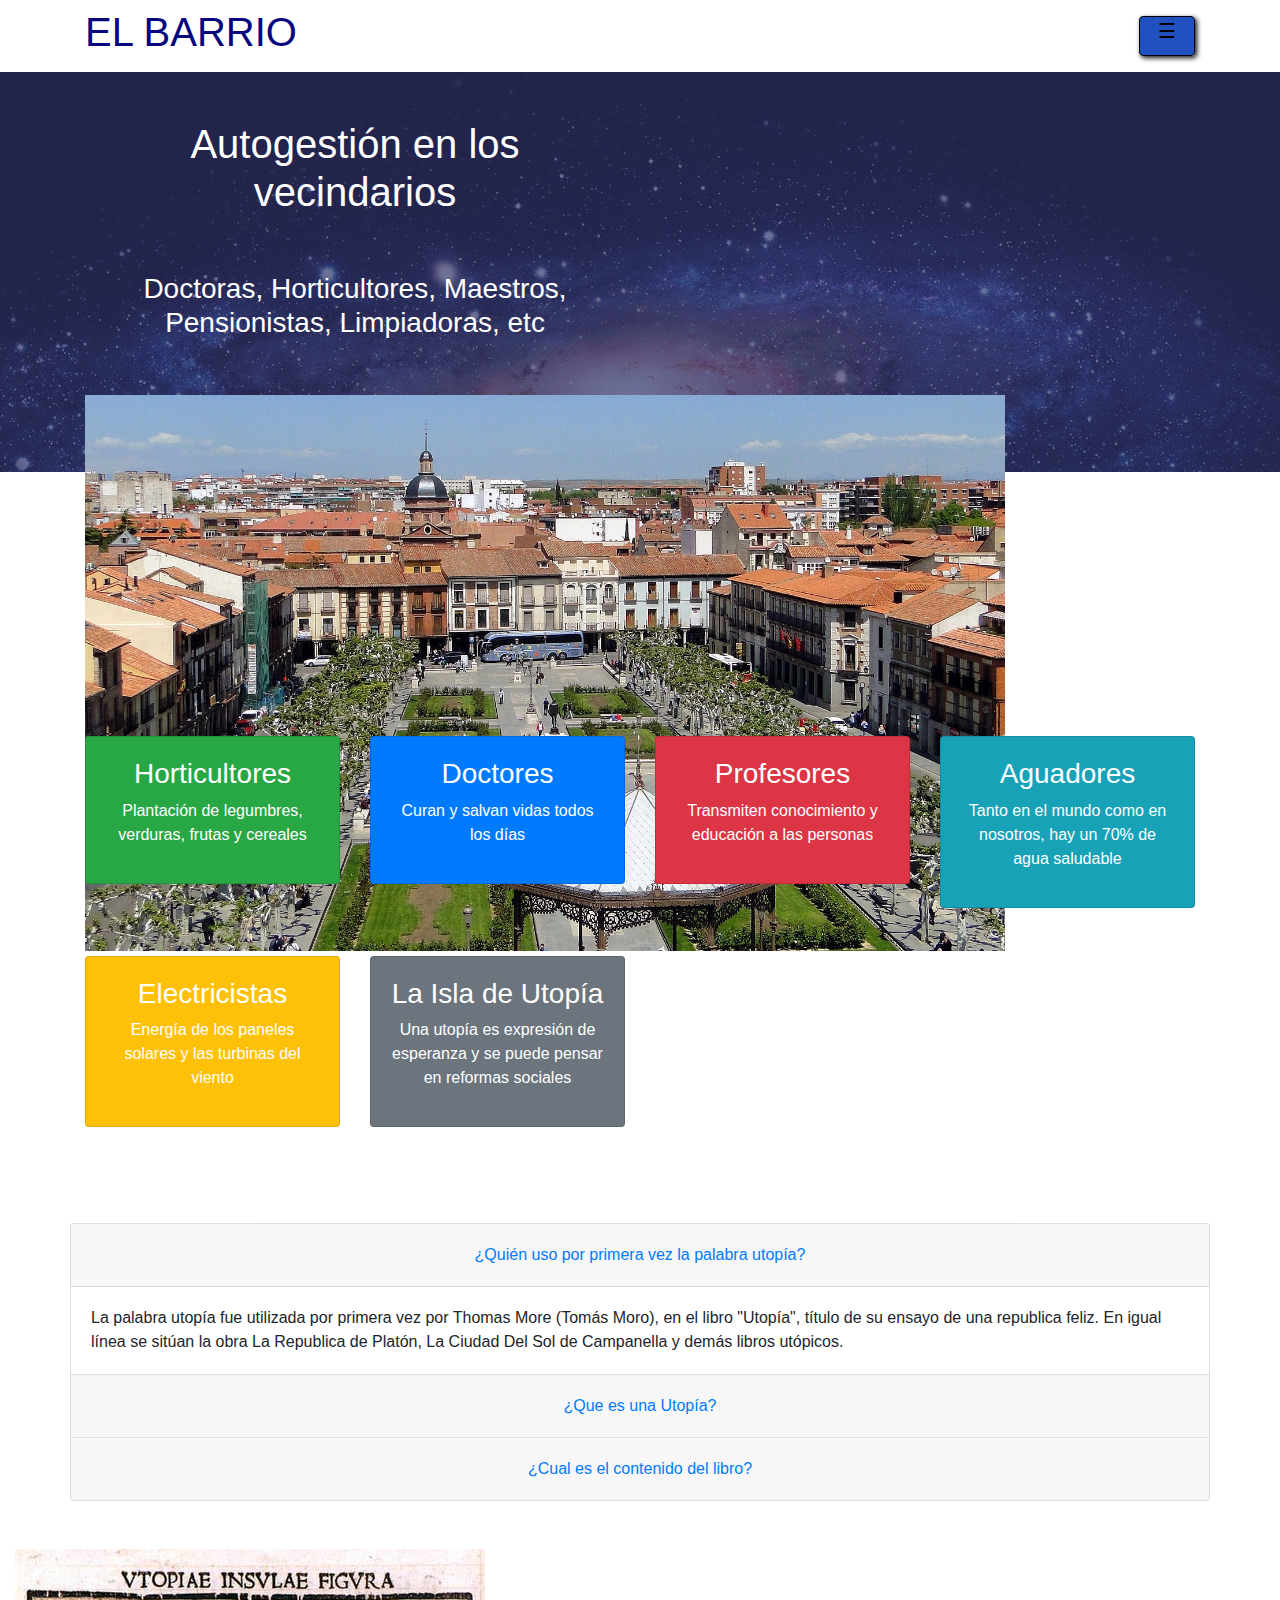
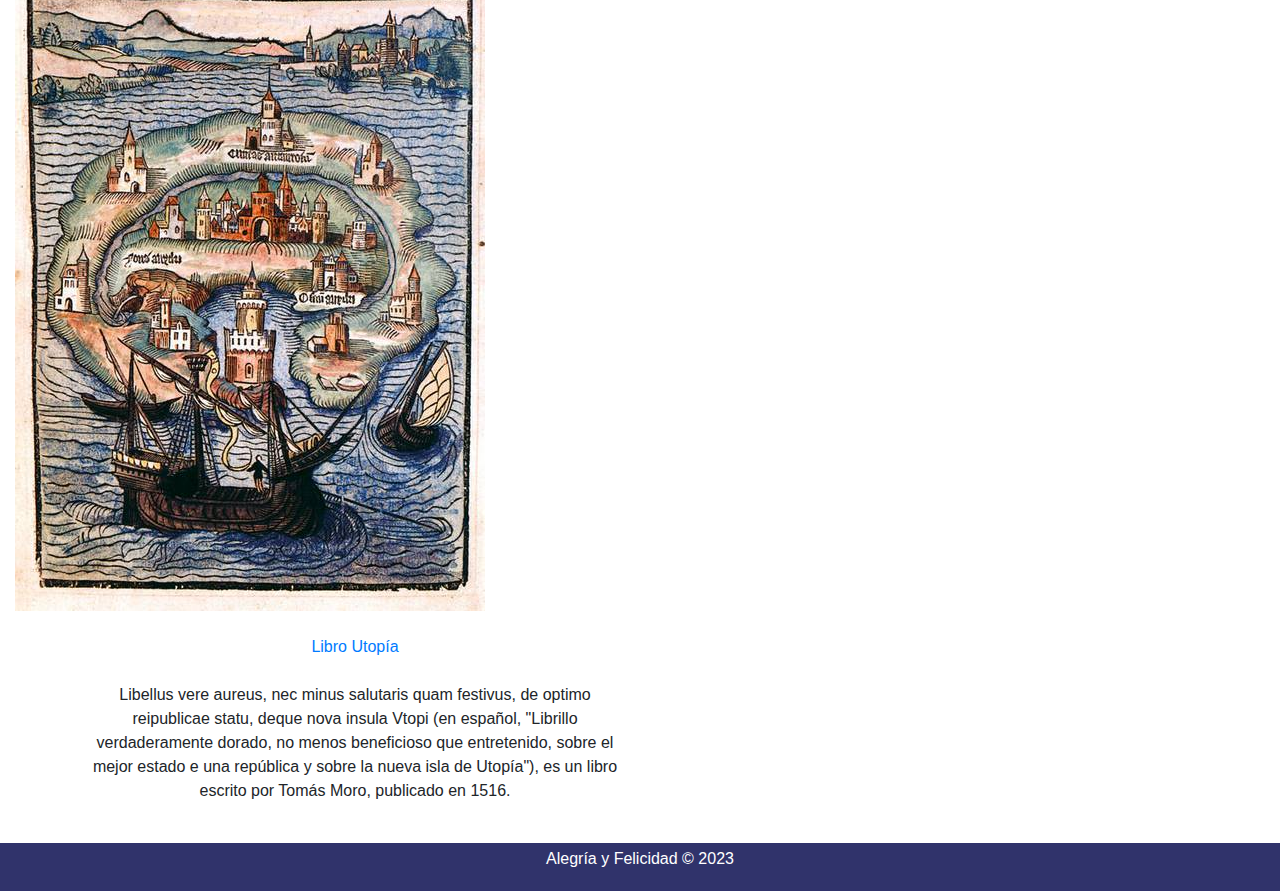
<file: index.html>
<!DOCTYPE html>
<html lang="en">
<head>
    <meta charset="UTF-8">
    <meta name="viewport" content="width=device-width, initial-scale=1.0">
    <meta http-equiv="X-UA-Compatible" content="ie=edge">
    <title>El Barrio</title>
    <link href="css/estilos.css" rel="stylesheet" type="text/css">
    <script src="js/javascript.js"></script>
    <!-- Bootstrap CSS-->
    <link rel="stylesheet" href="https://stackpath.bootstrapcdn.com/bootstrap/4.5.2/css/bootstrap.min.css" integrity="sha384-JcKb8q3iqJ61gNV9KGb8thSsNjpSL0n8PARn9HuZOnIxN0hoP+VmmDGMN5t9UJ0Z" crossorigin="anonymous">
    <!-- Font Awesome -->
    <link rel="stylesheet" href="https://use.fontawesome.com/releases/v5.0.13/css/all.css" integrity="sha384-DNOHZ68U8hZfKXOrtjWvjxusGo9WQnrNx2sqG0tfsghAvtVlRW3tvkXWZh58N9jp" crossorigin="anonymous">
</head>
<body>
 
<!-- Navegacion -->
<nav class="navbar">
  <div class="container">
      <h1 style="color: rgb(6, 6, 126);">EL BARRIO</h1>
      <button class="navbar-toggler" type="button" data-toggle="collapse" data-target="#navbarNav" 
        aria-controls="navbarNav" aria-expanded="false" aria-label="Toggle navigation">
        <span class="navbar-toggler-icon">☰</span>
      </button>
      <div class="collapse navbar-collapse" id="navbarNav">
        <ul class="navbar-nav ml-auto">
          <li class="nav-item active">
            <a class="nav-link text-success" href="huerto.html">Huerto</a>
          </li>
          <li class="nav-item">
            <a class="nav-link text-primary" href="doctor.html">Hospital</a>
          </li>
          <li class="nav-item">
            <a class="nav-link text-danger" href="maestro.html">Colegio</a>
          </li>
          <li class="nav-item">
            <a class="nav-link text-info" href="aguador.html">Agua</a>
          </li>
          <li class="nav-item">
            <a class="nav-link text-warning" href="electricista.html">Luz</a> <br>
          </li>
          
          <li class="nav-item">
            <a class="nav-link text-secondary" href="utopia.html">Utopía</a>
          </li>
        </ul>
      </div>
  </div>
</nav>

<!-- Cabecera -->
<header class="main-header">
<div class="background-overlay text-white py-5">
  <div class="container">
    <div class="row">
      <div class="col-md-6 text-center justify-content-center align-self-center">
        <h1>Autogestión en los vecindarios</h1><br><br>
        <h3>Doctoras, Horticultores, Maestros, Pensionistas, Limpiadoras, etc</h3><br><br>
        </a>
      </div>
      <div class="col-md-10">
        <img src="img/barrio.jpg"
        class="img-fluid d-sm-block">
      </div>
    </div>
  </div>
</div>      
</header>
<br><br><br><br><br><br><br><br><br>

<!-- Caracteristicas -->
<section class="py-5">
<div class="container">
  <div class="row">
    
    <div class="col-md-3">
      <div class="card text-center bg-success text-white">
        <div class="card-body">
          <h3><a href="huerto.html" class="text-white">Horticultores</a></h3>
          <p>Plantación de legumbres, verduras, frutas y cereales</p>
        </div>
      </div>
      <br><br>
    </div>
    
    <div class="col-md-3">
      <div class="card text-center bg-primary text-white">
        <div class="card-body">
          <h3><a href="doctor.html" class="text-white">Doctores</a></h3>
          <p>Curan y salvan vidas todos los días</p>
        </div>
      </div>
      <br><br>
    </div>
    
    <div class="col-md-3">
      <div class="card text-center bg-danger text-white">
        <div class="card-body">
          <h3><a href="maestro.html" class="text-white">Profesores</a></h3>
          <p>Transmiten conocimiento y educación a las personas</p>
        </div>
      </div>
      <br><br>
    </div>
    
    <div class="col-md-3">
      <div class="card text-center bg-info text-white">
        <div class="card-body">
          <h3><a href="aguador.html" class="text-white">Aguadores</a></h3>
          <p>Tanto en el mundo como en nosotros, hay un 70% de agua saludable</p>
        </div>
      </div>
      <br><br>
    </div>

    <div class="col-md-3">
      <div class="card text-center bg-warning text-white">
        <div class="card-body">
          <h3><a href="electricista.html" class="text-white">Electricistas</a></h3>
          <p>Energía de los paneles solares y las turbinas del viento</p>
        </div>
      </div>
      <br><br><br><br>
    </div>   

    <div class="col-md-3">
      <div class="card text-center bg-secondary text-white">
        <div class="card-body">
          <h3><a href="utopia.html" class="text-white">La Isla de Utopía</a></h3>
          <p>Una utopía es expresión de esperanza y se puede pensar en reformas sociales</p>
        </div>
      </div>
      <br>
    </div>

    <!-- Acordeon -->
    <div class="accordion" id="accordionExample">
      <div class="card">
        <div class="card-header" id="headingOne">
          <h2 class="mb-0">
            <button class="btn btn-link btn-block text-center" type="button" data-toggle="collapse" data-target="#collapseOne" aria-expanded="true" aria-controls="collapseOne">
              ¿Quién uso por primera vez la palabra utopía?
            </button>
          </h2>
        </div>
    
        <div id="collapseOne" class="collapse show" aria-labelledby="headingOne" data-parent="#accordionExample">
          <div class="card-body">
            La palabra utopía fue utilizada por primera vez por Thomas More (Tomás Moro), en el libro "Utopía", título de su ensayo de una republica feliz.
            En igual línea se sitúan la obra La Republica de Platón, La Ciudad Del Sol de Campanella y demás libros utópicos.</div>
        </div>
      </div>
      <div class="card">
        <div class="card-header" id="headingTwo">
          <h2 class="mb-0">
            <button class="btn btn-link btn-block text-center collapsed" type="button" data-toggle="collapse" data-target="#collapseTwo" aria-expanded="false" aria-controls="collapseTwo">
              ¿Que es una Utopía?
            </button>
          </h2>
        </div>
        <div id="collapseTwo" class="collapse" aria-labelledby="headingTwo" data-parent="#accordionExample">
          <div class="card-body">
            Una utopía es un plan, proyecto o sistema. La palabra o idea se aplican a ciertas obras sociales que brindan nuevos paraísos terrenales.
            También se llama utopía a toda descripción de una sociedad que se supone perfecta en todos los sentidos, en esta acepción se opone a la utopía negativa o distopía.
          </div>
        </div>
      </div>
      <div class="card">
        <div class="card-header" id="headingThree">
          <h2 class="mb-0">
            <button class="btn btn-link btn-block text-center collapsed" type="button" data-toggle="collapse" data-target="#collapseThree" aria-expanded="false" aria-controls="collapseThree">
              ¿Cual es el contenido del libro?
            </button>
          </h2>
        </div>
        <div id="collapseThree" class="collapse" aria-labelledby="headingThree" data-parent="#accordionExample">
          <div class="card-body">
          <ul class="ml-auto">
            <li>
              En Utopía no hay clases sociales
            </li>
            <li>
              La educación en el país es prioridad de la República de Utopía
            </li>
            <li>
              Describe un Estado donde no hay propiedad privada ni dinero
            </li>
            <li>
              El trabajo es de 6 horas al día (3 por la mañana y 3 por la tarde).
              Esto permite el ocio y el placer moderados, haciendo olvidar las ansias de obtener cosas superfluas
            </li>
          </ul>  
          </div>
        </div>
      </div>
    </div>

  </div>
</div>

</section>

<div class="col-md-10">
  <img src="img/uto/Utopia_mapa0.jpg"
  class="img-fluid d-sm-block">
</div>

<br>

<div class="container">
  <div class="row">
    <div class="col-md-6 text-center justify-content-center align-self-center">
      <a href="img/uto/moroUtopia.pdf" >
        Libro Utopía <br><br>
      </a>
      <p>Libellus vere aureus, nec minus salutaris quam festivus, de optimo reipublicae statu, deque nova insula Vtopi
        (en español, "Librillo verdaderamente dorado, no menos beneficioso que entretenido, sobre el mejor estado
        e una república y sobre la nueva isla de Utopía"), es un libro escrito por Tomás Moro, publicado en 1516.
      </p>  
    </div>
  </div>
</div>

<br>

<!-- Pie -->
<footer>
<div class="container p-1 text-white text-center">
  <p>Alegría y Felicidad &copy; 2023</p>
</div>
</footer>

<!-- Bootstrap Javascript -->
<script src="https://code.jquery.com/jquery-3.5.1.slim.min.js" integrity="sha384-DfXdz2htPH0lsSSs5nCTpuj/zy4C+OGpamoFVy38MVBnE+IbbVYUew+OrCXaRkfj" crossorigin="anonymous"></script>
<script src="https://cdn.jsdelivr.net/npm/popper.js@1.16.1/dist/umd/popper.min.js" integrity="sha384-9/reFTGAW83EW2RDu2S0VKaIzap3H66lZH81PoYlFhbGU+6BZp6G7niu735Sk7lN" crossorigin="anonymous"></script>
<script src="https://stackpath.bootstrapcdn.com/bootstrap/4.5.2/js/bootstrap.min.js" integrity="sha384-B4gt1jrGC7Jh4AgTPSdUtOBvfO8shuf57BaghqFfPlYxofvL8/KUEfYiJOMMV+rV" crossorigin="anonymous"></script>

</body>
</html>
</file>
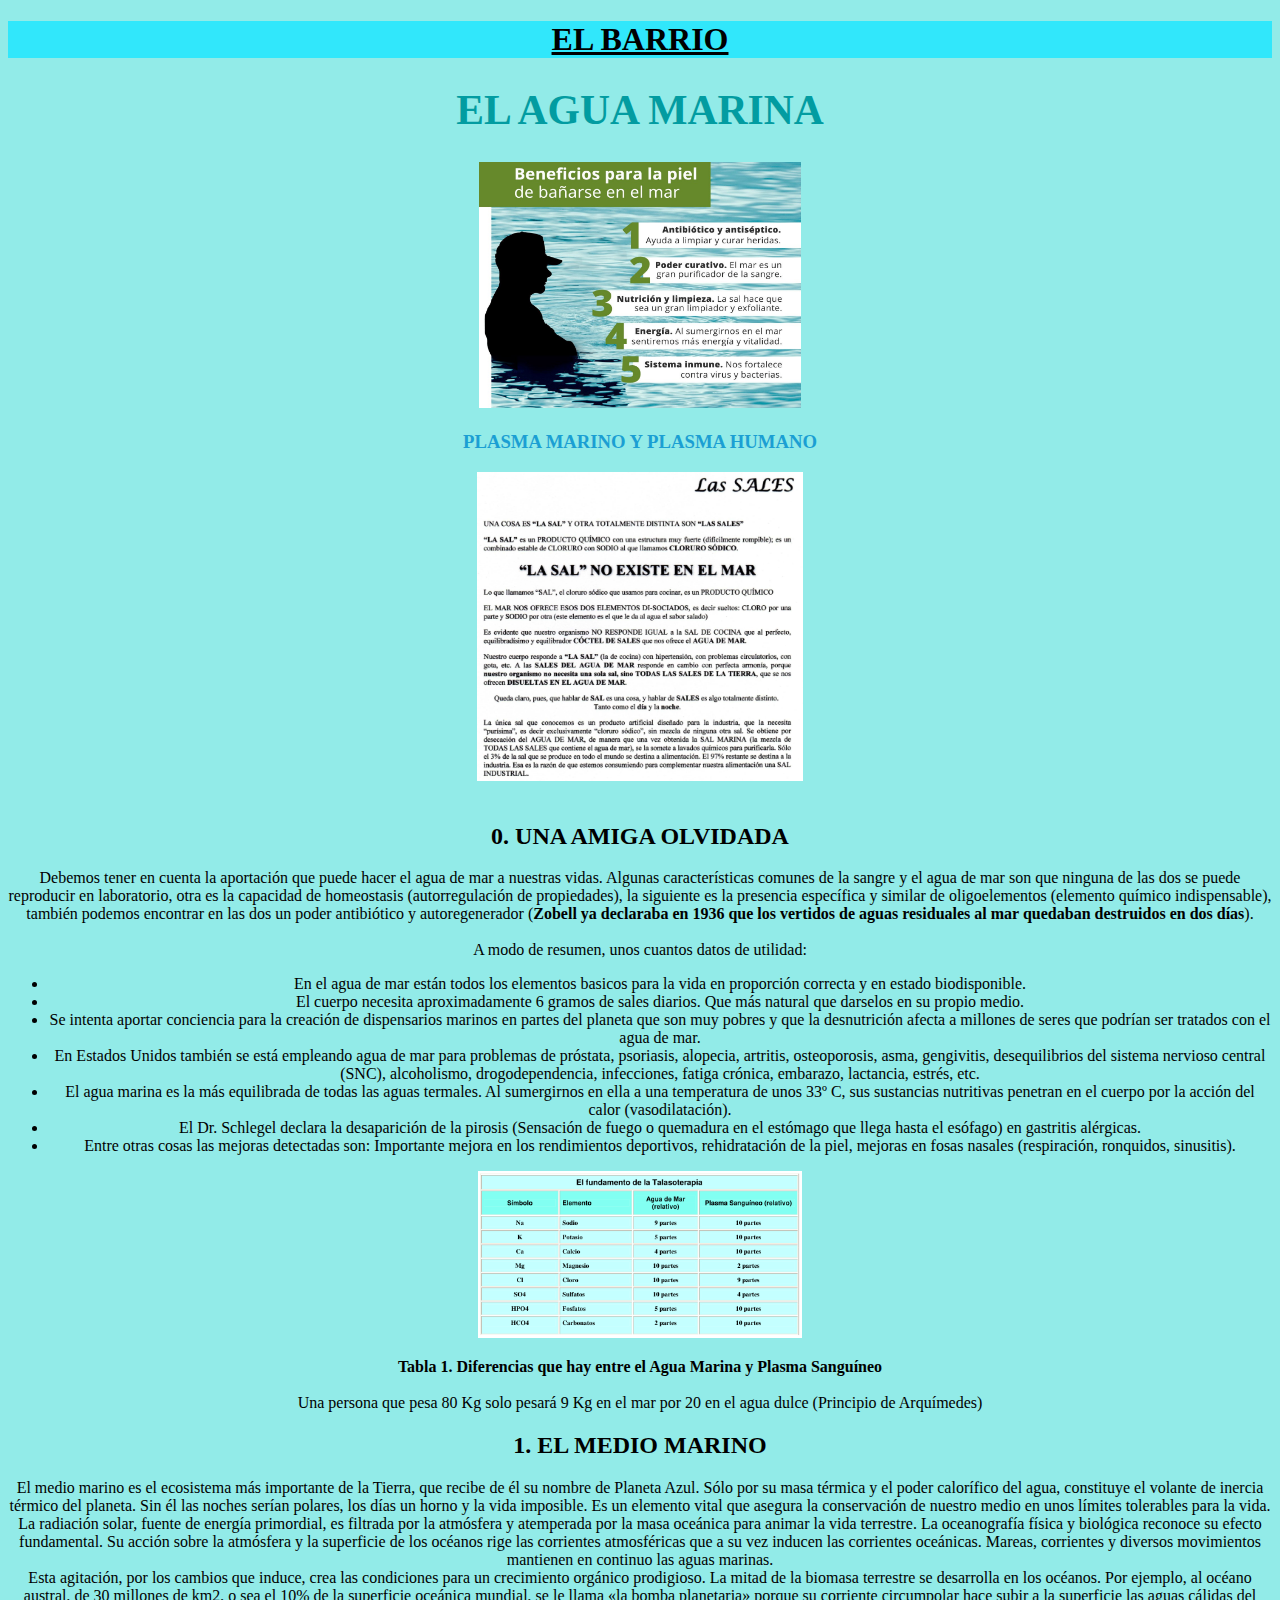
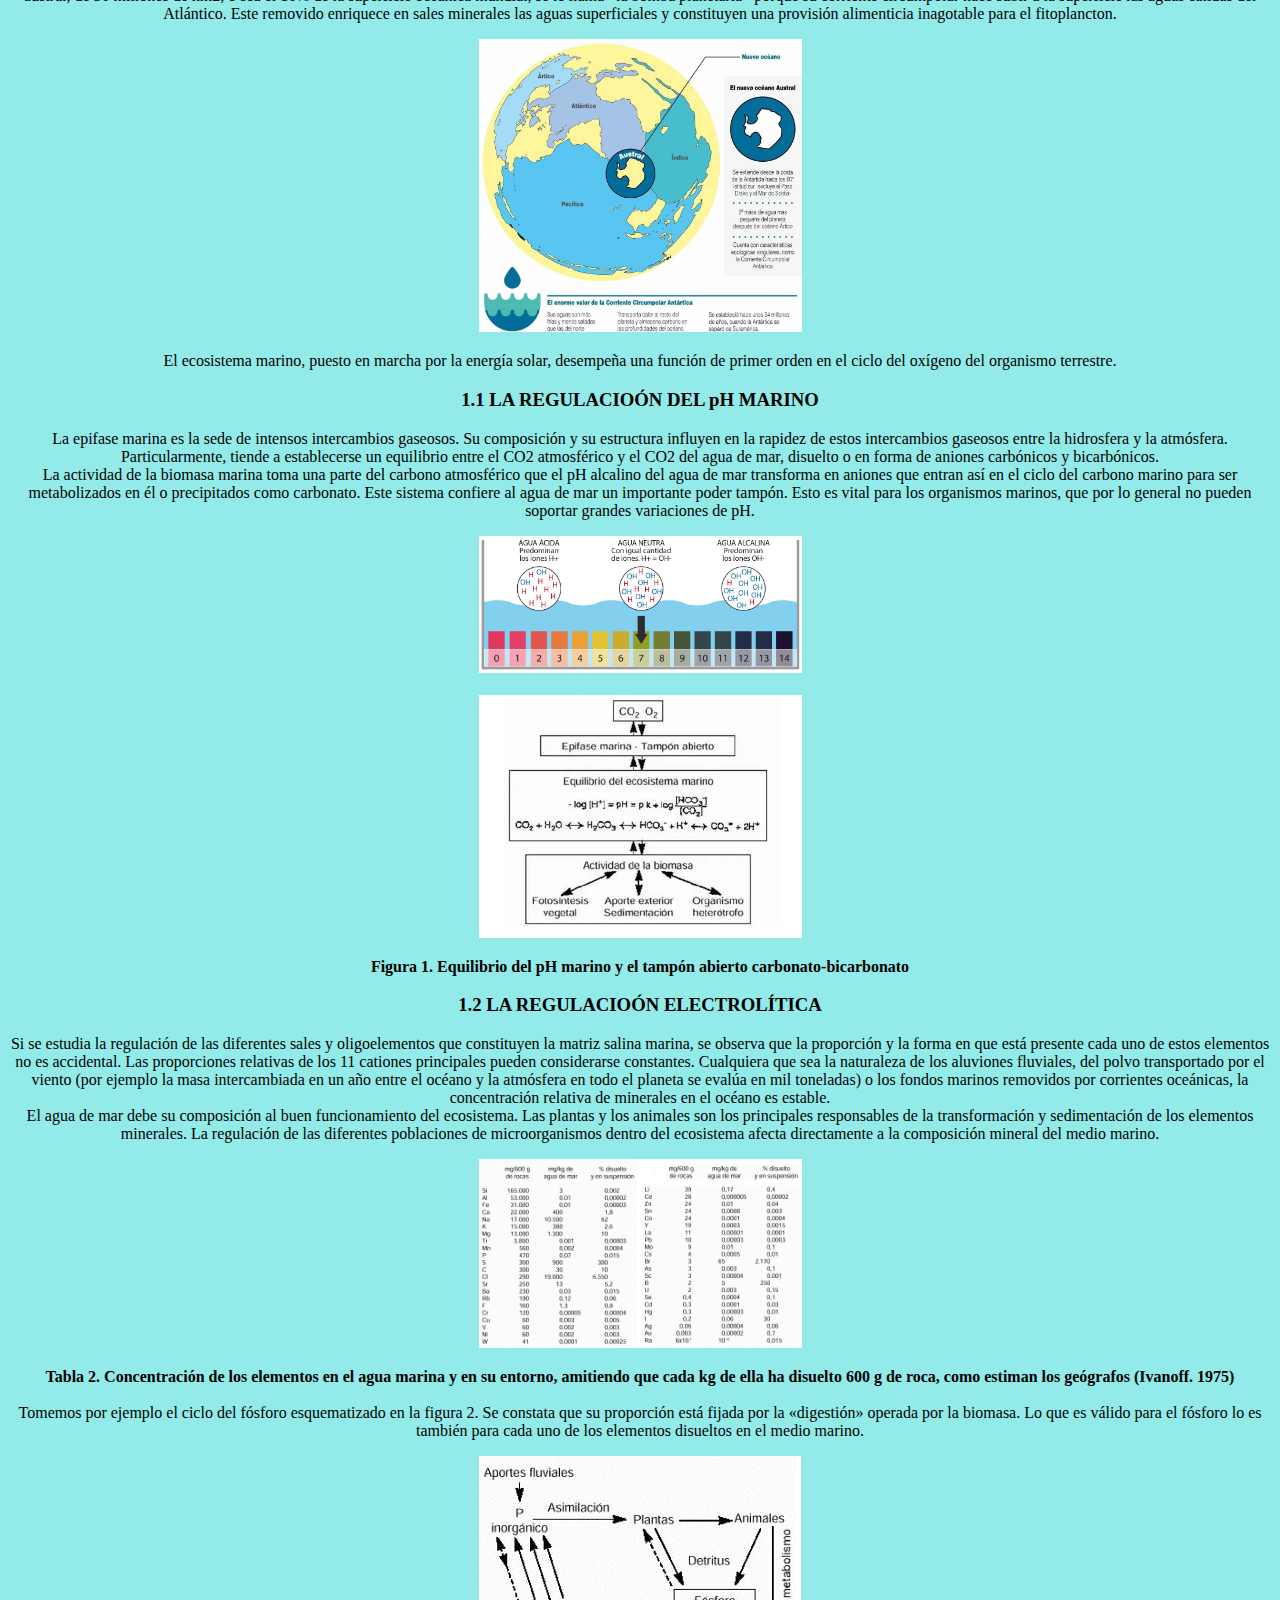
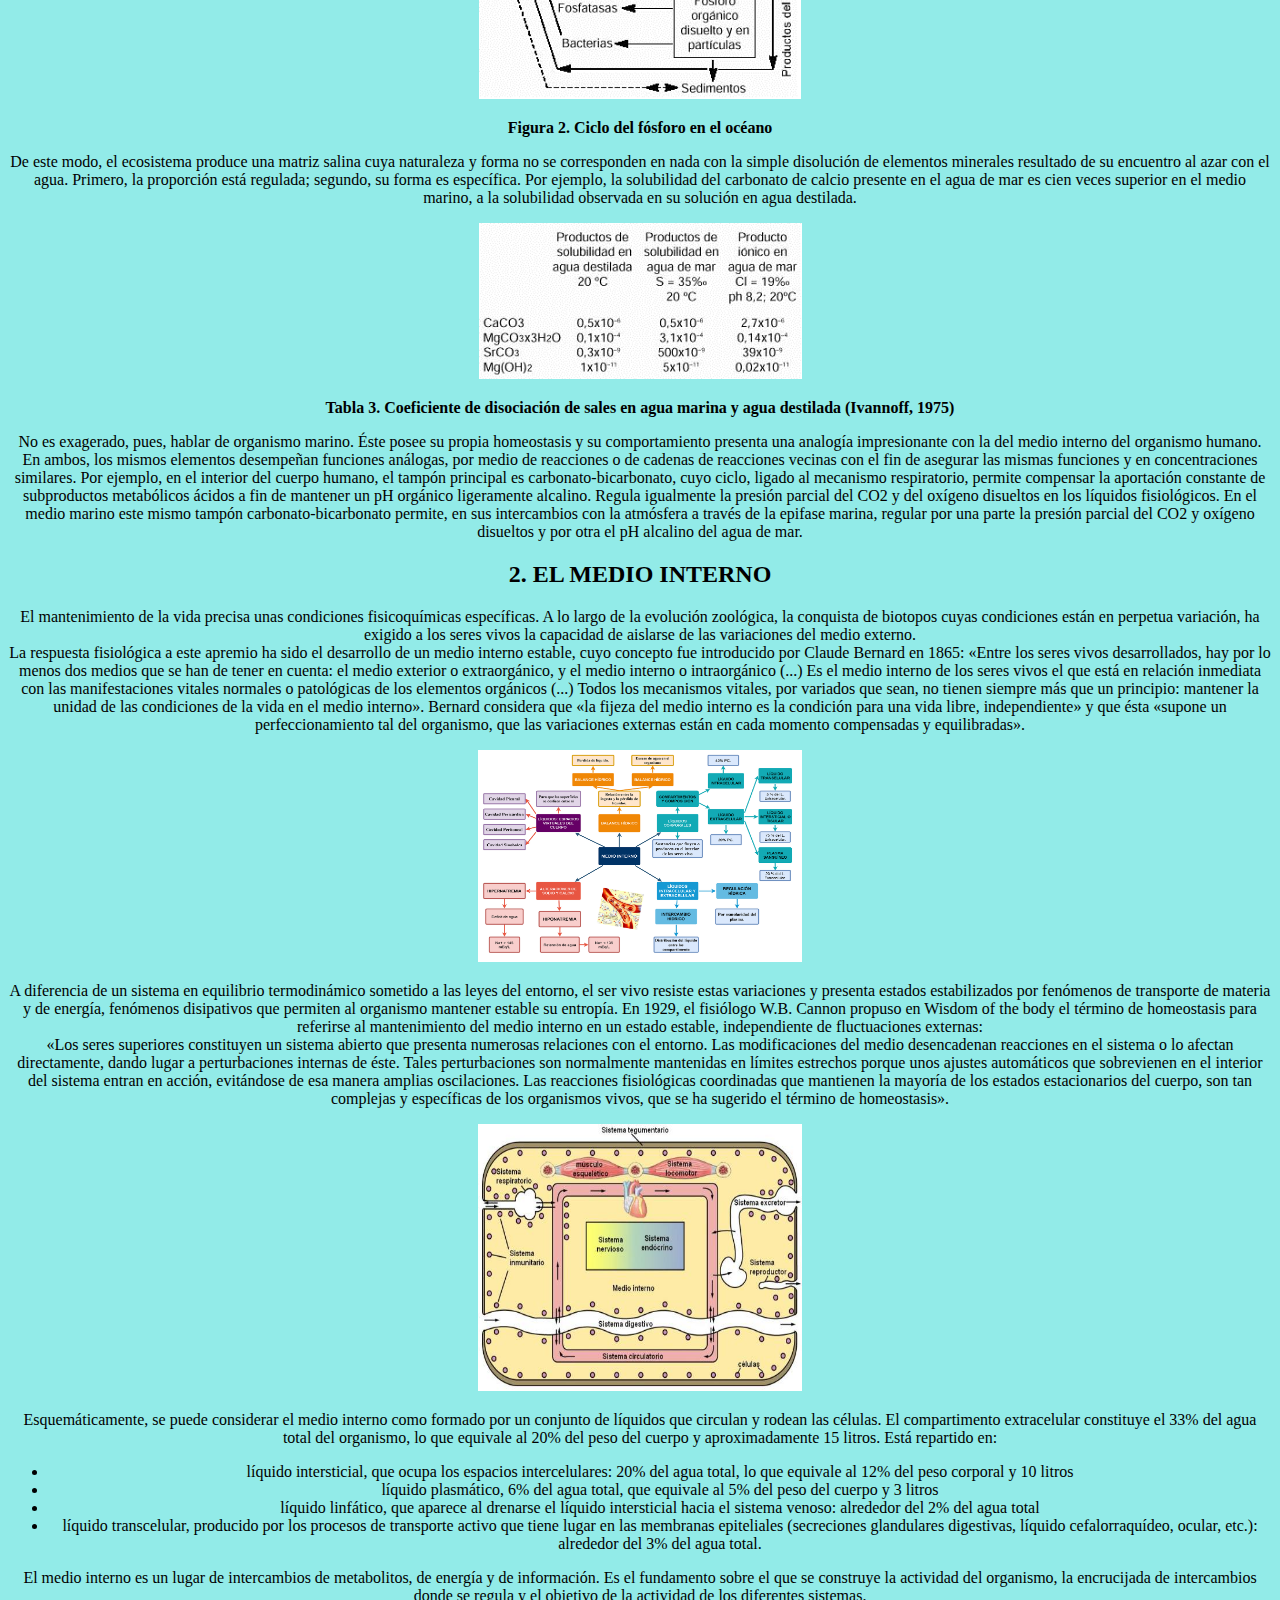
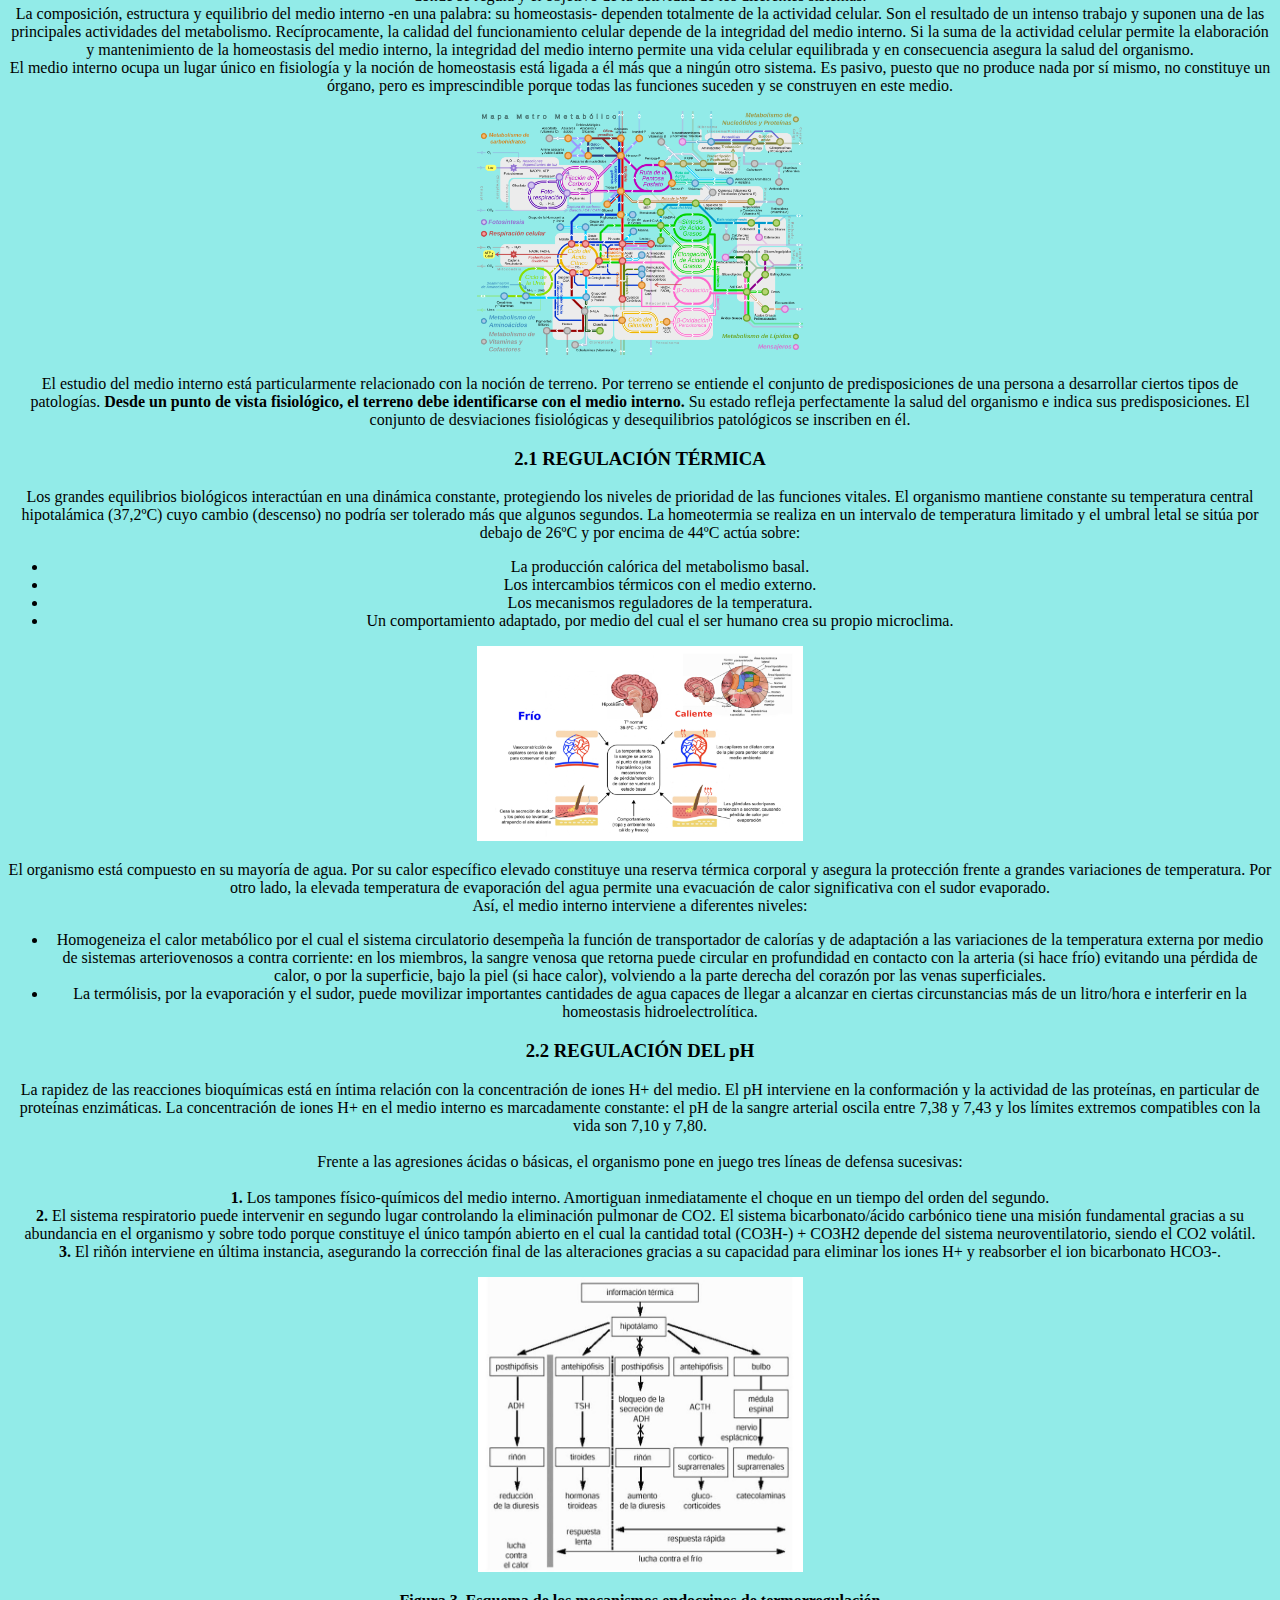
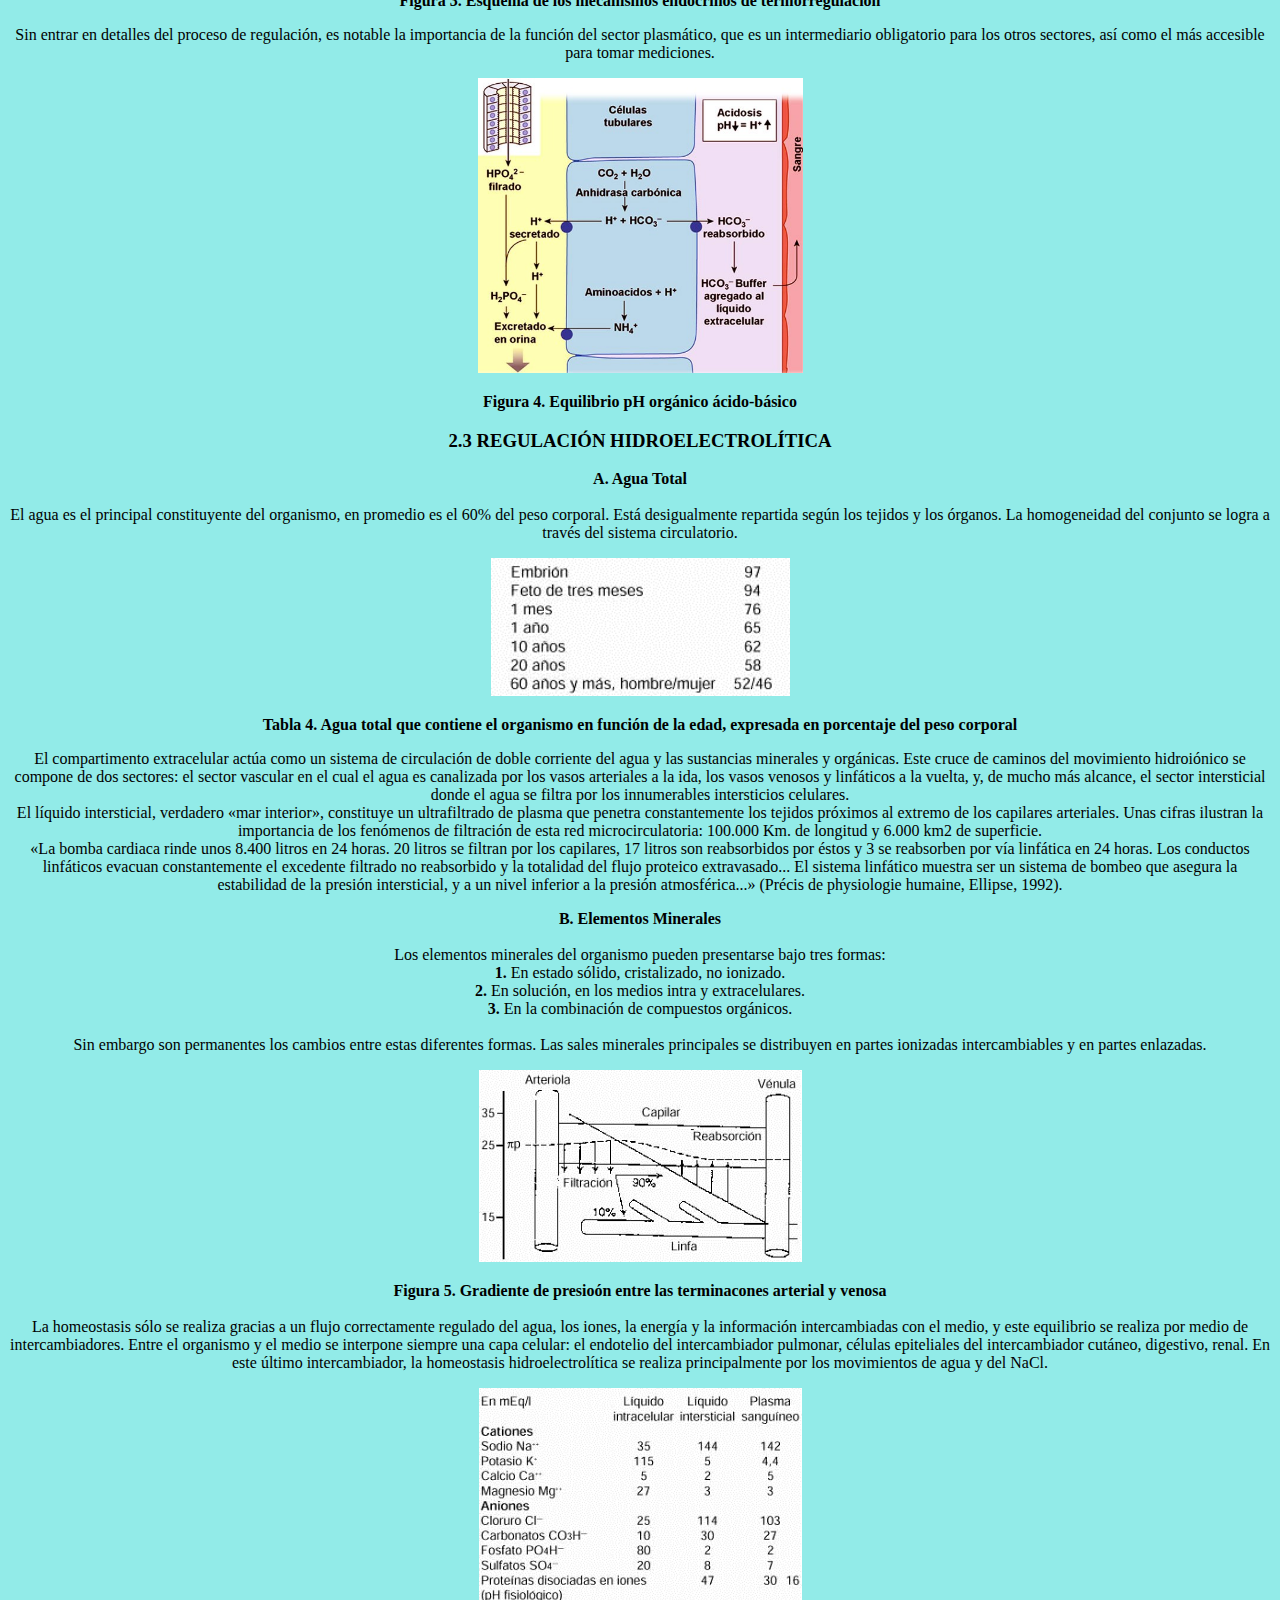
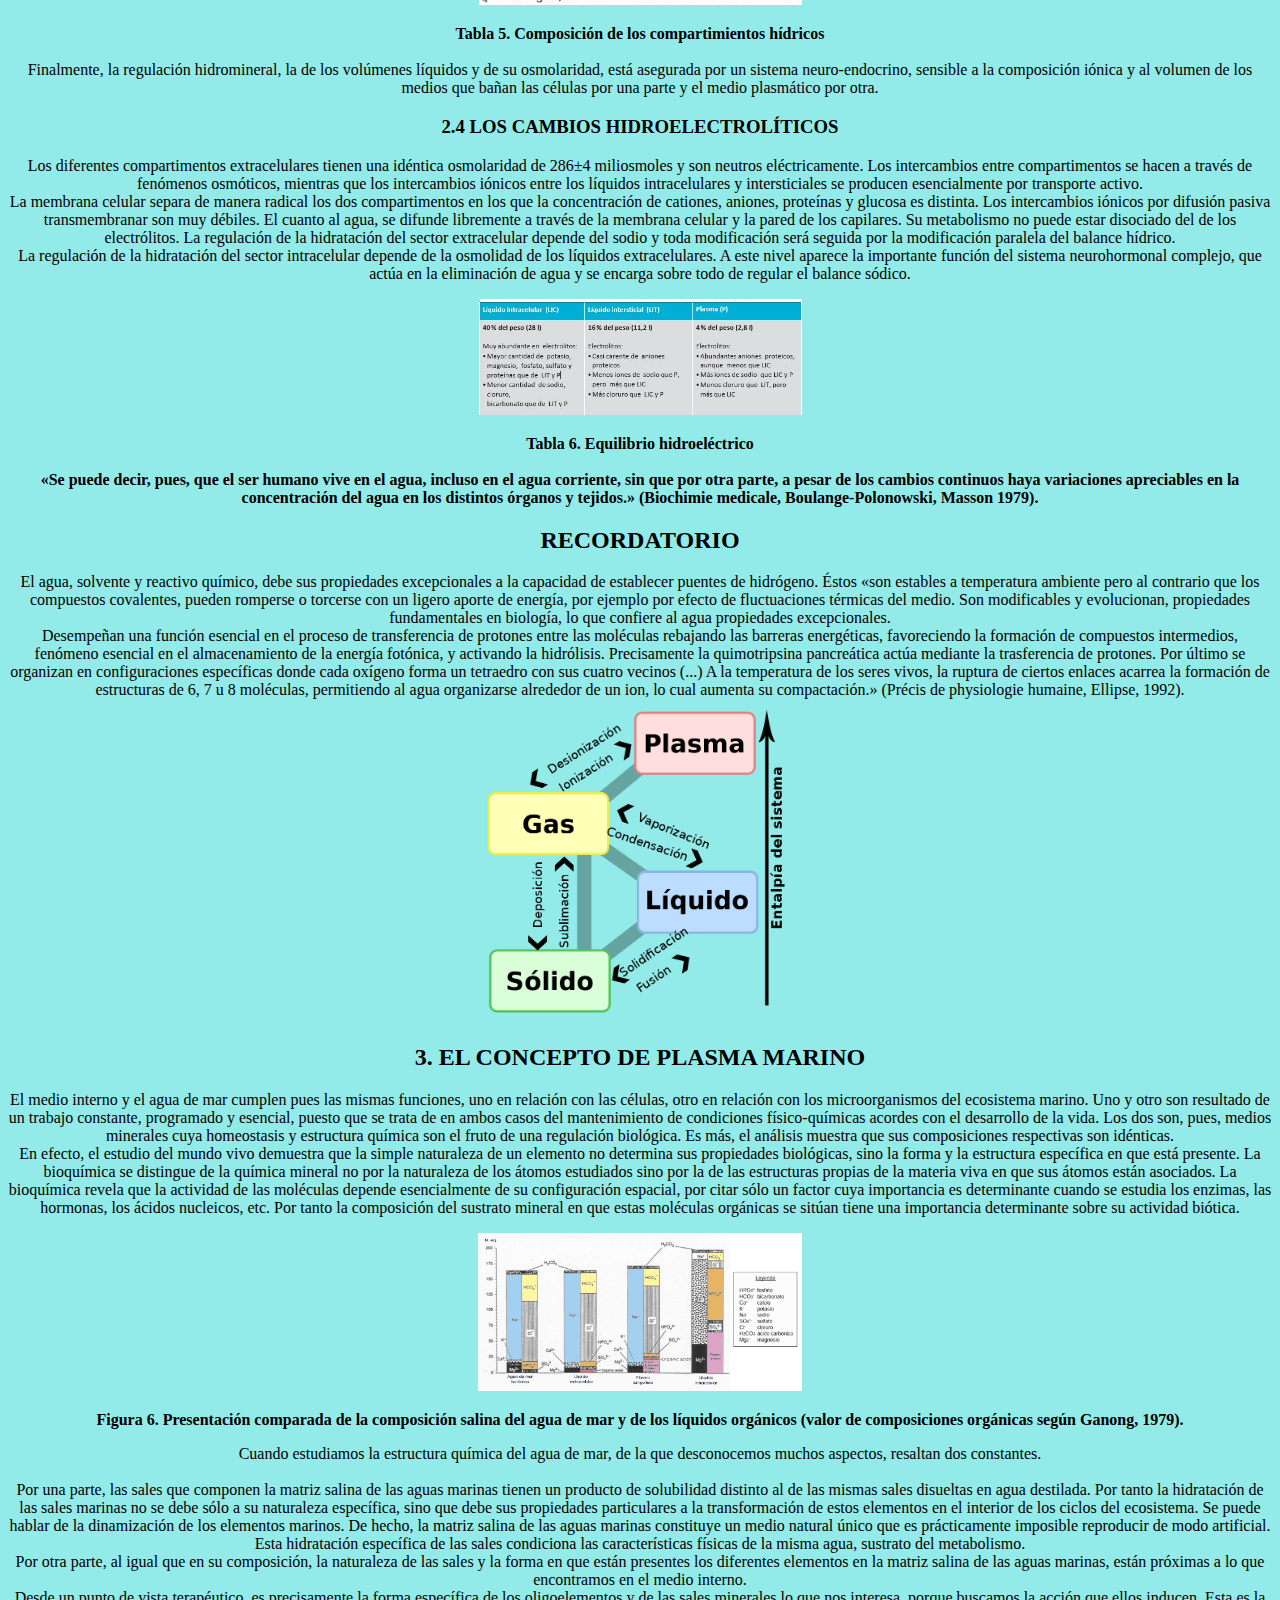
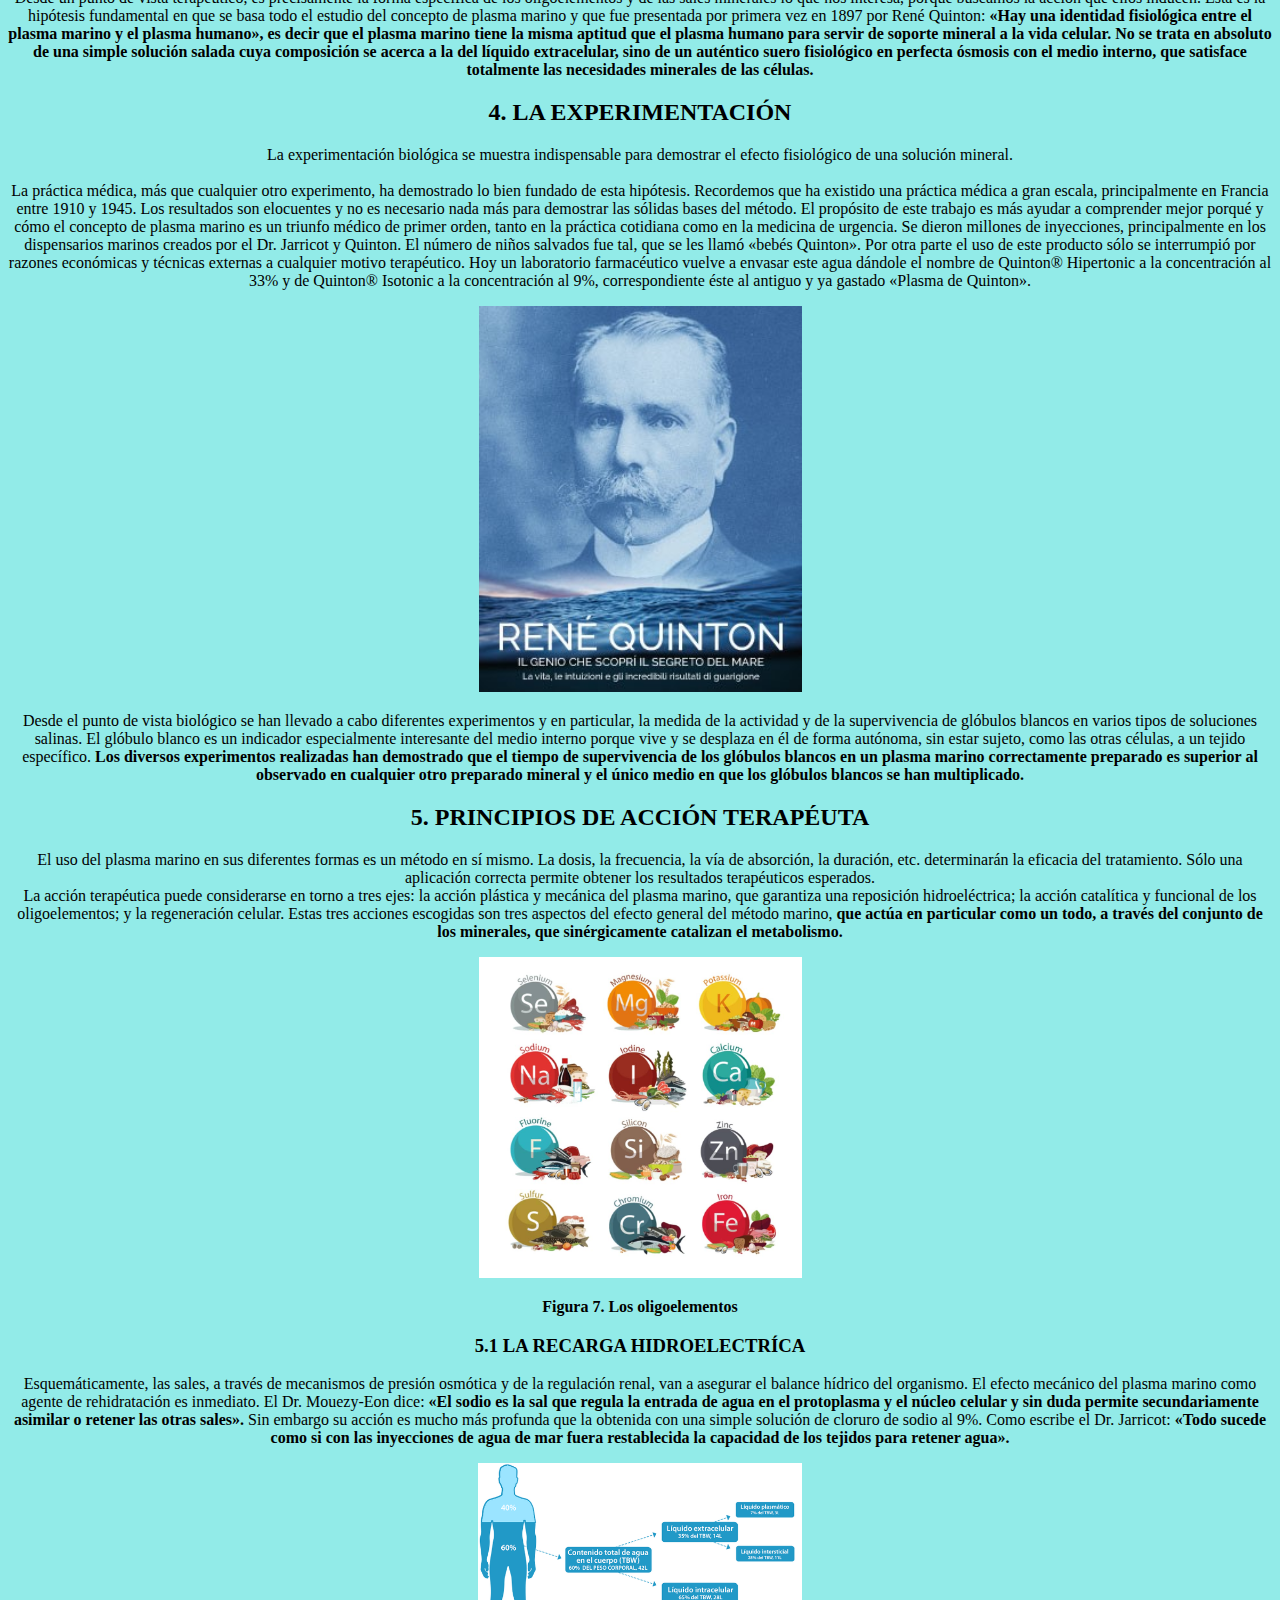
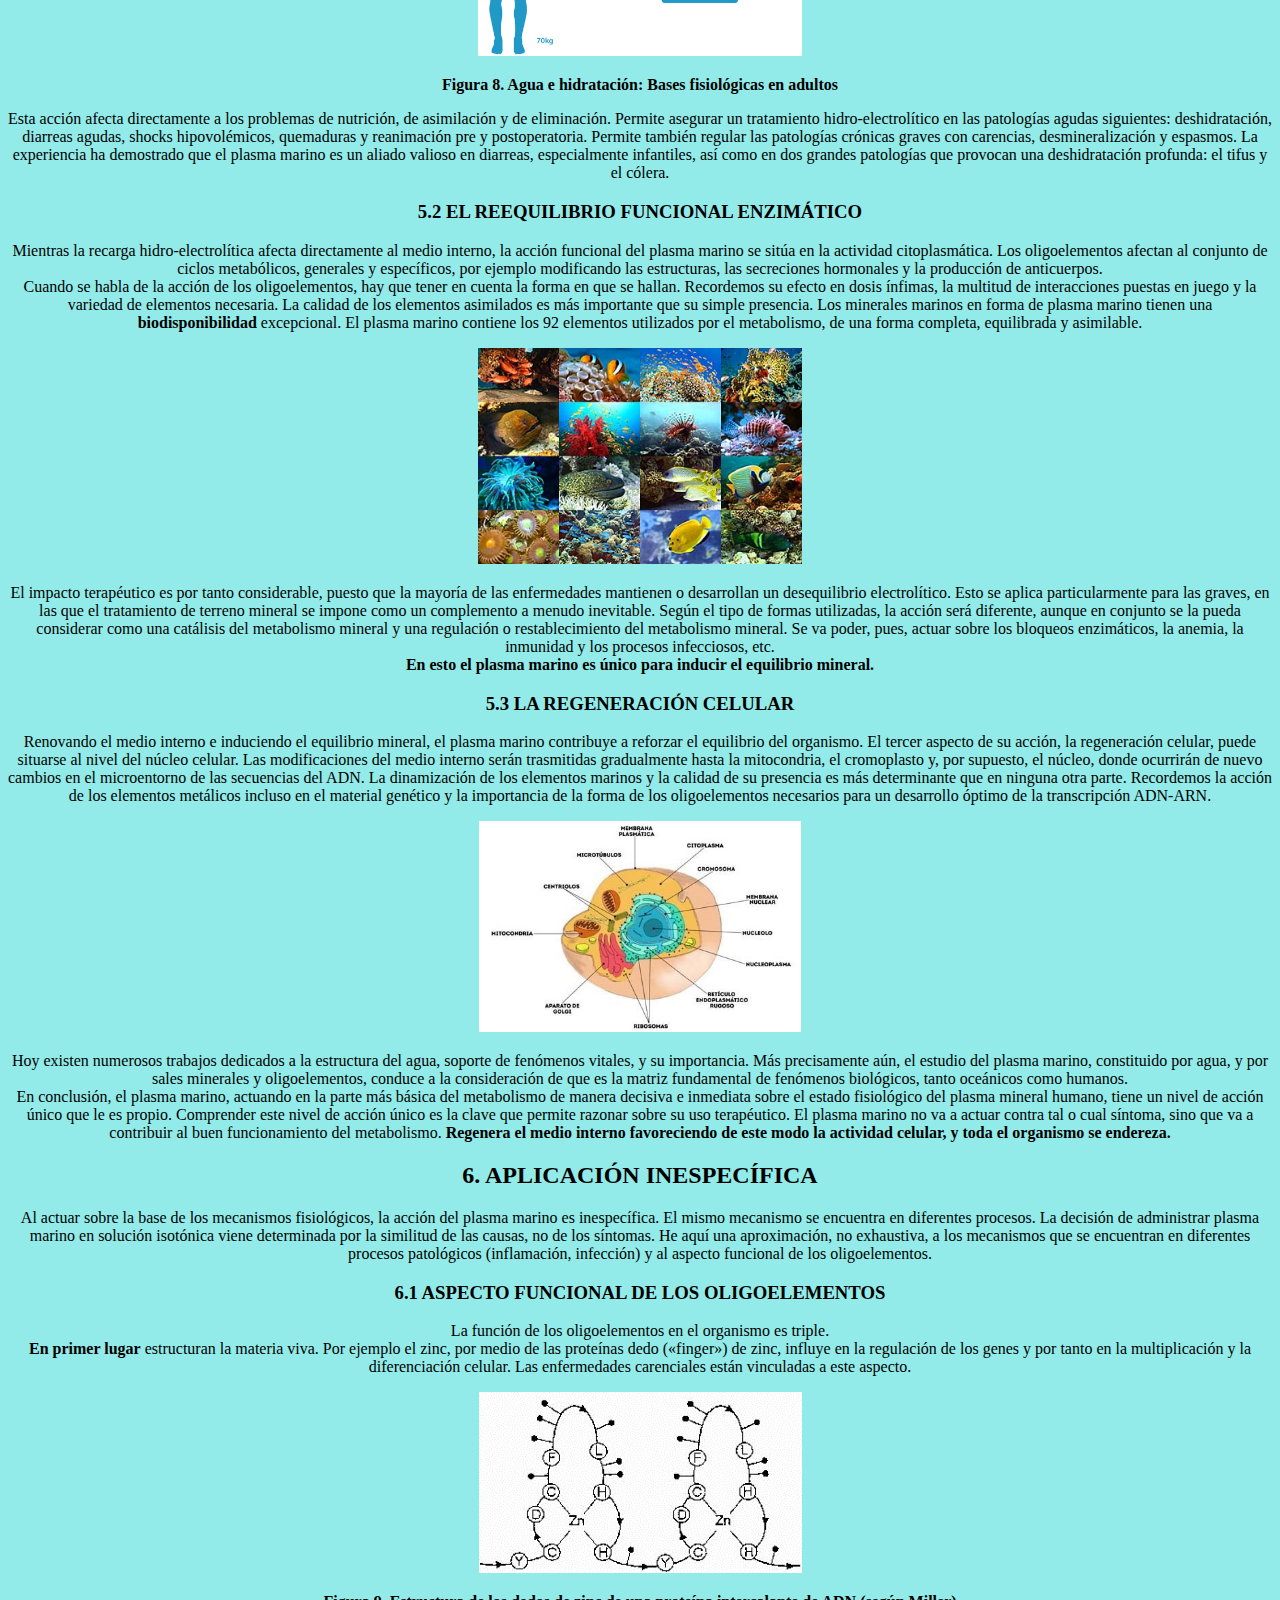
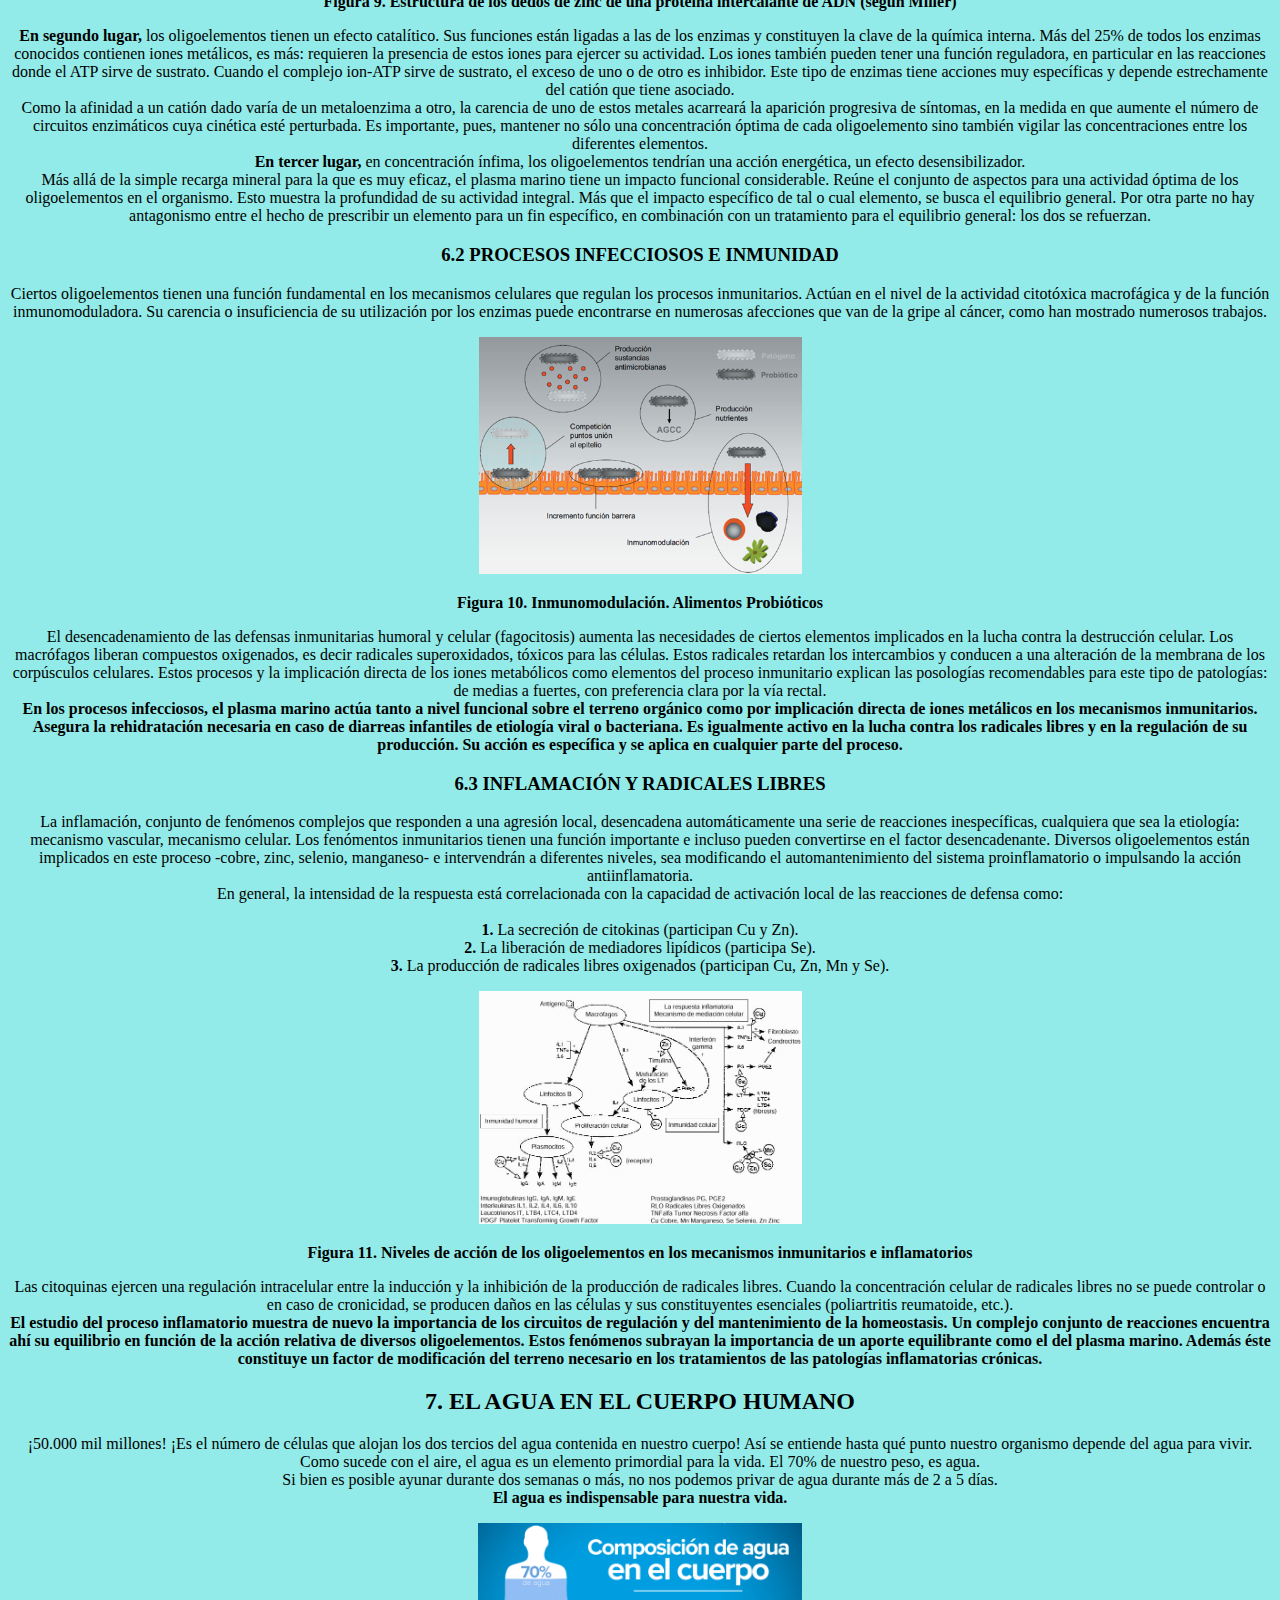
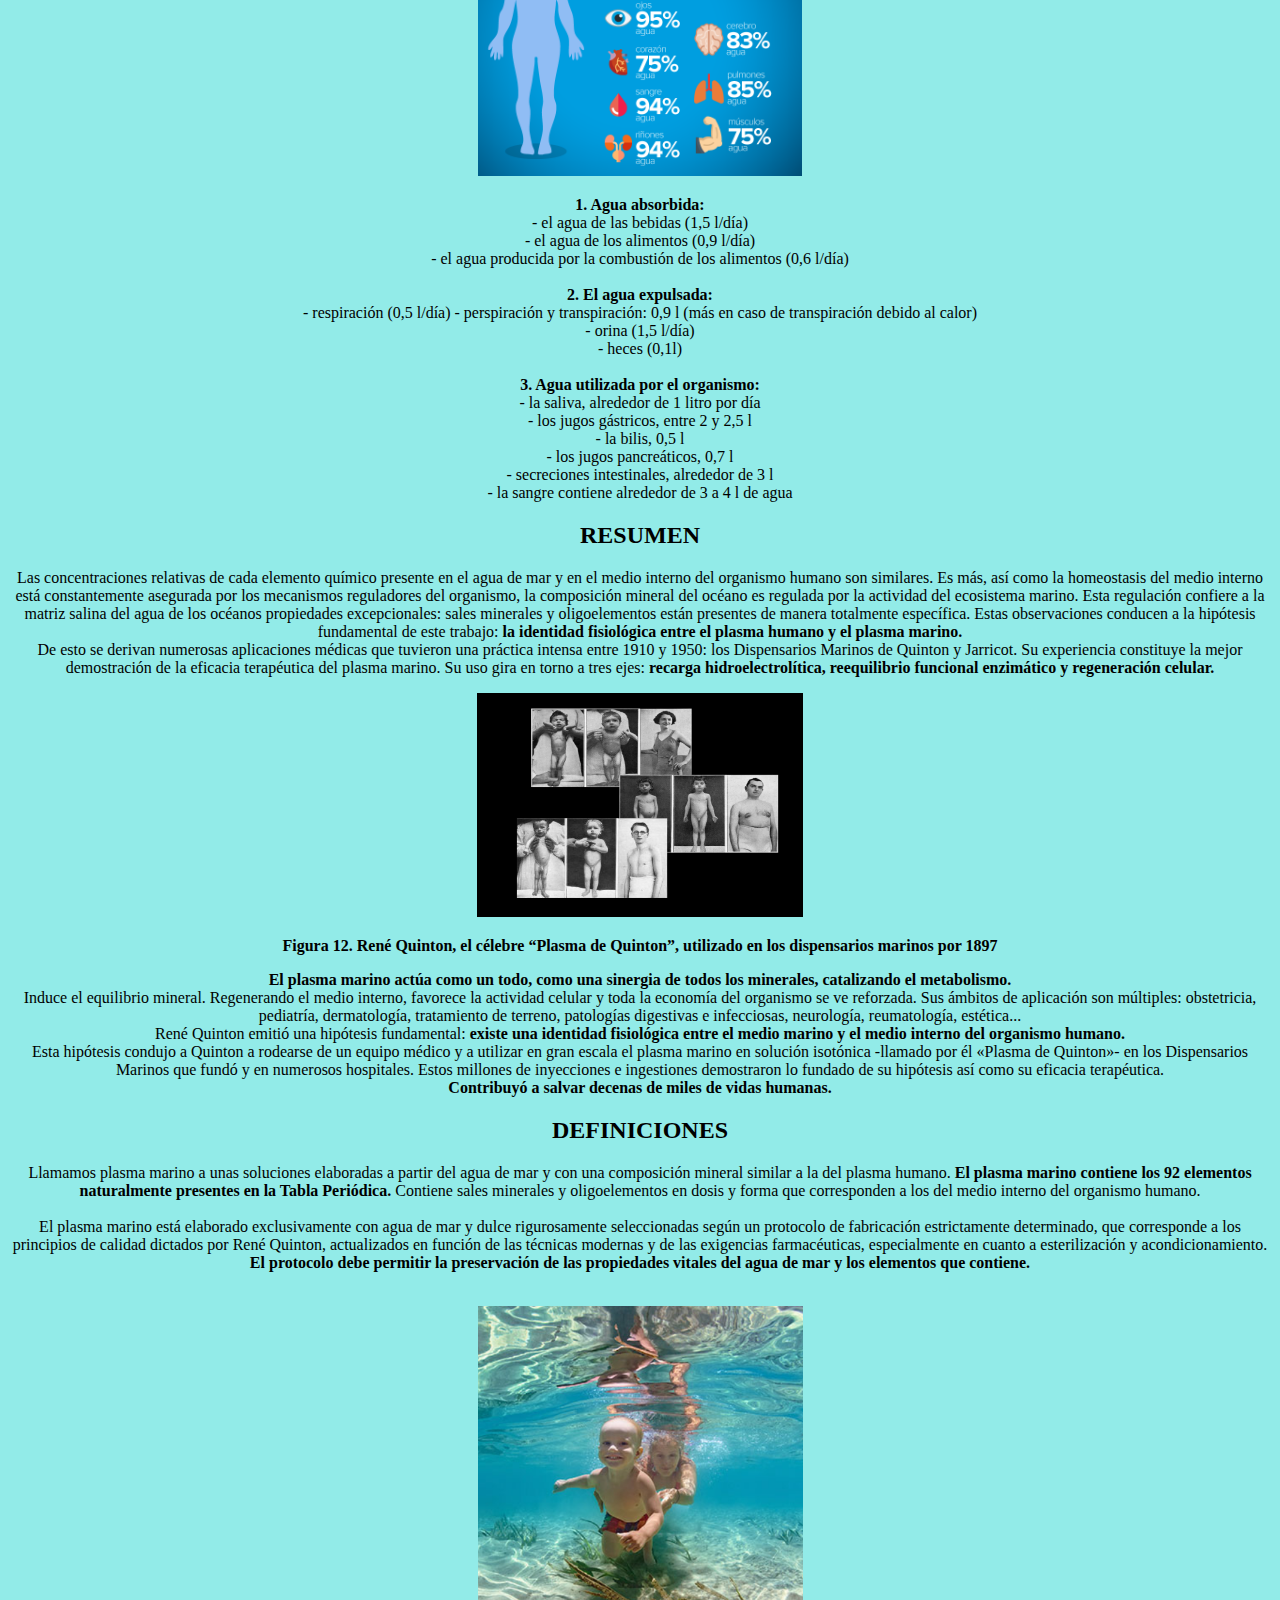
<file: aguador.html>
<!DOCTYPE html>
<html lang="en">
<head>
    <meta charset="UTF-8">
    <meta name="viewport" content="width=device-width, initial-scale=1.0">
    <meta http-equiv="X-UA-Compatible" content="ie=edge">
    <title>El Aguador</title>
</head>

<body style="background-color: rgb(146, 235, 232)">

<!-- Navegacion -->
<nav class="text-center justify-content-center align-self-center">
    <div class="background-overlay text-white py-5">
        <h1 style="font-size: 200%; text-align: center;
        background-color: rgb(49, 231, 251);">
        <a href="index.html" style="color: black" >EL BARRIO</a>
        </h1>
    </div>
</nav>

    <!-- Cabecera -->
<header class="main-header" style="text-align: center;" >
    
    <div class="container">
      <div class="row">
         
        <h1 style="color: rgb(2, 156, 161);font-size: 260%;">EL AGUA MARINA</h1>
        <img src="img/agu/aguaMar.jpg" alt="space book" style="width:322px;height:246px">
        <h3 style="color: rgb(27, 159, 211);">PLASMA MARINO Y PLASMA HUMANO</h3>
        <img src="img/agu/salesM.PNG" alt="space book" style="width:326px;height:309px">

        <br><br>

        <div class="col-md-6 text-center justify-content-center align-self-center">
            <h2>0. UNA AMIGA OLVIDADA</h2>
            <p> 
              Debemos tener en cuenta la aportación que puede hacer el agua de mar a nuestras vidas.
              Algunas características comunes de la sangre y el agua de mar son que ninguna de las dos se puede reproducir en
              laboratorio, otra es la capacidad de homeostasis (autorregulación de propiedades), la siguiente es la presencia
              específica y similar de oligoelementos (elemento químico indispensable), también podemos encontrar en las dos un
              poder antibiótico y autoregenerador (<b>Zobell ya declaraba en 1936 que los vertidos de aguas residuales al mar
              quedaban destruidos en dos días</b>).<br><br>
              A modo de resumen, unos cuantos datos de utilidad:<br>             
              <ul class="ml-auto">
                <li>
                    En el agua de mar están todos los elementos basicos para la vida en proporción correcta y en estado biodisponible.
                </li>
                <li>
                    El cuerpo necesita aproximadamente 6 gramos de sales diarios. Que más natural que darselos en su propio medio.
                </li>
                <li>
                    Se intenta aportar conciencia para la creación de dispensarios marinos en partes del planeta que son muy
                    pobres y que la desnutrición afecta a millones de seres que podrían ser tratados con el agua de mar.
                </li>
                <li>
                    En Estados Unidos también se está empleando agua de mar para problemas de próstata, psoriasis, alopecia, artritis,
                    osteoporosis, asma, gengivitis, desequilibrios del sistema nervioso central (SNC), alcoholismo, drogodependencia,
                    infecciones, fatiga crónica, embarazo, lactancia, estrés, etc.
                </li>
                <li>
                    El agua marina es la más equilibrada de todas las aguas termales. Al sumergirnos en ella a una temperatura de unos
                    33º C, sus sustancias nutritivas penetran en el cuerpo por la acción del calor (vasodilatación).
                </li>
                <li>
                    El Dr. Schlegel declara la desaparición de la pirosis (Sensación de fuego o quemadura en el estómago que llega
                    hasta el esófago) en gastritis alérgicas.
                </li>
                <li>
                    Entre otras cosas las mejoras detectadas son: Importante mejora en los rendimientos deportivos, rehidratación de la piel,
                    mejoras en fosas nasales (respiración, ronquidos, sinusitis).
                </li>
              </ul>
            </p>
            <img src="img/agu/talasoTerpia.PNG" alt="space book" style="width: 324px;height:167px"> 
            <p><b>Tabla 1. Diferencias que hay entre el Agua Marina y Plasma Sanguíneo</b> <br><br>
              Una persona que pesa 80 Kg solo pesará 9 Kg en el mar por 20 en el agua dulce (Principio de Arquímedes)
            </p>
        </div>

        <div class="col-md-6 text-center justify-content-center align-self-center">
            <h2>1. EL MEDIO MARINO</h2>
            <p> 
                El medio marino es el ecosistema más importante de la Tierra, que recibe de él su nombre de Planeta Azul. Sólo por
                su masa térmica y el poder calorífico del agua, constituye el volante de inercia térmico del planeta. Sin él las noches
                serían polares, los días un horno y la vida imposible. Es un elemento vital que asegura la conservación de nuestro
                medio en unos límites tolerables para la vida. <br>
                La radiación solar, fuente de energía primordial, es filtrada por la atmósfera y atemperada por la masa oceánica para
                animar la vida terrestre. La oceanografía física y biológica reconoce su efecto fundamental. Su acción sobre la
                atmósfera y la superficie de los océanos rige las corrientes atmosféricas que a su vez inducen las corrientes
                oceánicas. Mareas, corrientes y diversos movimientos mantienen en continuo las aguas marinas. <br>
                Esta agitación, por los cambios que induce, crea las condiciones para un crecimiento orgánico prodigioso. La mitad
                de la biomasa terrestre se desarrolla en los océanos. Por ejemplo, al océano austral, de 30 millones de km2, o sea el
                10% de la superficie oceánica mundial, se le llama «la bomba planetaria» porque su corriente circumpolar hace
                subir a la superficie las aguas cálidas del Atlántico. Este removido enriquece en sales minerales las aguas
                superficiales y constituyen una provisión alimenticia inagotable para el fitoplancton.          
            </p>
            <img src="img/agu/oceAus.jpg" alt="space book" style="width:323px;height:293px">
            <p> El ecosistema marino, puesto en marcha por la energía solar, desempeña una función de primer orden
                en el ciclo del oxígeno del organismo terrestre.
            </p>
        </div>

        <div class="col-md-6 text-center justify-content-center align-self-center">
            <h3>1.1 LA REGULACIOÓN DEL pH MARINO</h3>
            <p> 
                La epifase marina es la sede de intensos intercambios gaseosos. Su composición y su estructura influyen en la
                rapidez de estos intercambios gaseosos entre la hidrosfera y la atmósfera. Particularmente, tiende a establecerse un
                equilibrio entre el CO2 atmosférico y el CO2 del agua de mar, disuelto o en forma de aniones carbónicos y bicarbónicos.<br>
                La actividad de la biomasa marina toma una parte del carbono atmosférico que el pH alcalino del agua de mar
                transforma en aniones que entran así en el ciclo del carbono marino para ser metabolizados en él o precipitados
                como carbonato. Este sistema confiere al agua de mar un importante poder tampón. Esto es vital para los
                organismos marinos, que por lo general no pueden soportar grandes variaciones de pH.         
            </p>
            <img src="img/agu/pH.jpg" alt="space book" style="width:323px;height:137px"> <br><br>
            <img src="img/agu/pHMar.png" alt="space book" style="width:323px;height:243px">
            <p><b>Figura 1. Equilibrio del pH marino y el tampón abierto carbonato-bicarbonato</b>
            </p>
        </div>

        <div class="col-md-6 text-center justify-content-center align-self-center">
            <h3>1.2 LA REGULACIOÓN ELECTROLÍTICA</h3>
            <p> 
                Si se estudia la regulación de las diferentes sales y oligoelementos que constituyen la matriz salina marina, se
                observa que la proporción y la forma en que está presente cada uno de estos elementos no es accidental. Las
                proporciones relativas de los 11 cationes principales pueden considerarse constantes. Cualquiera que sea la
                naturaleza de los aluviones fluviales, del polvo transportado por el viento (por ejemplo la masa intercambiada en un
                año entre el océano y la atmósfera en todo el planeta se evalúa en mil toneladas) o los fondos marinos removidos
                por corrientes oceánicas, la concentración relativa de minerales en el océano es estable. <br>
                El agua de mar debe su composición al buen funcionamiento del ecosistema. Las plantas y los animales son los
                principales responsables de la transformación y sedimentación de los elementos minerales. La regulación de las
                diferentes poblaciones de microorganismos dentro del ecosistema afecta directamente a la composición mineral del
                medio marino.        
            </p>
            <img src="img/agu/conEle.png" alt="space book" style="width:323px;height:189px"> <br>
            <p><b>Tabla 2. Concentración de los elementos en el agua marina y en su entorno, amitiendo que cada kg de ella
                ha disuelto 600 g de roca, como estiman los geógrafos (Ivanoff. 1975)</b> <br><br>
                Tomemos por ejemplo el ciclo del fósforo esquematizado en la figura 2. Se constata que su proporción está fijada
                por la «digestión» operada por la biomasa. Lo que es válido para el fósforo lo es también para cada uno de los
                elementos disueltos en el medio marino. <br>
            </p>
            <img src="img/agu/cicFos.png" alt="space book" style="width:322px;height:243px">
            <p><b>Figura 2. Ciclo del fósforo en el océano</b></p>
            <p> 
                De este modo, el ecosistema produce una matriz salina cuya naturaleza y forma no se corresponden en nada con la
                simple disolución de elementos minerales resultado de su encuentro al azar con el agua. Primero, la proporción está
                regulada; segundo, su forma es específica. Por ejemplo, la solubilidad del carbonato de calcio presente en el agua
                de mar es cien veces superior en el medio marino, a la solubilidad observada en su solución en agua destilada.       
            </p>
            <img src="img/agu/coeSal.png" alt="space book" style="width:323px;height:156px">
            <p><b>Tabla 3. Coeficiente de disociación de sales en agua marina y agua destilada (Ivannoff, 1975)</b></p>
            <p>
                No es exagerado, pues, hablar de organismo marino. Éste posee su propia homeostasis y su comportamiento
                presenta una analogía impresionante con la del medio interno del organismo humano. En ambos, los mismos
                elementos desempeñan funciones análogas, por medio de reacciones o de cadenas de reacciones vecinas con el fin
                de asegurar las mismas funciones y en concentraciones similares. Por ejemplo, en el interior del cuerpo humano, el
                tampón principal es carbonato-bicarbonato, cuyo ciclo, ligado al mecanismo respiratorio, permite compensar la
                aportación constante de subproductos metabólicos ácidos a fin de mantener un pH orgánico ligeramente alcalino.
                Regula igualmente la presión parcial del CO2 y del oxígeno disueltos en los líquidos fisiológicos. En el medio marino
                este mismo tampón carbonato-bicarbonato permite, en sus intercambios con la atmósfera a través de la epifase
                marina, regular por una parte la presión parcial del CO2 y oxígeno disueltos y por otra el pH alcalino del agua de
                mar.
            </p>
        </div>
        
        <div class="col-md-6 text-center justify-content-center align-self-center">
            <h2>2. EL MEDIO INTERNO</h2>
            <p> 
                El mantenimiento de la vida precisa unas condiciones fisicoquímicas específicas. A lo largo de la evolución
                zoológica, la conquista de biotopos cuyas condiciones están en perpetua variación, ha exigido a los seres vivos la
                capacidad de aislarse de las variaciones del medio externo. <br>
                La respuesta fisiológica a este apremio ha sido el desarrollo de un medio interno estable, cuyo concepto fue
                introducido por Claude Bernard en 1865: «Entre los seres vivos desarrollados, hay por lo menos dos medios que se
                han de tener en cuenta: el medio exterior o extraorgánico, y el medio interno o intraorgánico (...) Es el medio interno
                de los seres vivos el que está en relación inmediata con las manifestaciones vitales normales o patológicas de los
                elementos orgánicos (...) Todos los mecanismos vitales, por variados que sean, no tienen siempre más que un
                principio: mantener la unidad de las condiciones de la vida en el medio interno». Bernard considera que «la fijeza del
                medio interno es la condición para una vida libre, independiente» y que ésta «supone un perfeccionamiento tal del
                organismo, que las variaciones externas están en cada momento compensadas y equilibradas».
            </p>
            <img src="img/agu/medInt.png" alt="space book" style="width:324px;height:212px">
            <p>   
                A diferencia de un sistema en equilibrio termodinámico sometido a las leyes del entorno, el ser vivo resiste estas
                variaciones y presenta estados estabilizados por fenómenos de transporte de materia y de energía, fenómenos
                disipativos que permiten al organismo mantener estable su entropía. En 1929, el fisiólogo W.B. Cannon propuso en
                Wisdom of the body el término de homeostasis para referirse al mantenimiento del medio interno en un estado
                estable, independiente de fluctuaciones externas: <br>
                «Los seres superiores constituyen un sistema abierto que presenta numerosas relaciones con el entorno. Las
                modificaciones del medio desencadenan reacciones en el sistema o lo afectan directamente, dando lugar a
                perturbaciones internas de éste. Tales perturbaciones son normalmente mantenidas en límites estrechos porque
                unos ajustes automáticos que sobrevienen en el interior del sistema entran en acción, evitándose de esa manera
                amplias oscilaciones. Las reacciones fisiológicas coordinadas que mantienen la mayoría de los estados
                estacionarios del cuerpo, son tan complejas y específicas de los organismos vivos, que se ha sugerido el término de
                homeostasis».
            </p>
            <img src="img/agu/homSta.jpg" alt="space book" style="width:324px;height:267px">
            <p>
                Esquemáticamente, se puede considerar el medio interno como formado por un conjunto de líquidos que circulan y
                rodean las células. El compartimento extracelular constituye el 33% del agua total del organismo, lo que equivale al
                20% del peso del cuerpo y aproximadamente 15 litros. Está repartido en: <br>
                <ul class="ml-auto">
                    <li>
                        líquido intersticial, que ocupa los espacios intercelulares: 20% del agua total, lo que equivale al 12% del
                        peso corporal y 10 litros
                    </li>
                    <li>
                        líquido plasmático, 6% del agua total, que equivale al 5% del peso del cuerpo y 3 litros
                    </li>
                    <li>
                        líquido linfático, que aparece al drenarse el líquido intersticial hacia el sistema venoso: alrededor del 2% del
                        agua total
                    </li>
                    <li>
                        líquido transcelular, producido por los procesos de transporte activo que tiene lugar en las membranas
                        epiteliales (secreciones glandulares digestivas, líquido cefalorraquídeo, ocular, etc.): alrededor del 3% del
                        agua total.
                    </li>
                </ul>
                    El medio interno es un lugar de intercambios de metabolitos, de energía y de información. Es el fundamento sobre el
                    que se construye la actividad del organismo, la encrucijada de intercambios donde se regula y el objetivo de la
                    actividad de los diferentes sistemas. <br>
                    La composición, estructura y equilibrio del medio interno -en una palabra: su homeostasis- dependen totalmente de
                    la actividad celular. Son el resultado de un intenso trabajo y suponen una de las principales actividades del
                    metabolismo. Recíprocamente, la calidad del funcionamiento celular depende de la integridad del medio interno.
                    Si la suma de la actividad celular permite la elaboración y mantenimiento de la homeostasis del medio interno, la
                    integridad del medio interno permite una vida celular equilibrada y en consecuencia asegura la salud del organismo. <br>
                    El medio interno ocupa un lugar único en fisiología y la noción de homeostasis está ligada a él más que a ningún
                    otro sistema. Es pasivo, puesto que no produce nada por sí mismo, no constituye un órgano, pero es imprescindible
                    porque todas las funciones suceden y se construyen en este medio.
            </p>
            <img src="img/agu/Metabolic.png" alt="space book" style="width:326px;height:244px">
            <p>
                El estudio del medio interno está particularmente relacionado con la noción de terreno. Por terreno se entiende el
                conjunto de predisposiciones de una persona a desarrollar ciertos tipos de patologías.<b> Desde un punto de vista
                fisiológico, el terreno debe identificarse con el medio interno.</b> Su estado refleja perfectamente la salud del
                organismo e indica sus predisposiciones. El conjunto de desviaciones fisiológicas y desequilibrios patológicos se
                inscriben en él.
            </p>
        </div>

        <div class="col-md-6 text-center justify-content-center align-self-center">
            <h3>2.1 REGULACIÓN TÉRMICA</h3>
            <p> 
                Los grandes equilibrios biológicos interactúan en una dinámica constante, protegiendo los niveles de prioridad de las
                funciones vitales. El organismo mantiene constante su temperatura central hipotalámica (37,2ºC) cuyo cambio
                (descenso) no podría ser tolerado más que algunos segundos. La homeotermia se realiza en un intervalo de
                temperatura limitado y el umbral letal se sitúa por debajo de 26ºC y por encima de 44ºC actúa sobre:<br>             
              <ul class="ml-auto">
                <li>
                    La producción calórica del metabolismo basal.
                </li>
                <li>
                    Los intercambios térmicos con el medio externo.
                </li>
                <li>
                    Los mecanismos reguladores de la temperatura.
                </li>
                <li>
                    Un comportamiento adaptado, por medio del cual el ser humano crea su propio microclima.
                </li>
              </ul>
            </p>
            <img src="img/agu/mecConTem.png" alt="space book" style="width:326px;height:195px">
            <p> El organismo está compuesto en su mayoría de agua. Por su calor específico elevado constituye una reserva
                térmica corporal y asegura la protección frente a grandes variaciones de temperatura. Por otro lado, la elevada
                temperatura de evaporación del agua permite una evacuación de calor significativa con el sudor evaporado. <br>
                Así, el medio interno interviene a diferentes niveles:
                <ul class="ml-auto">
                    <li>
                        Homogeneiza el calor metabólico por el cual el sistema circulatorio desempeña la función de transportador
                        de calorías y de adaptación a las variaciones de la temperatura externa por medio de sistemas
                        arteriovenosos a contra corriente: en los miembros, la sangre venosa que retorna puede circular en
                        profundidad en contacto con la arteria (si hace frío) evitando una pérdida de calor, o por la superficie, bajo la
                        piel (si hace calor), volviendo a la parte derecha del corazón por las venas superficiales.
                    </li>
                    <li>
                        La termólisis, por la evaporación y el sudor, puede movilizar importantes cantidades de agua capaces de
                        llegar a alcanzar en ciertas circunstancias más de un litro/hora e interferir en la homeostasis
                        hidroelectrolítica.
                    </li>
                </ul>
            </p>
        </div>

        <div class="col-md-6 text-center justify-content-center align-self-center">
            <h3>2.2 REGULACIÓN DEL pH</h3>
            <p> 
                La rapidez de las reacciones bioquímicas está en íntima relación con la concentración de iones H+ del medio. El pH
                interviene en la conformación y la actividad de las proteínas, en particular de proteínas enzimáticas.
                La concentración de iones H+ en el medio interno es marcadamente constante: el pH de la sangre arterial oscila
                entre 7,38 y 7,43 y los límites extremos compatibles con la vida son 7,10 y 7,80.<br><br>
                Frente a las agresiones ácidas o básicas, el organismo pone en juego tres líneas de defensa sucesivas: <br><br>
                <b>1. </b>Los tampones físico-químicos del medio interno. Amortiguan inmediatamente el choque en un tiempo del
                orden del segundo. <br>
                <b>2. </b>El sistema respiratorio puede intervenir en segundo lugar controlando la eliminación pulmonar de CO2. El
                sistema bicarbonato/ácido carbónico tiene una misión fundamental gracias a su abundancia en el organismo
                y sobre todo porque constituye el único tampón abierto en el cual la cantidad total (CO3H-) + CO3H2
                depende del sistema neuroventilatorio, siendo el CO2 volátil. <br>
                <b>3. </b>El riñón interviene en última instancia, asegurando la corrección final de las alteraciones gracias a su
                capacidad para eliminar los iones H+ y reabsorber el ion bicarbonato HCO3-.
            </p>
            <img src="img/agu/mecEndTer.jpg" alt="space book" style="width:325px;height:295px">
            <p><b>Figura 3. Esquema de los mecanismos endocrinos de termorregulación</b></p>
            <p> Sin entrar en detalles del proceso de regulación, es notable la importancia de la función del sector plasmático, que
                es un intermediario obligatorio para los otros sectores, así como el más accesible para tomar mediciones.
            </p>
            <img src="img/agu/riñAciBas.jpg" alt="space book" style="width:325px;height:295px">
            <p><b>Figura 4. Equilibrio pH orgánico ácido-básico</b></p>
        </div>

        <div class="col-md-6 text-center justify-content-center align-self-center">
            <h3>2.3 REGULACIÓN HIDROELECTROLÍTICA</h3>
            <p> <b>A. Agua Total</b> <br><br>           
                El agua es el principal constituyente del organismo, en promedio es el 60% del peso corporal. Está desigualmente
                repartida según los tejidos y los órganos. La homogeneidad del conjunto se logra a través del sistema circulatorio.         
            </p>
            <img src="img/agu/aguTot.png" alt="space book" style="width:299px;height:138px">
            <p><b>Tabla 4. Agua total que contiene el organismo en función de la edad, expresada en porcentaje del peso corporal</b>
            </p>
            <p>
                El compartimento extracelular actúa como un sistema de circulación de doble corriente del agua y las sustancias
                minerales y orgánicas. Este cruce de caminos del movimiento hidroiónico se compone de dos sectores: el sector
                vascular en el cual el agua es canalizada por los vasos arteriales a la ida, los vasos venosos y linfáticos a la vuelta,
                y, de mucho más alcance, el sector intersticial donde el agua se filtra por los innumerables intersticios celulares. <br>
                El líquido intersticial, verdadero «mar interior», constituye un ultrafiltrado de plasma que penetra constantemente los
                tejidos próximos al extremo de los capilares arteriales. Unas cifras ilustran la importancia de los fenómenos de
                filtración de esta red microcirculatoria: 100.000 Km. de longitud y 6.000 km2 de superficie. <br>
                «La bomba cardiaca rinde unos 8.400 litros en 24 horas. 20 litros se filtran por los capilares, 17 litros son
                reabsorbidos por éstos y 3 se reabsorben por vía linfática en 24 horas. Los conductos linfáticos evacuan
                constantemente el excedente filtrado no reabsorbido y la totalidad del flujo proteico extravasado... El sistema
                linfático muestra ser un sistema de bombeo que asegura la estabilidad de la presión intersticial, y a un nivel inferior a
                la presión atmosférica...» (Précis de physiologie humaine, Ellipse, 1992).
            </p>
            <p> <b>B. Elementos Minerales</b> <br><br>           
                Los elementos minerales del organismo pueden presentarse bajo tres formas: <br>         
                
                <b>1. </b>En estado sólido, cristalizado, no ionizado. <br>
                <b>2. </b>En solución, en los medios intra y extracelulares. <br>
                <b>3. </b>En la combinación de compuestos orgánicos. <br><br>
                Sin embargo son permanentes los cambios entre estas diferentes formas. Las sales minerales principales se
                distribuyen en partes ionizadas intercambiables y en partes enlazadas.
            </p>
            <img src="img/agu/graPre.png" alt="space book" style="width:323px;height:192px">
            <p><b>Figura 5. Gradiente de presioón entre las terminacones arterial y venosa</b> <br><br>
                La homeostasis sólo se realiza gracias a un flujo correctamente regulado del agua, los iones, la energía y la
                información intercambiadas con el medio, y este equilibrio se realiza por medio de intercambiadores. Entre el
                organismo y el medio se interpone siempre una capa celular: el endotelio del intercambiador pulmonar, células
                epiteliales del intercambiador cutáneo, digestivo, renal. En este último intercambiador, la homeostasis
                hidroelectrolítica se realiza principalmente por los movimientos de agua y del NaCl.      
            </p>
            <img src="img/agu/comHid.png" alt="space book" style="width:323px;height:217px">
            <p><b>Tabla 5. Composición de los compartimientos hídricos</b> <br><br>
                Finalmente, la regulación hidromineral, la de los volúmenes líquidos y de su osmolaridad, está asegurada por un
                sistema neuro-endocrino, sensible a la composición iónica y al volumen de los medios que bañan las células por una
                parte y el medio plasmático por otra.
            </p>
        </div>

        <div class="col-md-6 text-center justify-content-center align-self-center">
            <h3>2.4 LOS CAMBIOS HIDROELECTROLÍTICOS</h3>
            <p> 
                Los diferentes compartimentos extracelulares tienen una idéntica osmolaridad de 286±4 miliosmoles y son neutros
                eléctricamente. Los intercambios entre compartimentos se hacen a través de fenómenos osmóticos, mientras que los
                intercambios iónicos entre los líquidos intracelulares y intersticiales se producen esencialmente por transporte activo. <br>
                La membrana celular separa de manera radical los dos compartimentos en los que la concentración de cationes,
                aniones, proteínas y glucosa es distinta. Los intercambios iónicos por difusión pasiva transmembranar son muy
                débiles. El cuanto al agua, se difunde libremente a través de la membrana celular y la pared de los capilares. Su
                metabolismo no puede estar disociado del de los electrólitos. La regulación de la hidratación del sector extracelular
                depende del sodio y toda modificación será seguida por la modificación paralela del balance hídrico. <br>
                La regulación de la hidratación del sector intracelular depende de la osmolidad de los líquidos extracelulares. A este
                nivel aparece la importante función del sistema neurohormonal complejo, que actúa en la eliminación de agua y se
                encarga sobre todo de regular el balance sódico.
            </p>
            <img src="img/agu/equHid.jpg" alt="space book" style="width:323px;height:116px">
            <p><b>Tabla 6. Equilibrio hidroeléctrico</b> <br><br>
                <b>«Se puede decir, pues, que el ser humano vive en el agua, incluso en el agua corriente, sin que por otra
                parte, a pesar de los cambios continuos haya variaciones apreciables en la concentración del agua en los
                distintos órganos y tejidos.» (Biochimie medicale, Boulange-Polonowski, Masson 1979).</b>
            </p>
        </div>

        <div>
            <h2>RECORDATORIO</h2>
            <p>
                El agua, solvente y reactivo químico, debe sus propiedades excepcionales a la capacidad de establecer puentes de
                hidrógeno. Éstos «son estables a temperatura ambiente pero al contrario que los compuestos covalentes, pueden
                romperse o torcerse con un ligero aporte de energía, por ejemplo por efecto de fluctuaciones térmicas del medio. Son
                modificables y evolucionan, propiedades fundamentales en biología, lo que confiere al agua propiedades excepcionales. <br>
                Desempeñan una función esencial en el proceso de transferencia de protones entre las moléculas rebajando las barreras
                energéticas, favoreciendo la formación de compuestos intermedios, fenómeno esencial en el almacenamiento de la
                energía fotónica, y activando la hidrólisis. Precisamente la quimotripsina pancreática actúa mediante la trasferencia de
                protones. Por último se organizan en configuraciones específicas donde cada oxígeno forma un tetraedro con sus cuatro
                vecinos (...) A la temperatura de los seres vivos, la ruptura de ciertos enlaces acarrea la formación de estructuras de 6, 7
                u 8 moléculas, permitiendo al agua organizarse alrededor de un ion, lo cual aumenta su compactación.» (Précis de
                physiologie humaine, Ellipse, 1992).
                <img src="img/agu/plaSma.png" alt="space book" style="width:324px;height:321px">
            </p>
        </div>

        <div class="col-md-6 text-center justify-content-center align-self-center">
            <h2>3. EL CONCEPTO DE PLASMA MARINO</h2>
            <p> 
                El medio interno y el agua de mar cumplen pues las mismas funciones, uno en relación con las células, otro en
                relación con los microorganismos del ecosistema marino. Uno y otro son resultado de un trabajo constante,
                programado y esencial, puesto que se trata de en ambos casos del mantenimiento de condiciones físico-químicas
                acordes con el desarrollo de la vida. Los dos son, pues, medios minerales cuya homeostasis y estructura química
                son el fruto de una regulación biológica. Es más, el análisis muestra que sus composiciones respectivas son
                idénticas. <br>
                En efecto, el estudio del mundo vivo demuestra que la simple naturaleza de un elemento
                no determina sus propiedades biológicas, sino la forma y la estructura específica en que está presente. La
                bioquímica se distingue de la química mineral no por la naturaleza de los átomos estudiados sino por la de las
                estructuras propias de la materia viva en que sus átomos están asociados. La bioquímica revela que la actividad de
                las moléculas depende esencialmente de su configuración espacial, por citar sólo un factor cuya importancia es
                determinante cuando se estudia los enzimas, las hormonas, los ácidos nucleicos, etc. Por tanto la composición del
                sustrato mineral en que estas moléculas orgánicas se sitúan tiene una importancia determinante sobre su actividad
                biótica.
            </p>
            <img src="img/agu/comOrg.jpg" alt="space book" style="width:324px;height:158px">
            <p><b>Figura 6. Presentación comparada de la composición salina del agua de mar y de los líquidos
                orgánicos (valor de composiciones orgánicas según Ganong, 1979).</b>
            </p>
            <p>    
                Cuando estudiamos la estructura química del agua de mar, de la que desconocemos muchos aspectos, resaltan dos
                constantes. <br><br>
                Por una parte, las sales que componen la matriz salina de las aguas marinas tienen un producto de solubilidad
                distinto al de las mismas sales disueltas en agua destilada. Por tanto la hidratación de las sales marinas no se debe
                sólo a su naturaleza específica, sino que debe sus propiedades particulares a la transformación de estos elementos
                en el interior de los ciclos del ecosistema. Se puede hablar de la dinamización de los elementos marinos. De hecho,
                la matriz salina de las aguas marinas constituye un medio natural único que es prácticamente imposible reproducir
                de modo artificial. Esta hidratación específica de las sales condiciona las características físicas de la misma agua,
                sustrato del metabolismo. <br>
                Por otra parte, al igual que en su composición, la naturaleza de las sales y la forma en que están presentes los
                diferentes elementos en la matriz salina de las aguas marinas, están próximas a lo que encontramos en el medio
                interno. <br>
                Desde un punto de vista terapéutico, es precisamente la forma específica de los oligoelementos y de las sales
                minerales lo que nos interesa, porque buscamos la acción que ellos inducen. Esta es la hipótesis fundamental en
                que se basa todo el estudio del concepto de plasma marino y que fue presentada por primera vez en 1897 por René
                Quinton: <b>«Hay una identidad fisiológica entre el plasma marino y el plasma humano», es decir que el plasma marino
                tiene la misma aptitud que el plasma humano para servir de soporte mineral a la vida celular. No se trata en absoluto
                de una simple solución salada cuya composición se acerca a la del líquido extracelular, sino de un auténtico suero
                fisiológico en perfecta ósmosis con el medio interno, que satisface totalmente las necesidades minerales de las
                células.</b>
            </p>
        </div>

        <div class="col-md-6 text-center justify-content-center align-self-center">
            <h2>4. LA EXPERIMENTACIÓN</h2>
            <p> 
                La experimentación biológica se muestra indispensable para demostrar el efecto fisiológico de una
                solución mineral. <br> <br>
                La práctica médica, más que cualquier otro experimento, ha demostrado lo bien fundado de esta hipótesis.
                Recordemos que ha existido una práctica médica a gran escala, principalmente en Francia entre 1910 y 1945. Los
                resultados son elocuentes y no es necesario nada más para demostrar las sólidas bases del método. El propósito de
                este trabajo es más ayudar a comprender mejor porqué y cómo el concepto de plasma marino es un triunfo médico
                de primer orden, tanto en la práctica cotidiana como en la medicina de urgencia. Se dieron millones de inyecciones,
                principalmente en los dispensarios marinos creados por el Dr. Jarricot y Quinton. El número de niños salvados fue
                tal, que se les llamó «bebés Quinton». Por otra parte el uso de este producto sólo se interrumpió por razones
                económicas y técnicas externas a cualquier motivo terapéutico. Hoy un laboratorio farmacéutico vuelve a envasar
                este agua dándole el nombre de Quinton® Hipertonic a la concentración al 33% y de Quinton® Isotonic a la
                concentración al 9%, correspondiente éste al antiguo y ya gastado «Plasma de Quinton».
            </p>
            <img src="img/agu/renQui.jpg" alt="space book" style="width:323px;height:386px">
            <p>    
                Desde el punto de vista biológico se han llevado a cabo diferentes experimentos y en particular, la medida de la
                actividad y de la supervivencia de glóbulos blancos en varios tipos de soluciones salinas. El glóbulo blanco es un
                indicador especialmente interesante del medio interno porque vive y se desplaza en él de forma autónoma, sin estar
                sujeto, como las otras células, a un tejido específico. <b>Los diversos experimentos realizadas han demostrado que
                el tiempo de supervivencia de los glóbulos blancos en un plasma marino correctamente preparado es
                superior al observado en cualquier otro preparado mineral y el único medio en que los glóbulos blancos se
                han multiplicado. </b>
            </p>
        </div>

        <div class="col-md-6 text-center justify-content-center align-self-center">
            <h2>5. PRINCIPIOS DE ACCIÓN TERAPÉUTA</h2>
            <p> 
                El uso del plasma marino en sus diferentes formas es un método en sí mismo. La dosis, la frecuencia, la vía de
                absorción, la duración, etc. determinarán la eficacia del tratamiento. Sólo una aplicación correcta permite obtener
                los resultados terapéuticos esperados. <br>
                La acción terapéutica puede considerarse en torno a tres ejes: la acción plástica y mecánica del plasma marino, que
                garantiza una reposición hidroeléctrica; la acción catalítica y funcional de los oligoelementos; y la regeneración
                celular. Estas tres acciones escogidas son tres aspectos del efecto general del método marino, <b>que actúa en
                particular como un todo, a través del conjunto de los minerales, que sinérgicamente catalizan el metabolismo.</b>
            </p>
            <img src="img/agu/oliEle.jpg" alt="space book" style="width:323px;height:321px">
            <p><b>Figura 7. Los oligoelementos</b></p>
        </div>

        <div class="col-md-6 text-center justify-content-center align-self-center">
            <h3>5.1 LA RECARGA HIDROELECTRÍCA</h3>
            <p>
                Esquemáticamente, las sales, a través de mecanismos de presión osmótica y de la regulación renal, van a asegurar
                el balance hídrico del organismo. El efecto mecánico del plasma marino como agente de rehidratación es inmediato.
                El Dr. Mouezy-Eon dice: <b>«El sodio es la sal que regula la entrada de agua en el protoplasma y el núcleo celular y sin
                duda permite secundariamente asimilar o retener las otras sales».</b> Sin embargo su acción es mucho más profunda
                que la obtenida con una simple solución de cloruro de sodio al 9%. Como escribe el Dr. Jarricot: <b>«Todo sucede
                como si con las inyecciones de agua de mar fuera restablecida la capacidad de los tejidos para retener agua».</b>            
            </p>
            <img src="img/agu/balHid.png" alt="space book" style="width:324px;height:193px">
            <p><b>Figura 8. Agua e hidratación: Bases fisiológicas en adultos</b></p>
            <p>
                Esta acción afecta directamente a los problemas de nutrición, de asimilación y de eliminación. Permite asegurar un
                tratamiento hidro-electrolítico en las patologías agudas siguientes: deshidratación, diarreas agudas, shocks
                hipovolémicos, quemaduras y reanimación pre y postoperatoria. Permite también regular las patologías crónicas
                graves con carencias, desmineralización y espasmos.
                La experiencia ha demostrado que el plasma marino es un aliado valioso en diarreas, especialmente infantiles, así
                como en dos grandes patologías que provocan una deshidratación profunda: el tifus y el cólera.
            </p>
        </div>

        <div class="col-md-6 text-center justify-content-center align-self-center">
            <h3>5.2 EL REEQUILIBRIO FUNCIONAL ENZIMÁTICO</h3>
            <p>
                Mientras la recarga hidro-electrolítica afecta directamente al medio interno, la acción funcional del plasma marino se
                sitúa en la actividad citoplasmática. Los oligoelementos afectan al conjunto de ciclos metabólicos, generales y
                específicos, por ejemplo modificando las estructuras, las secreciones hormonales y la producción de anticuerpos.<br>
                Cuando se habla de la acción de los oligoelementos, hay que tener en cuenta la forma en que se hallan.
                Recordemos su efecto en dosis ínfimas, la multitud de interacciones puestas en juego y la variedad de elementos
                necesaria. La calidad de los elementos asimilados es más importante que su simple presencia. Los minerales
                marinos en forma de plasma marino tienen una <b>biodisponibilidad</b> excepcional. El plasma marino contiene los 92
                elementos utilizados por el metabolismo, de una forma completa, equilibrada y asimilable.
            </p>
            <img src="img/agu/bioMar.jpg" alt="space book" style="width:324px;height:216px">
            <p>
                El impacto terapéutico es por tanto considerable, puesto que la mayoría de las enfermedades mantienen o
                desarrollan un desequilibrio electrolítico. Esto se aplica particularmente para las graves, en las que el tratamiento de
                terreno mineral se impone como un complemento a menudo inevitable. Según el tipo de formas utilizadas, la acción
                será diferente, aunque en conjunto se la pueda considerar como una catálisis del metabolismo mineral y una
                regulación o restablecimiento del metabolismo mineral. Se va poder, pues, actuar sobre los bloqueos enzimáticos, la
                anemia, la inmunidad y los procesos infecciosos, etc. <br>
                <b>En esto el plasma marino es único para inducir el equilibrio mineral.</b>
            </p>
        </div>

        <div class="col-md-6 text-center justify-content-center align-self-center">
            <h3>5.3 LA REGENERACIÓN CELULAR</h3>
            <p>
                Renovando el medio interno e induciendo el equilibrio mineral, el plasma marino contribuye a reforzar el equilibrio
                del organismo. El tercer aspecto de su acción, la regeneración celular, puede situarse al nivel del núcleo celular.
                Las modificaciones del medio interno serán trasmitidas gradualmente hasta la mitocondria, el cromoplasto y, por
                supuesto, el núcleo, donde ocurrirán de nuevo cambios en el microentorno de las secuencias del ADN. La dinamización
                de los elementos marinos y la calidad de su presencia es más determinante que en ninguna otra parte.
                Recordemos la acción de los elementos metálicos incluso en el material genético y la importancia de la forma de los
                oligoelementos necesarios para un desarrollo óptimo de la transcripción ADN-ARN.
            </p>
            <img src="img/agu/regCel.png" alt="space book" style="width:322px;height:211px">
            <p>
                Hoy existen numerosos trabajos dedicados a la estructura del agua, soporte de fenómenos vitales, y su importancia.
                Más precisamente aún, el estudio del plasma marino, constituido por agua, y por sales minerales y oligoelementos,
                conduce a la consideración de que es la matriz fundamental de fenómenos biológicos, tanto oceánicos como
                humanos. <br>
                En conclusión, el plasma marino, actuando en la parte más básica del metabolismo de manera decisiva e inmediata
                sobre el estado fisiológico del plasma mineral humano, tiene un nivel de acción único que le es propio. Comprender
                este nivel de acción único es la clave que permite razonar sobre su uso terapéutico. El plasma marino no va a actuar
                contra tal o cual síntoma, sino que va a contribuir al buen funcionamiento del metabolismo. <b>Regenera el medio
                interno favoreciendo de este modo la actividad celular, y toda el organismo se endereza.</b>
            </p>
        </div>

        <div class="col-md-6 text-center justify-content-center align-self-center">
            <h2>6. APLICACIÓN INESPECÍFICA</h2>
            <p> 
                Al actuar sobre la base de los mecanismos fisiológicos, la acción del plasma marino es inespecífica. El mismo
                mecanismo se encuentra en diferentes procesos. La decisión de administrar plasma marino en solución isotónica
                viene determinada por la similitud de las causas, no de los síntomas. He aquí una aproximación, no exhaustiva, a
                los mecanismos que se encuentran en diferentes procesos patológicos (inflamación, infección) y al aspecto
                funcional de los oligoelementos.
            </p>
        </div>

        <div class="col-md-6 text-center justify-content-center align-self-center">
            <h3>6.1 ASPECTO FUNCIONAL DE LOS OLIGOELEMENTOS</h3>
            <p>
                La función de los oligoelementos en el organismo es triple.<br>
                <b>En primer lugar</b> estructuran la materia viva. Por ejemplo el zinc,
                por medio de las proteínas dedo («finger») de zinc, influye en la regulación de los genes y por tanto en la
                multiplicación y la diferenciación celular. Las enfermedades carenciales están vinculadas a este aspecto.
            </p>
            <img src="img/agu/estZinc.png" alt="space book" style="width:323px;height:181px">
            <p><b>Figura 9. Estructura de los dedos de zinc de una proteína intercalante de ADN (según Miller)</b></p>
            <p>
                <b>En segundo lugar,</b> los oligoelementos tienen un efecto catalítico. Sus funciones están ligadas a las de los enzimas y
                constituyen la clave de la química interna. Más del 25% de todos los enzimas conocidos contienen iones metálicos,
                es más: requieren la presencia de estos iones para ejercer su actividad. Los iones también pueden tener una
                función reguladora, en particular en las reacciones donde el ATP sirve de sustrato. Cuando el complejo ion-ATP
                sirve de sustrato, el exceso de uno o de otro es inhibidor. Este tipo de enzimas tiene acciones muy específicas y
                depende estrechamente del catión que tiene asociado. <br>
                Como la afinidad a un catión dado varía de un metaloenzima a otro, la carencia de uno de estos metales acarreará
                la aparición progresiva de síntomas, en la medida en que aumente el número de circuitos enzimáticos cuya cinética
                esté perturbada. Es importante, pues, mantener no sólo una concentración óptima de cada oligoelemento sino
                también vigilar las concentraciones entre los diferentes elementos. <br>
                <b>En tercer lugar,</b> en concentración ínfima, los oligoelementos tendrían una acción energética, un efecto
                desensibilizador.<br>Más allá de la simple recarga mineral para la que es muy eficaz, el plasma marino tiene un impacto funcional
                considerable. Reúne el conjunto de aspectos para una actividad óptima de los oligoelementos en el organismo. Esto
                muestra la profundidad de su actividad integral. Más que el impacto específico de tal o cual elemento, se busca el
                equilibrio general. Por otra parte no hay antagonismo entre el hecho de prescribir un elemento para un fin específico,
                en combinación con un tratamiento para el equilibrio general: los dos se refuerzan.
            </p>
        </div>

        <div class="col-md-6 text-center justify-content-center align-self-center">
            <h3>6.2 PROCESOS INFECCIOSOS E INMUNIDAD</h3>
            <p>
                Ciertos oligoelementos tienen una función fundamental en los mecanismos celulares que regulan los procesos
                inmunitarios. Actúan en el nivel de la actividad citotóxica macrofágica y de la función inmunomoduladora. Su
                carencia o insuficiencia de su utilización por los enzimas puede encontrarse en numerosas afecciones que van de la
                gripe al cáncer, como han mostrado numerosos trabajos.
            </p>
            <img src="img/agu/inmunomodulacion.png" alt="space book" style="width:323px;height:237px">
            <p><b>Figura 10. Inmunomodulación. Alimentos Probióticos</b></p>
            <p>
                El desencadenamiento de las defensas inmunitarias humoral y celular (fagocitosis) aumenta las necesidades de
                ciertos elementos implicados en la lucha contra la destrucción celular. Los macrófagos liberan compuestos
                oxigenados, es decir radicales superoxidados, tóxicos para las células. Estos radicales retardan los intercambios y
                conducen a una alteración de la membrana de los corpúsculos celulares.
                Estos procesos y la implicación directa de los iones metabólicos como elementos del proceso inmunitario explican
                las posologías recomendables para este tipo de patologías: de medias a fuertes, con preferencia clara por la
                vía rectal. <br>
                <b>En los procesos infecciosos, el plasma marino actúa tanto a nivel funcional sobre el terreno orgánico como por
                implicación directa de iones metálicos en los mecanismos inmunitarios. Asegura la rehidratación necesaria en caso
                de diarreas infantiles de etiología viral o bacteriana. Es igualmente activo en la lucha contra los radicales libres y en
                la regulación de su producción. Su acción es específica y se aplica en cualquier parte del proceso.</b>
            </p>
        </div>

        <div class="col-md-6 text-center justify-content-center align-self-center">
            <h3>6.3 INFLAMACIÓN Y RADICALES LIBRES</h3>
            <p>
                La inflamación, conjunto de fenómenos complejos que responden a una agresión local, desencadena
                automáticamente una serie de reacciones inespecíficas, cualquiera que sea la etiología: mecanismo vascular,
                mecanismo celular. Los fenómentos inmunitarios tienen una función importante e incluso pueden convertirse en el
                factor desencadenante.
                Diversos oligoelementos están implicados en este proceso -cobre, zinc, selenio, manganeso- e intervendrán a
                diferentes niveles, sea modificando el automantenimiento del sistema proinflamatorio o impulsando la acción
                antiinflamatoria. <br>
                En general, la intensidad de la respuesta está correlacionada con la capacidad de activación local de las reacciones
                de defensa como: <br><br>
                <b>1. </b>La secreción de citokinas (participan Cu y Zn). <br>
                <b>2. </b>La liberación de mediadores lipídicos (participa Se). <br>
                <b>3. </b>La producción de radicales libres oxigenados (participan Cu, Zn, Mn y Se). <br>
            </p>
            <img src="img/agu/accOliInm.png" alt="space book" style="width:323px;height:233px">
            <p><b>Figura 11. Niveles de acción de los oligoelementos en los mecanismos inmunitarios e inflamatorios</b></p>
            <p>
                Las citoquinas ejercen una regulación intracelular entre la inducción y la inhibición de la producción de radicales
                libres. Cuando la concentración celular de radicales libres no se puede controlar o en caso de cronicidad, se
                producen daños en las células y sus constituyentes esenciales (poliartritis reumatoide, etc.). <br>
                <b>El estudio del proceso inflamatorio muestra de nuevo la importancia de los circuitos de regulación y del
                mantenimiento de la homeostasis. Un complejo conjunto de reacciones encuentra ahí su equilibrio en función de la
                acción relativa de diversos oligoelementos. Estos fenómenos subrayan la importancia de un aporte equilibrante
                como el del plasma marino. Además éste constituye un factor de modificación del terreno necesario en los
                tratamientos de las patologías inflamatorias crónicas.</b>
            </p>
        </div>

        <div class="col-md-6 text-center justify-content-center align-self-center">
            <h2>7. EL AGUA EN EL CUERPO HUMANO</h2>
            <p> 
                ¡50.000 mil millones! ¡Es el número de células que alojan los dos tercios del agua contenida en nuestro cuerpo!
                Así se entiende hasta qué punto nuestro organismo depende del agua para vivir.
                Como sucede con el aire, el agua es un elemento primordial para la vida.
                El 70% de nuestro peso, es agua. <br>
                Si bien es posible ayunar durante dos semanas o más, no nos podemos privar de agua durante más de 2 a 5 días. <br>
                <b>El agua es indispensable para nuestra vida.</b>
            </p>
            <img src="img/agu/aguCueHum.png" alt="space book" style="width:324px;height:253px">
            <p>
                <b>1. Agua absorbida:</b> <br>
                - el agua de las bebidas (1,5 l/día) <br>
                - el agua de los alimentos (0,9 l/día) <br>
                - el agua producida por la combustión de los alimentos (0,6 l/día) <br><br>
                <b>2. El agua expulsada:</b> <br>
                - respiración (0,5 l/día)
                - perspiración y transpiración: 0,9 l (más en caso de transpiración debido al calor) <br>
                - orina (1,5 l/día) <br>
                - heces (0,1l) <br><br>
                <b>3. Agua utilizada por el organismo:</b> <br>
                - la saliva, alrededor de 1 litro por día <br>
                - los jugos gástricos, entre 2 y 2,5 l <br>
                - la bilis, 0,5 l <br>
                - los jugos pancreáticos, 0,7 l <br>
                - secreciones intestinales, alrededor de 3 l <br>
                - la sangre contiene alrededor de 3 a 4 l de agua
            </p>
        </div>

        <div>
            <h2>RESUMEN</h2>
            <p>
                Las concentraciones relativas de cada elemento químico presente en el agua de mar y en el medio interno del
                organismo humano son similares. Es más, así como la homeostasis del medio interno está constantemente
                asegurada por los mecanismos reguladores del organismo, la composición mineral del océano es regulada por la
                actividad del ecosistema marino. Esta regulación confiere a la matriz salina del agua de los océanos propiedades
                excepcionales: sales minerales y oligoelementos están presentes de manera totalmente específica. Estas
                observaciones conducen a la hipótesis fundamental de este trabajo: <b>la identidad fisiológica entre el plasma
                humano y el plasma marino.</b> <br>
                De esto se derivan numerosas aplicaciones médicas que tuvieron una práctica intensa entre 1910 y 1950: los
                Dispensarios Marinos de Quinton y Jarricot. Su experiencia constituye la mejor demostración de la eficacia
                terapéutica del plasma marino. Su uso gira en torno a tres ejes: <b>recarga hidroelectrolítica, reequilibrio funcional
                enzimático y regeneración celular.</b>
            </p>
            <img src="img/agu/salMar.png" alt="space book" style="width:326px;height:224px">
            <p><b>Figura 12. René Quinton, el célebre “Plasma de Quinton”, utilizado en los dispensarios marinos por 1897</b></p>
            <p>
                <b>El plasma marino actúa como un todo, como una sinergia de todos los minerales, catalizando el metabolismo.</b> <br>
                Induce el equilibrio mineral. Regenerando el medio interno, favorece la actividad celular y toda la economía del
                organismo se ve reforzada. Sus ámbitos de aplicación son múltiples: obstetricia, pediatría, dermatología, tratamiento
                de terreno, patologías digestivas e infecciosas, neurología, reumatología, estética... <br>
                René Quinton emitió una hipótesis fundamental: <b>existe una identidad fisiológica entre el medio marino y el medio
                interno del organismo humano.</b> <br> Esta hipótesis condujo a Quinton a rodearse de un equipo médico y a utilizar en
                gran escala el plasma marino en solución isotónica -llamado por él «Plasma de Quinton»- en los Dispensarios
                Marinos que fundó y en numerosos hospitales. Estos millones de inyecciones e ingestiones demostraron lo fundado
                de su hipótesis así como su eficacia terapéutica. <br><b>Contribuyó a salvar decenas de miles de vidas humanas.</b>
            </p>
        </div>

        <div class="col-md-6 text-center justify-content-center align-self-center">
            <h2>DEFINICIONES</h2>
            <p> 
                Llamamos plasma marino a unas soluciones elaboradas a partir del agua de mar y con una composición mineral
                similar a la del plasma humano. <b>El plasma marino contiene los 92 elementos naturalmente presentes en la Tabla
                Periódica.</b> Contiene sales minerales y oligoelementos en dosis y forma que corresponden a los del medio interno del
                organismo humano. <br><br>
                El plasma marino está elaborado exclusivamente con agua de mar y dulce rigurosamente seleccionadas según un
                protocolo de fabricación estrictamente determinado, que corresponde a los principios de calidad dictados por René
                Quinton, actualizados en función de las técnicas modernas y de las exigencias farmacéuticas, especialmente en
                cuanto a esterilización y acondicionamiento. <b>El protocolo debe permitir la preservación de las propiedades vitales del
                agua de mar y los elementos que contiene.</b> <br><br>
            </p>
            <img src="img/agu/aguaMar.PNG" alt="space book" style="width:325px;height:355px">
            <p>    <b>El plasma marino no tiene que ser esterilizado por exposición a rayos gamma ni altas temperaturas.</b> No puede estar
                en contacto con ningún material oxidable capaz de cambiar su naturaleza eléctrica durante su preparación. Debe
                acondicionarse en un entorno y de formas galénicas que le protejan de toda oxidación durante la conservación y a lo
                largo de su utilización. <br><br>
                El plasma marino puede presentarse bajo diferentes formas: ampolla, pulverizador, bolsa, etc. y concentraciones: <b>en
                solución hipertónica al 33 por mil, que es la concentración salina media del océano, o en solución isotónica, diluido
                con agua dulce hasta la concentración de 9 por mil.</b> Se puede utilizar concentraciones intermedias para usos
                específicos. Estas formas son absorbidas por varias vías: cutánea, nasal, bucal, rectal, subcutánea, etc.
            </p>
        </div>
        
        <br><br><br><br>
             
        <div class="col-md-6 text-center justify-content-center align-self-center">
            <img src="img/agu/monCalAgu.PNG" alt="space book" style="width:324px;height:375px"
            class="img-fluid d-none d-sm-block"><br><br>
            <a href="img/agu/Monitoreo_de_la_calidad_de_agua.pdf">Monitoreo de Calidad del Agua<br></a>
            <br><br><img src="img/agu/nutOrg.png" alt="space book" style="width:325px;height:401px"
            class="img-fluid d-none d-sm-block"><br><br>
            <a href="img/agu/nutOrg.pdf">Nutrición Orgánica<br><br></a>
        </div>

      </div>
    </div>

</header>

</body>
</file>
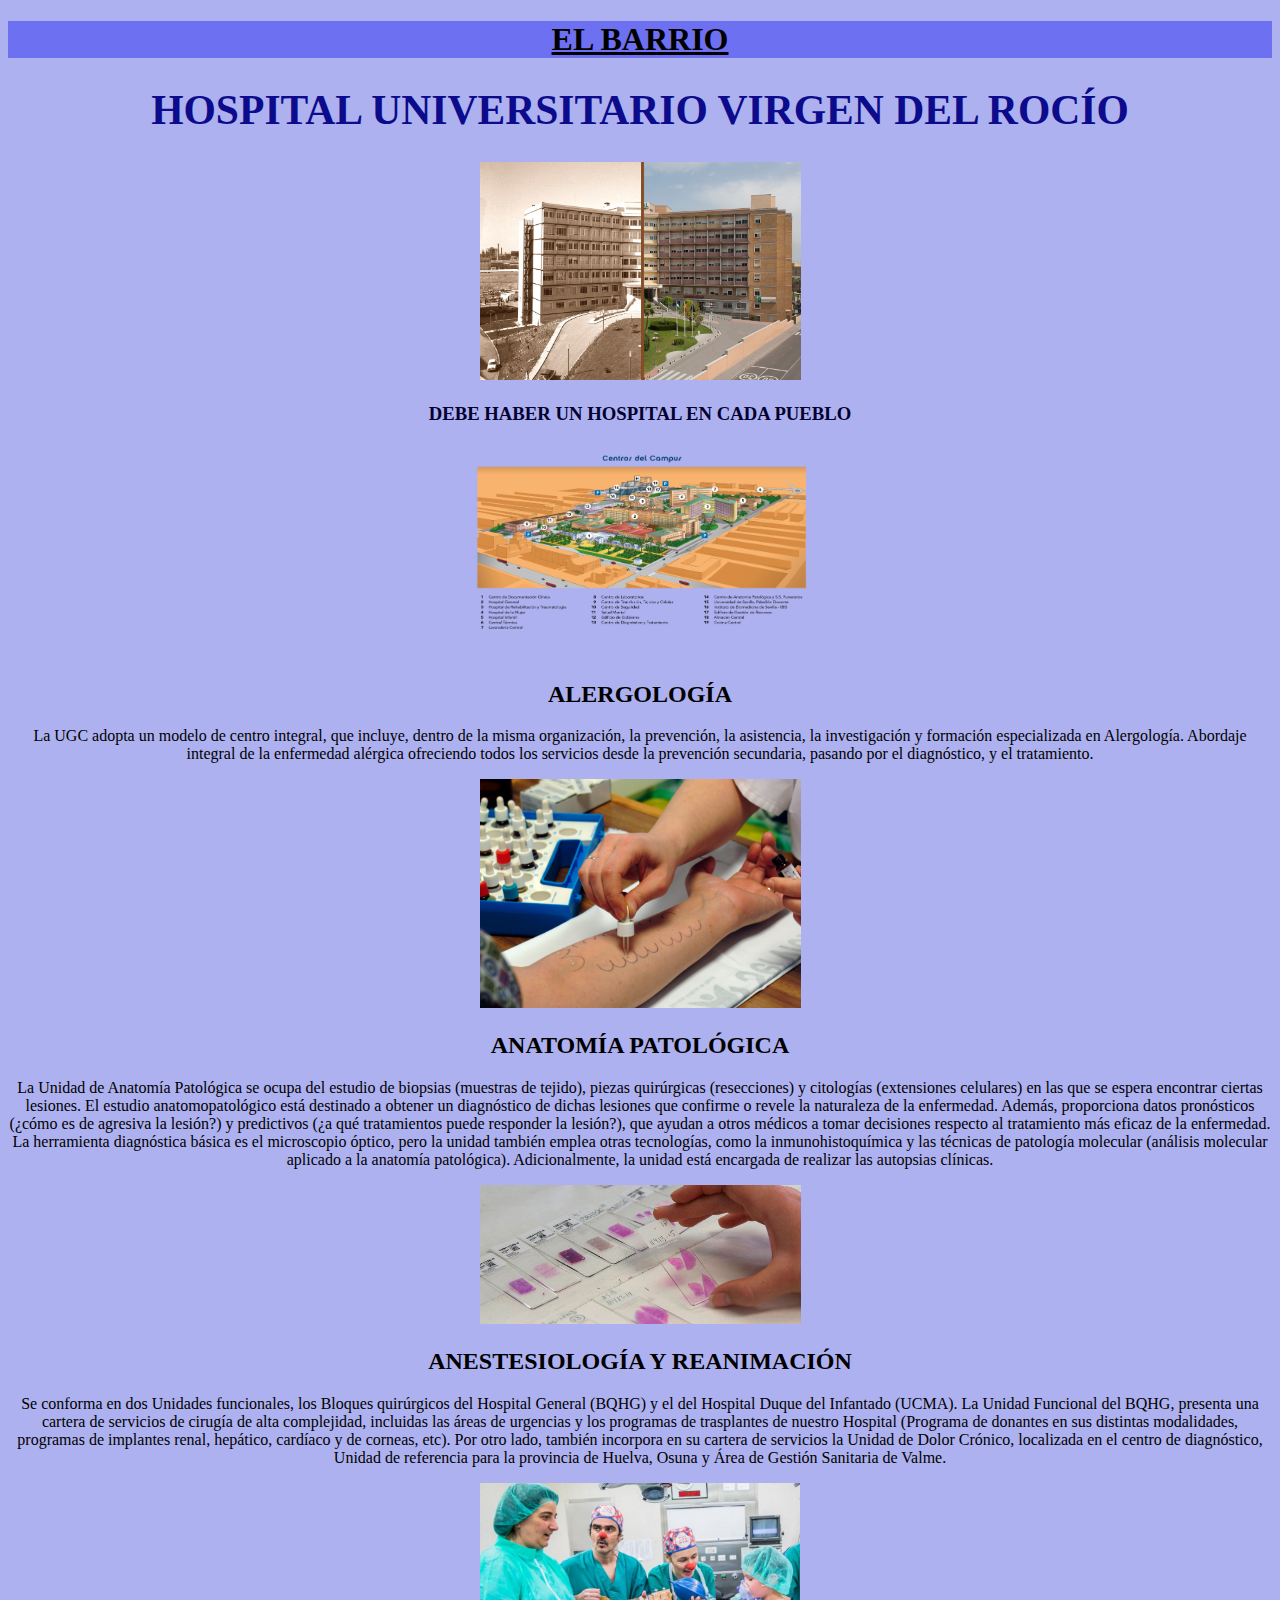
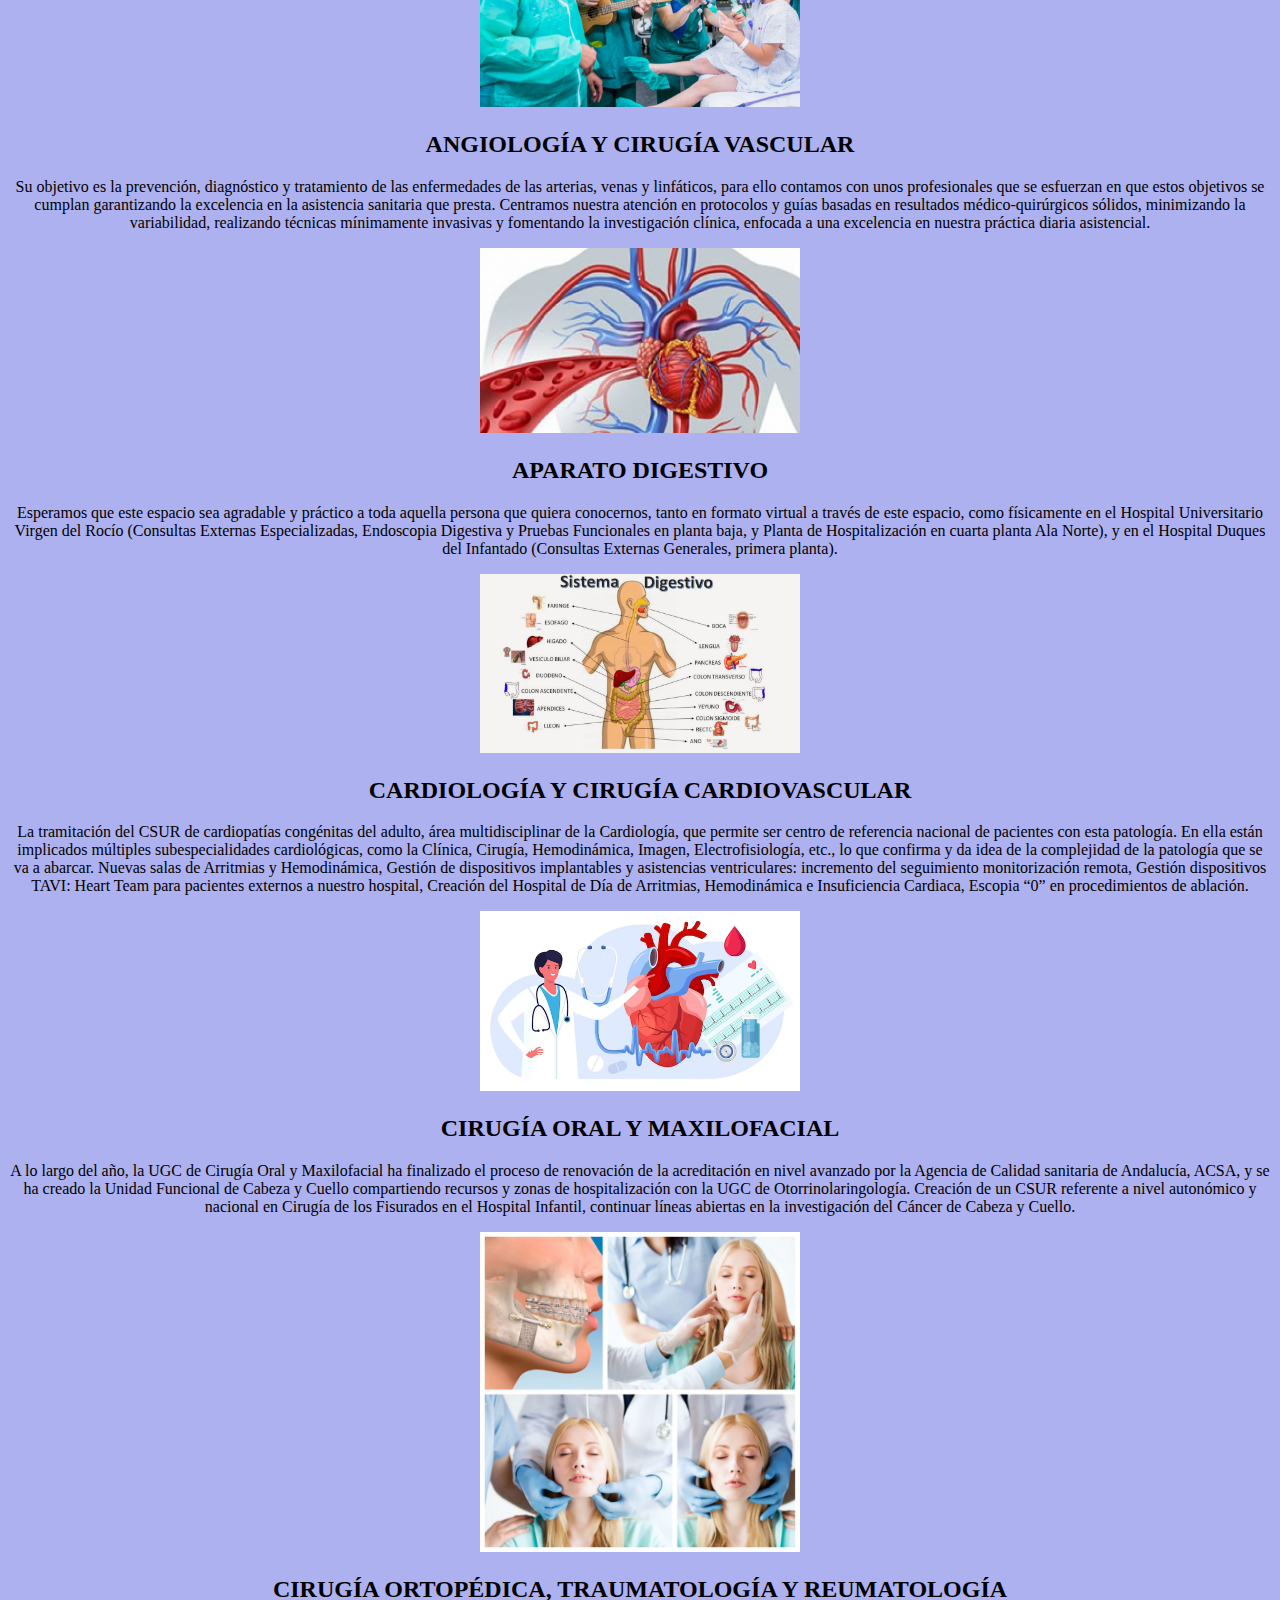
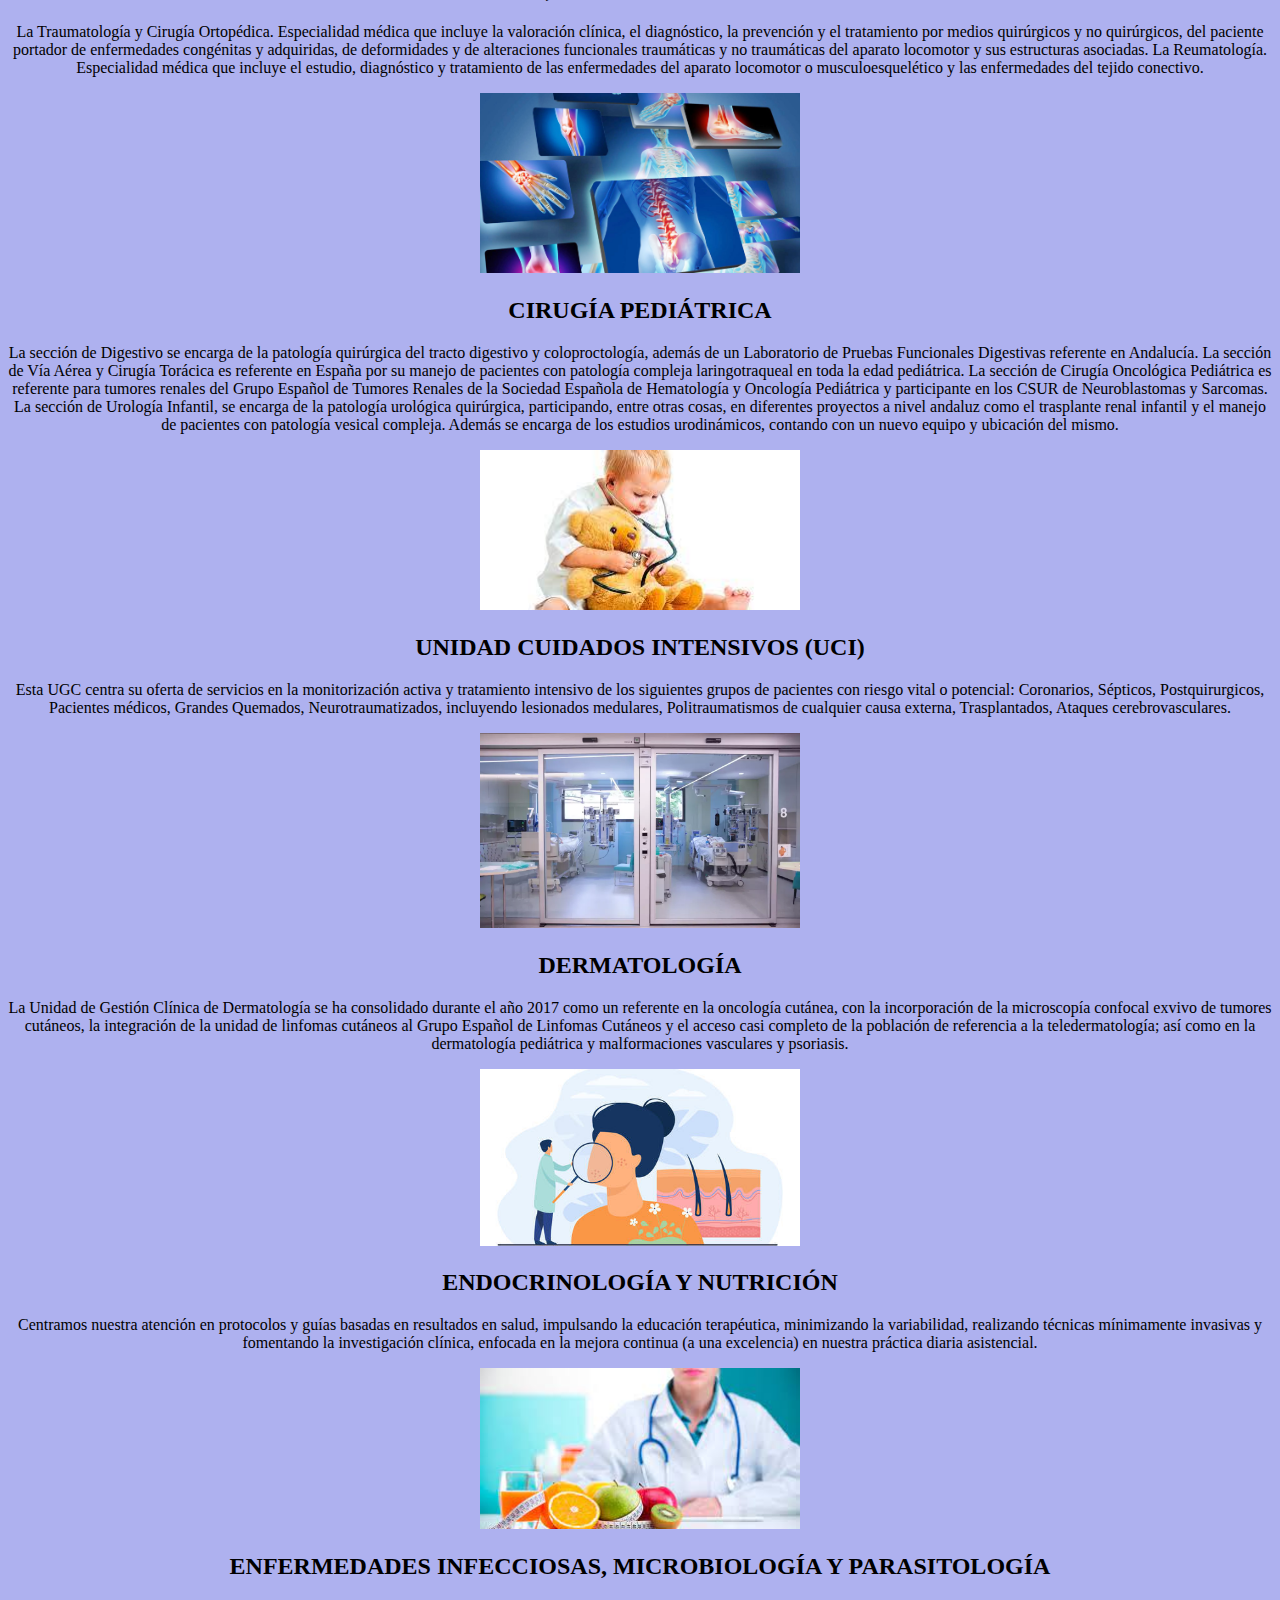
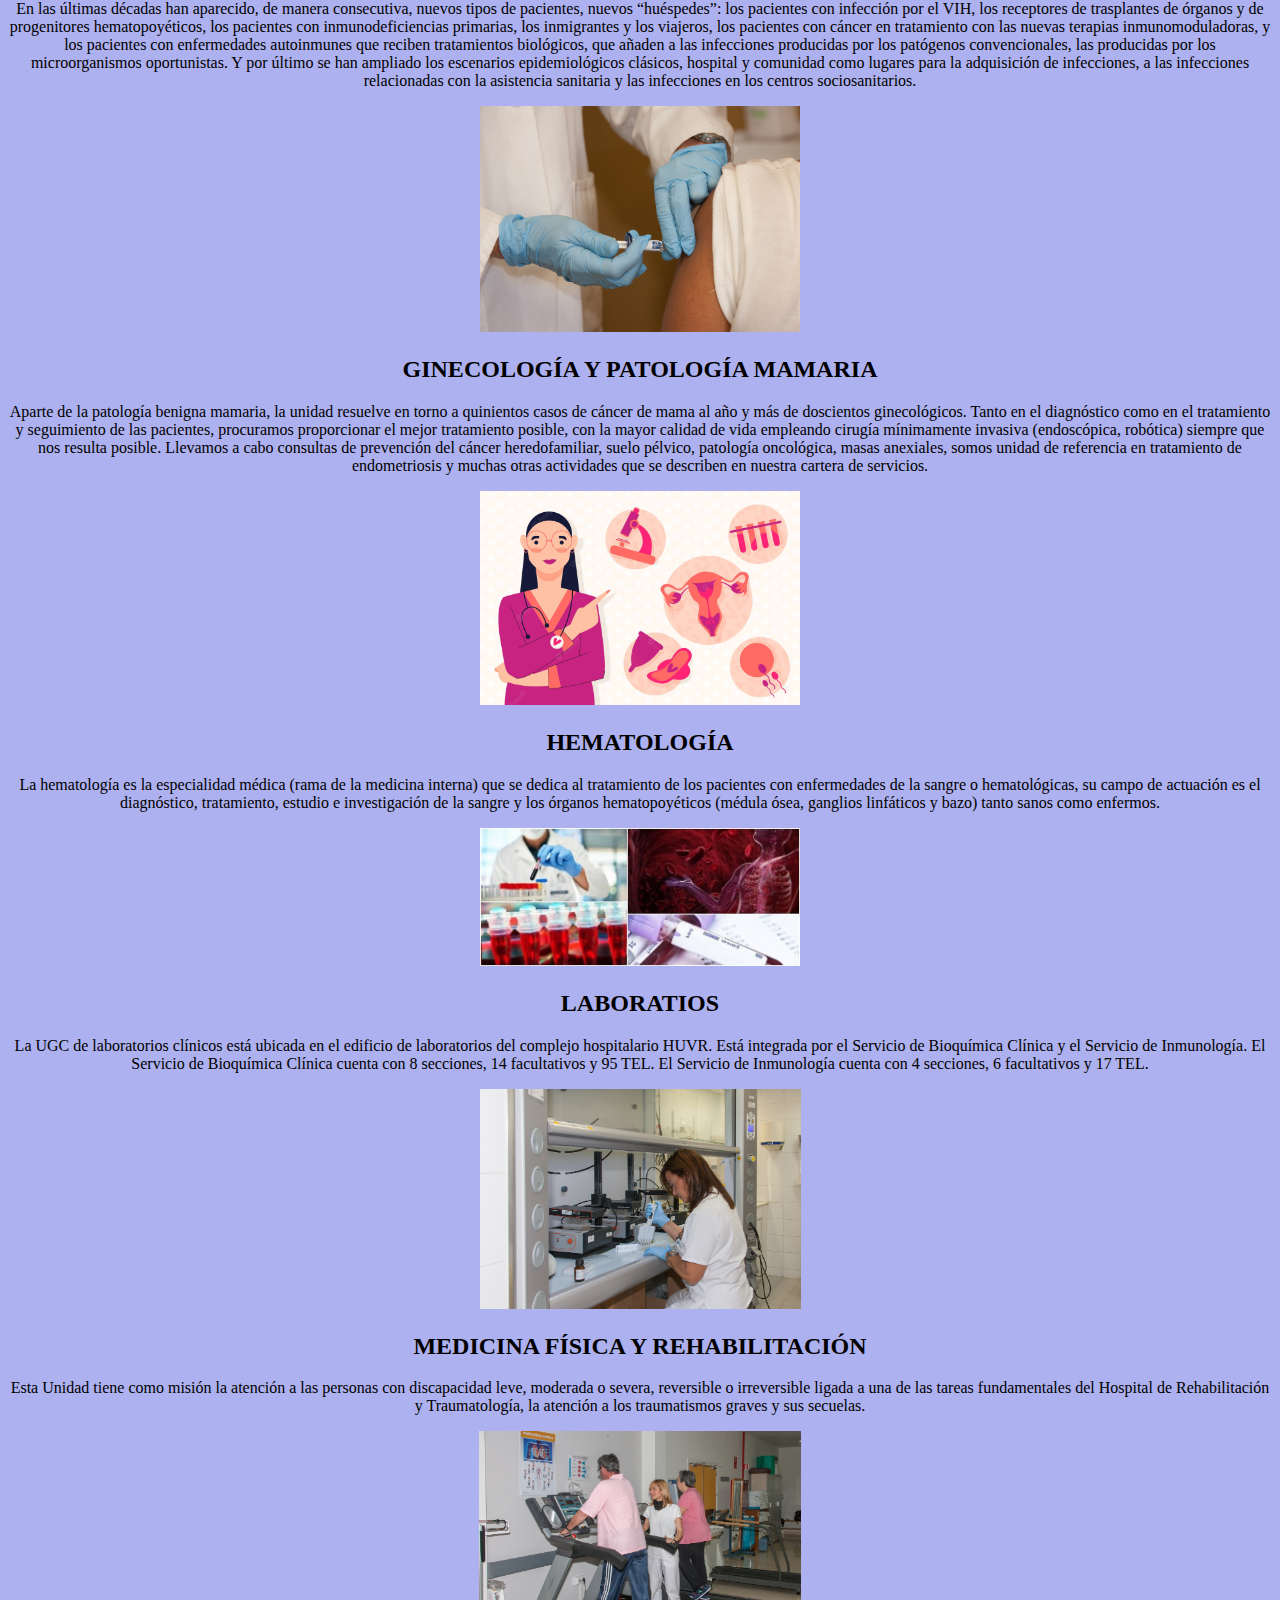
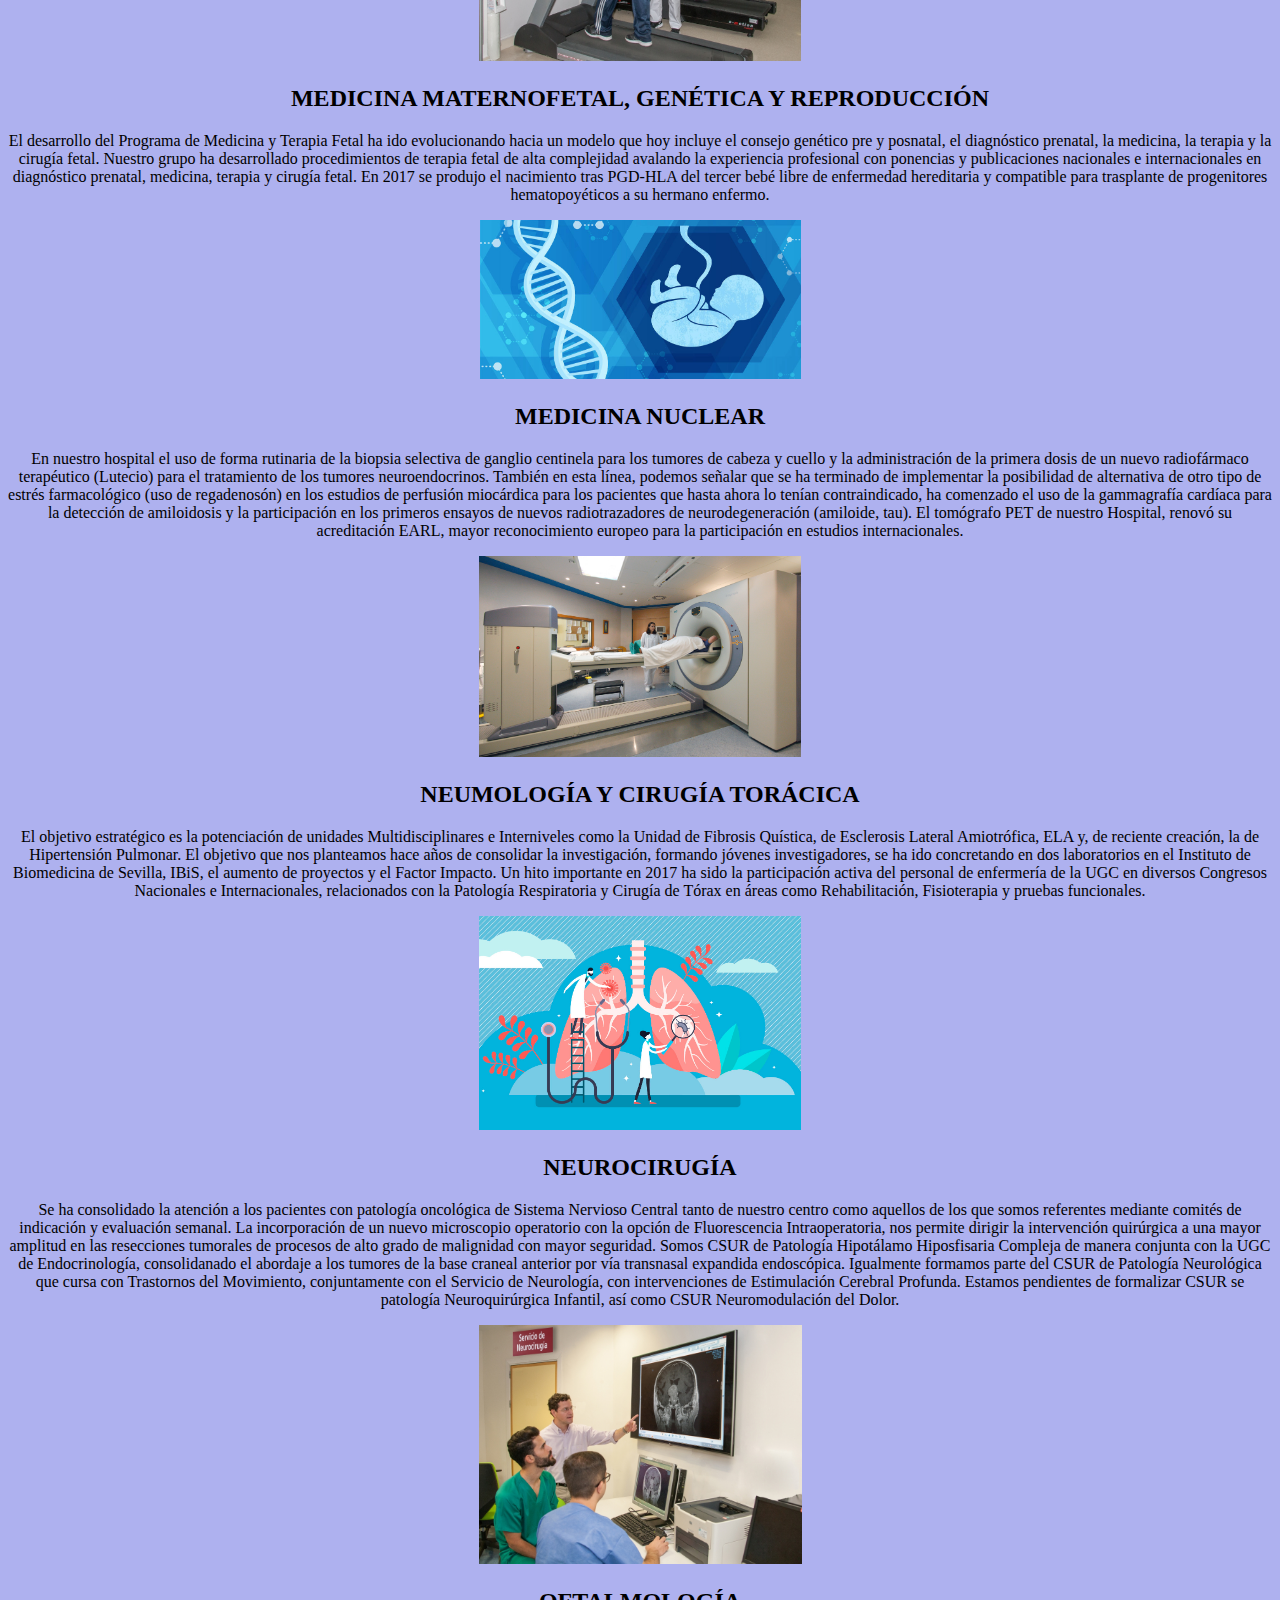
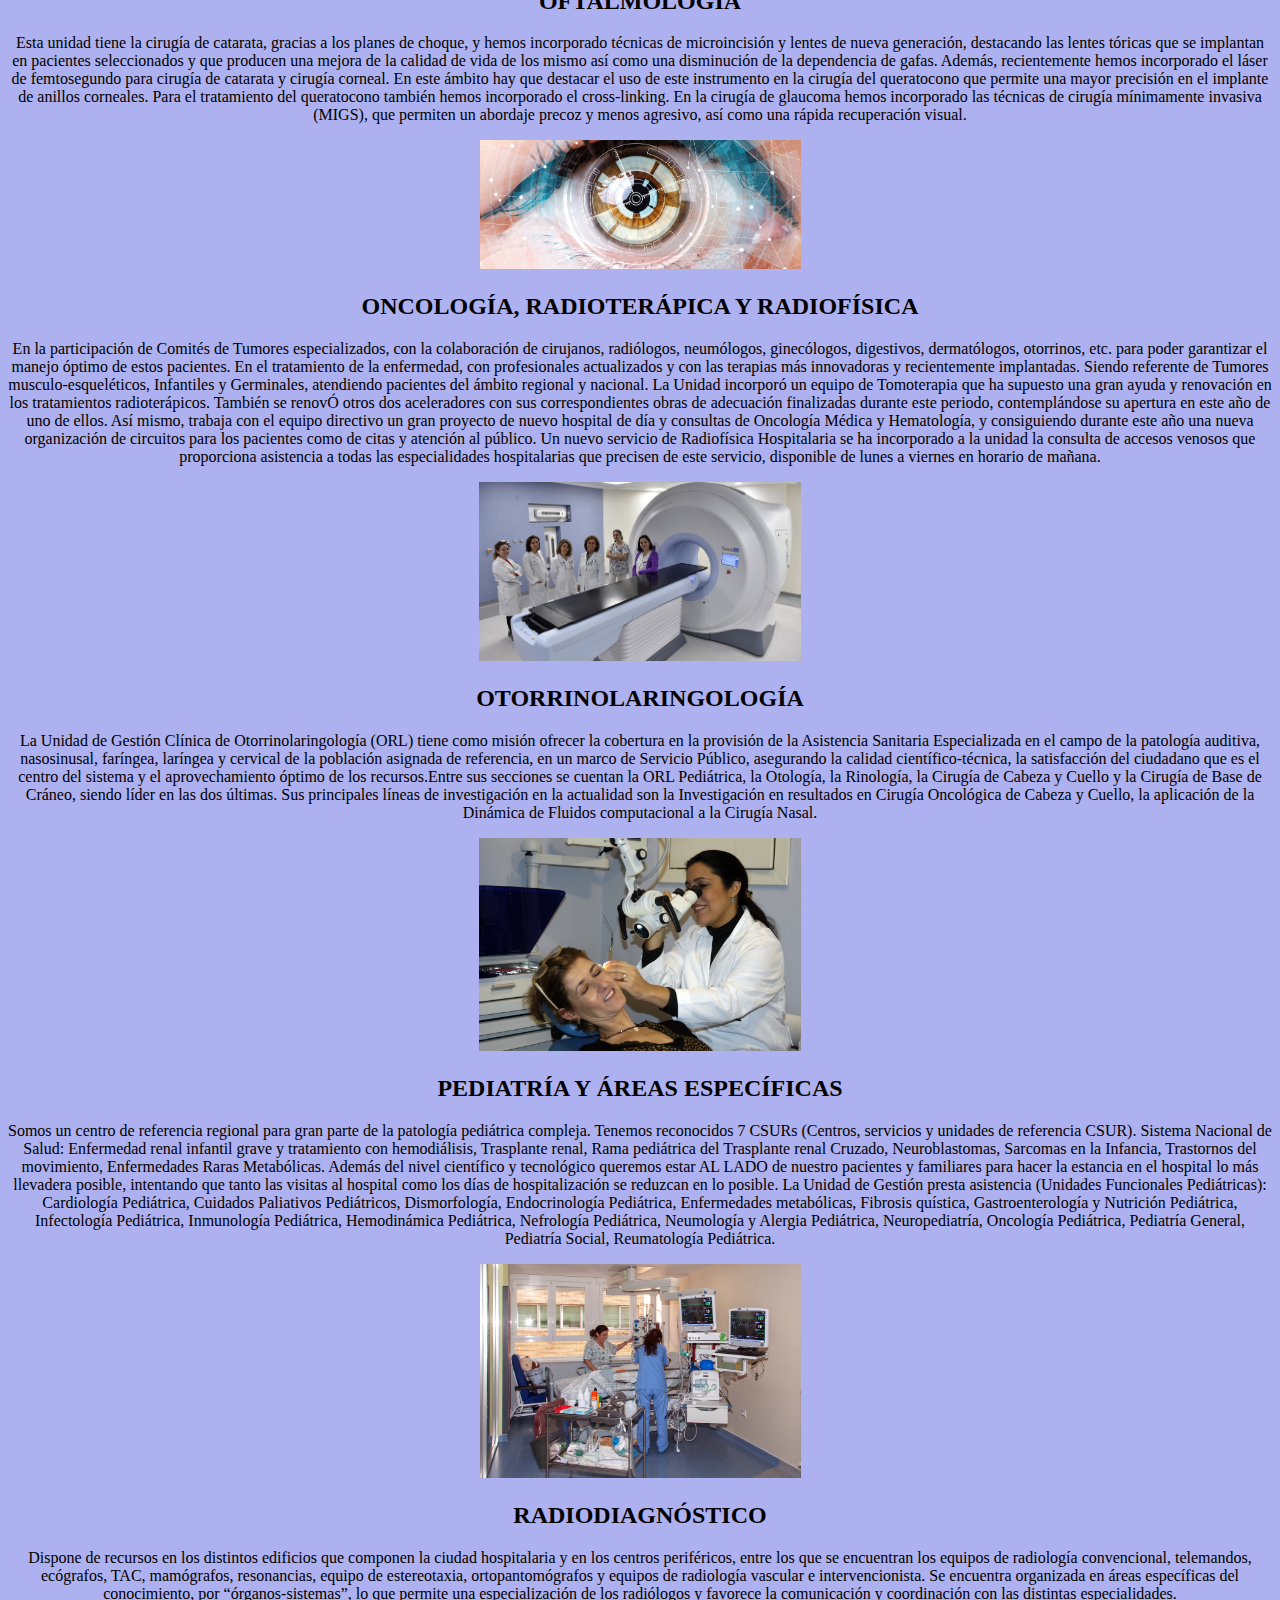
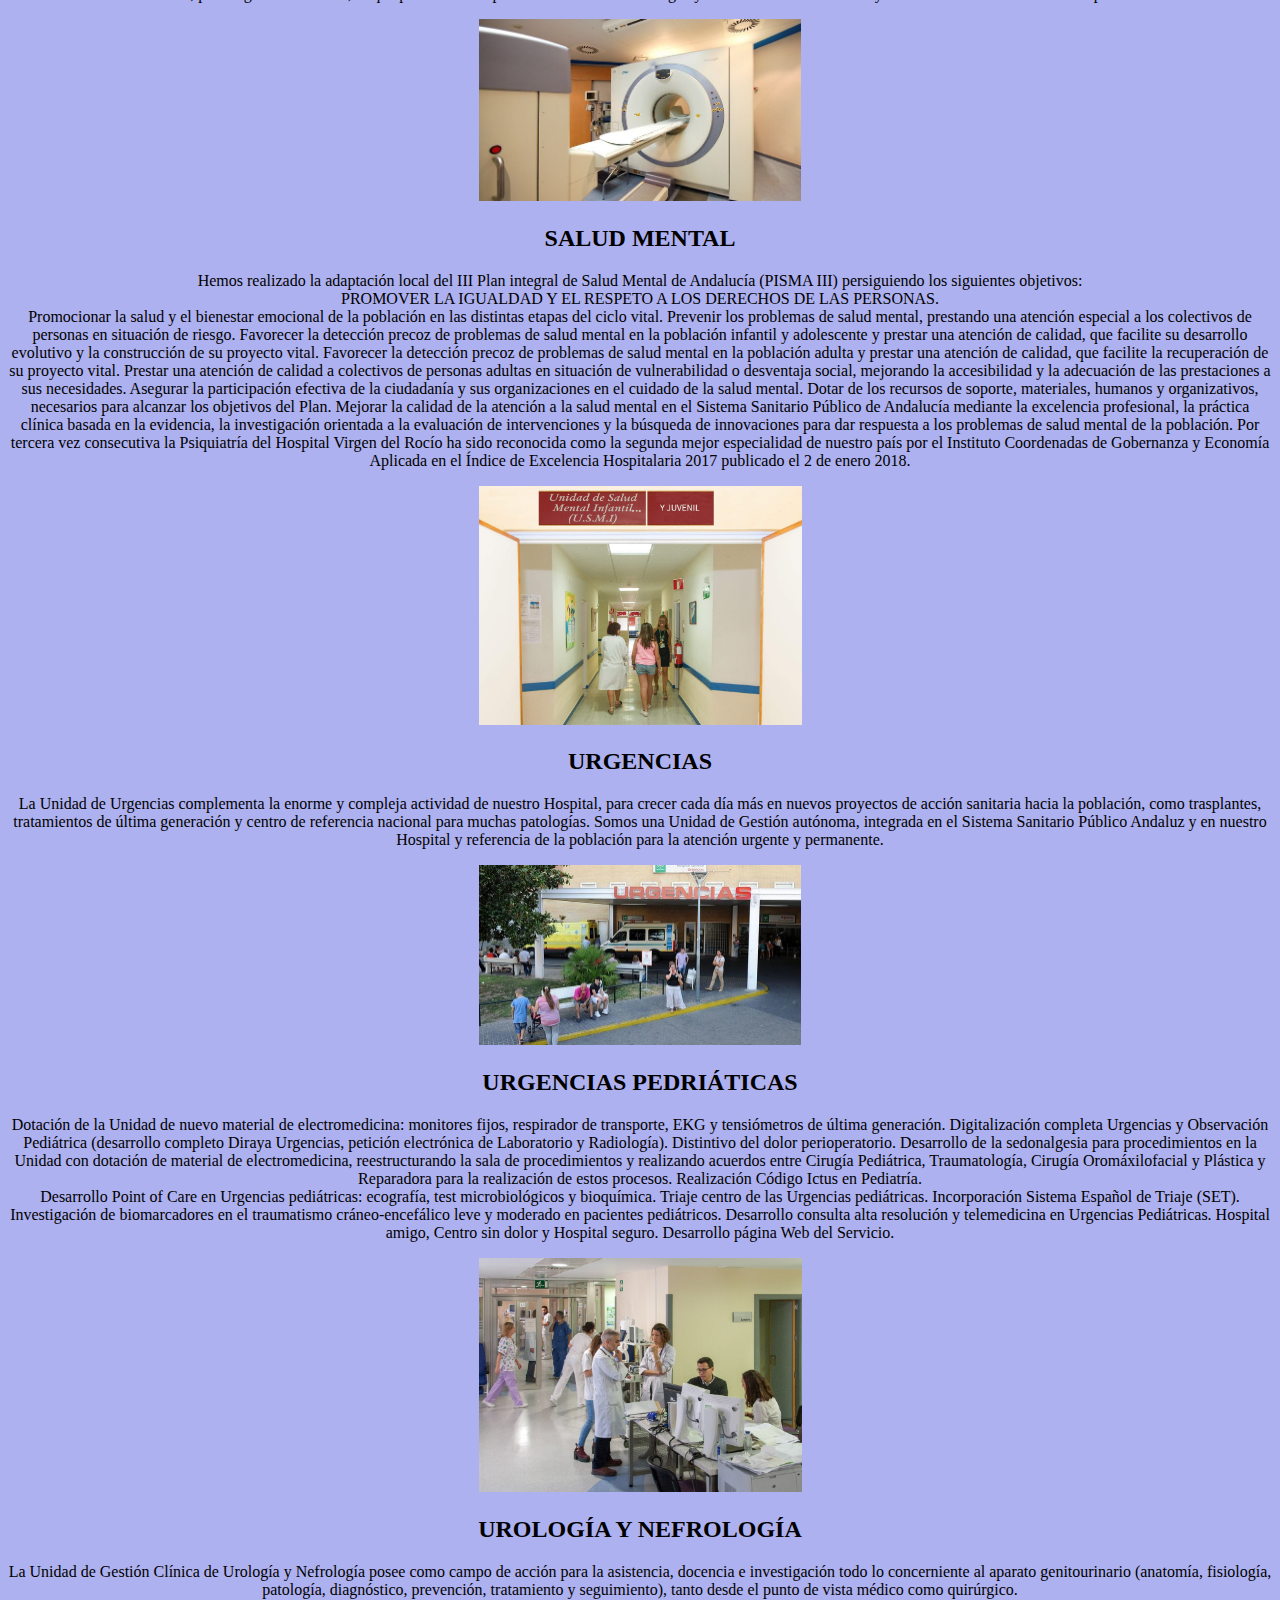
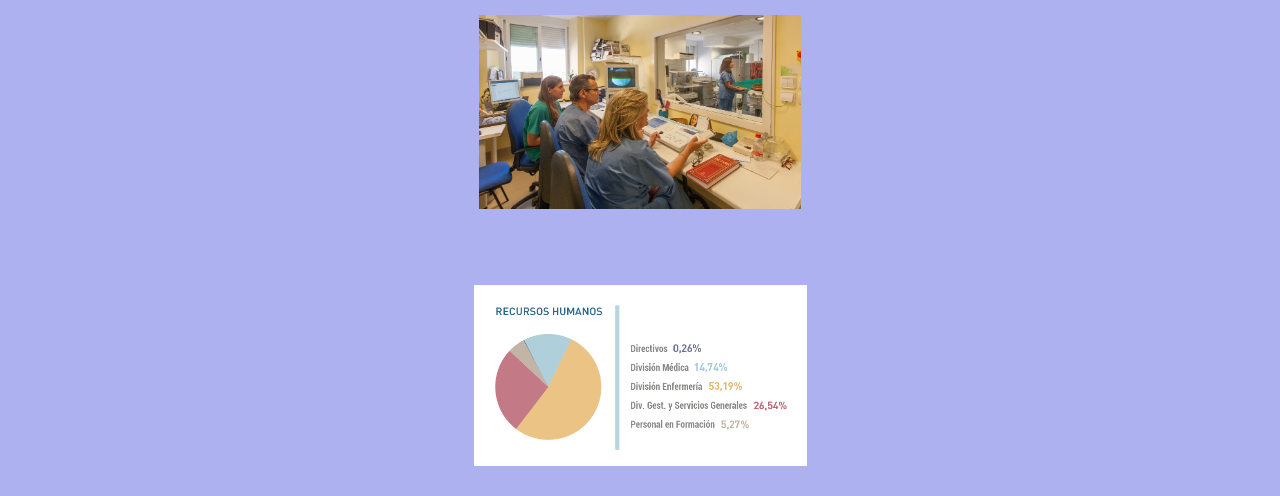
<file: doctor.html>
<!DOCTYPE html>
<html lang="en">
<head>
    <meta charset="UTF-8">
    <meta name="viewport" content="width=device-width, initial-scale=1.0">
    <meta http-equiv="X-UA-Compatible" content="ie=edge">
    <title>El Hospital</title>
</head>

<body style="background-color: rgb(174, 177, 239)">

<!-- Navegacion -->
<nav class="text-center justify-content-center align-self-center">
    <div class="background-overlay text-white py-5">
        <h1 style="font-size: 200%; text-align: center; 
        background-color: rgb(109, 113, 241);">
        <a href="index.html" style="color: black">EL BARRIO</a>
        </h1>
    </div>
</nav>

    <!-- Cabecera -->
<header class="main-header" style="text-align: center">    
      <div class="container">
        <div class="row">
          
          <h1 style="color: rgb(11, 11, 140); font-size: 260%;" >HOSPITAL UNIVERSITARIO VIRGEN DEL ROCÍO</h1>
          <img src="img/hos/Antigua.jpg" alt="space book" style="width:321px;height:218px">
          <h3 style="color: rgb(3, 1, 47);">DEBE HABER UN HOSPITAL EN CADA PUEBLO</h3>
          <img src="img/hos/centrosCampus.png" alt="space book" style="width:345px;height:195px">

          <br><br>

          <div class="col-md-6 text-center justify-content-center align-self-center">
            <h2>ALERGOLOGÍA</h2>
            <p>
              La UGC adopta un modelo de centro integral, que incluye, dentro de la misma organización, la prevención, la asistencia,
              la investigación y formación especializada en Alergología. Abordaje integral de la enfermedad alérgica ofreciendo todos
              los servicios desde la prevención secundaria, pasando por el diagnóstico, y el tratamiento.
            </p>  
            <img src="img/hos/Alergia.jpg" alt="space book" style="width:321px;height:229px">
          </div>
          
          <div class="col-md-6 text-center justify-content-center align-self-center">
            <h2>ANATOMÍA PATOLÓGICA</h2>
            <p>
              La Unidad de Anatomía Patológica se ocupa del estudio de biopsias (muestras de tejido), piezas quirúrgicas (resecciones)
              y citologías (extensiones celulares) en las que se espera encontrar ciertas lesiones. El estudio anatomopatológico está
              destinado a obtener un diagnóstico de dichas lesiones que confirme o revele la naturaleza de la enfermedad. Además,
              proporciona datos pronósticos (¿cómo es de agresiva la lesión?) y predictivos (¿a qué tratamientos puede responder
              la lesión?), que ayudan a otros médicos a tomar decisiones respecto al tratamiento más eficaz de la enfermedad.
              La herramienta diagnóstica básica es el microscopio óptico, pero la unidad también emplea otras tecnologías, como la
              inmunohistoquímica y las técnicas de patología molecular (análisis molecular aplicado a la anatomía patológica).
              Adicionalmente, la unidad está encargada de realizar las autopsias clínicas.
            </p> 
            <img src="img/hos/anatomiaPatologica.jpg" alt="space book" style="width:321px;height:139px">
          </div>

          <div class="col-md-6 text-center justify-content-center align-self-center">
            <h2>ANESTESIOLOGÍA Y REANIMACIÓN</h2>
            <p>
              Se conforma en dos Unidades funcionales, los Bloques quirúrgicos del Hospital General (BQHG) y el del Hospital Duque
              del Infantado (UCMA). La Unidad Funcional del BQHG, presenta una cartera de servicios de cirugía de alta complejidad,
              incluidas las áreas de urgencias y los programas de trasplantes de nuestro Hospital (Programa de donantes en sus distintas
              modalidades, programas de implantes renal, hepático, cardíaco y de corneas, etc). Por otro lado, también incorpora en su
              cartera de servicios la Unidad de Dolor Crónico, localizada en el centro de diagnóstico, Unidad de referencia para la
              provincia de Huelva, Osuna y Área de Gestión Sanitaria de Valme.
            </p> 
            <img src="img/hos/anestesia.png" alt="space book" style="width:320px;height:224px">
          </div>

          <div class="col-md-6 text-center justify-content-center align-self-center">
            <h2>ANGIOLOGÍA Y CIRUGÍA VASCULAR</h2>
            <p>
              Su objetivo es la prevención, diagnóstico y tratamiento de las enfermedades de las arterias, venas y linfáticos,
              para ello contamos con unos profesionales que se esfuerzan en que estos objetivos se cumplan garantizando la excelencia
              en la asistencia sanitaria que presta. Centramos nuestra atención en protocolos y guías basadas en resultados
              médico-quirúrgicos sólidos, minimizando la variabilidad, realizando técnicas mínimamente invasivas y fomentando la
              investigación clínica, enfocada a una excelencia en nuestra práctica diaria asistencial.
            </p> 
            <img src="img/hos/angiologica.png" alt="space book" style="width:320px;height:185px">
          </div>

          <div class="col-md-6 text-center justify-content-center align-self-center">
            <h2>APARATO DIGESTIVO</h2>
            <p>
              Esperamos que este espacio sea agradable y práctico a toda aquella persona que quiera conocernos, tanto en formato virtual
              a través de este espacio, como físicamente en el Hospital Universitario Virgen del Rocío (Consultas Externas Especializadas,
              Endoscopia Digestiva y Pruebas Funcionales en planta baja, y Planta de Hospitalización en cuarta planta Ala Norte), y en el
              Hospital Duques del Infantado (Consultas Externas Generales, primera planta).
            </p> 
            <img src="img/hos/aparatoDigestivo.jpg" alt="space book" style="width:320px;height:179px">
          </div>

          <div class="col-md-6 text-center justify-content-center align-self-center">
            <h2>CARDIOLOGÍA Y CIRUGÍA CARDIOVASCULAR</h2>
            <p>
              La tramitación del CSUR de cardiopatías congénitas del adulto, área multidisciplinar de la Cardiología, que permite ser
              centro de referencia nacional de pacientes con esta patología. En ella están implicados múltiples subespecialidades
              cardiológicas, como la Clínica, Cirugía, Hemodinámica, Imagen, Electrofisiología, etc., lo que confirma y da idea de la
              complejidad de la patología que se va a abarcar. Nuevas salas de Arritmias y Hemodinámica, Gestión de dispositivos
              implantables y asistencias ventriculares: incremento del seguimiento monitorización remota, Gestión dispositivos TAVI: 
              Heart Team para pacientes externos a nuestro hospital, Creación del Hospital de Día de Arritmias, Hemodinámica e
              Insuficiencia Cardiaca, Escopia “0” en procedimientos de ablación.
            </p> 
            <img src="img/hos/cardiologia.png" alt="space book" style="width:320px;height:180px">
          </div>

          <div class="col-md-6 text-center justify-content-center align-self-center">
            <h2>CIRUGÍA ORAL Y MAXILOFACIAL</h2>
            <p>
              A lo largo del año, la UGC de Cirugía Oral y Maxilofacial ha finalizado el proceso de renovación de la acreditación
              en nivel avanzado por la Agencia de Calidad sanitaria de Andalucía, ACSA, y se ha creado la Unidad Funcional de Cabeza
              y Cuello compartiendo recursos y zonas de hospitalización con la UGC de Otorrinolaringología. Creación de un CSUR referente
              a nivel autonómico y nacional en Cirugía de los Fisurados en el Hospital Infantil, continuar líneas abiertas en la
              investigación del Cáncer de Cabeza y Cuello.
            </p> 
            <img src="img/hos/cirugiaMaxilofacial.jpg" alt="space book" style="width:320px;height:320px">
          </div>

          <div class="col-md-6 text-center justify-content-center align-self-center">
            <h2>CIRUGÍA ORTOPÉDICA, TRAUMATOLOGÍA Y REUMATOLOGÍA</h2>
            <p>
              La Traumatología y Cirugía Ortopédica. Especialidad médica que incluye la valoración clínica, el diagnóstico, la prevención
              y el tratamiento por medios quirúrgicos y no quirúrgicos, del paciente portador de enfermedades congénitas y adquiridas,
              de deformidades y de alteraciones funcionales traumáticas y no traumáticas del aparato locomotor y sus estructuras asociadas.
              La Reumatología. Especialidad médica que incluye el estudio, diagnóstico y tratamiento de las enfermedades del aparato
              locomotor o musculoesquelético y las enfermedades del tejido conectivo.
            </p> 
            <img src="img/hos/Traumatología.jpg" alt="space book" style="width:320px;height:180px">
          </div>

          <div class="col-md-6 text-center justify-content-center align-self-center">
            <h2>CIRUGÍA PEDIÁTRICA</h2>
            <p>
              La sección de Digestivo se encarga de la patología quirúrgica del tracto digestivo y coloproctología, además de un
              Laboratorio de Pruebas Funcionales Digestivas referente en Andalucía. La sección de Vía Aérea y Cirugía Torácica es
              referente en España por su manejo de pacientes con patología compleja laringotraqueal en toda la edad pediátrica.
              La sección de Cirugía Oncológica Pediátrica es referente para tumores renales del Grupo Español de Tumores Renales
              de la Sociedad Española de Hematología y Oncología Pediátrica y participante en los CSUR de Neuroblastomas y Sarcomas.
              La sección de Urología Infantil, se encarga de la patología urológica quirúrgica, participando, entre otras cosas,
              en diferentes proyectos a nivel andaluz como el trasplante renal infantil y el manejo de pacientes con patología vesical
              compleja. Además se encarga de los estudios urodinámicos, contando con un nuevo equipo y ubicación del mismo.
            </p> 
            <img src="img/hos/pedriatia.jpg" alt="space book" style="width:320px;height:160px">
          </div>

          <div class="col-md-6 text-center justify-content-center align-self-center">
            <h2>UNIDAD CUIDADOS INTENSIVOS (UCI)</h2>
            <p>
              Esta UGC centra su oferta de servicios en la monitorización activa y tratamiento intensivo de los siguientes grupos
              de pacientes con riesgo vital o potencial: Coronarios, Sépticos, Postquirurgicos, Pacientes médicos, Grandes Quemados,
              Neurotraumatizados, incluyendo lesionados medulares, Politraumatismos de cualquier causa externa, Trasplantados, Ataques
              cerebrovasculares.
            </p> 
            <img src="img/hos/UCI.png" alt="space book" style="width:320px;height:195px">
          </div>

          <div class="col-md-6 text-center justify-content-center align-self-center">
            <h2>DERMATOLOGÍA</h2>
            <p>
              La Unidad de Gestión Clínica de Dermatología se ha consolidado durante el año 2017 como un referente en la oncología
              cutánea, con la incorporación de la microscopía confocal exvivo de tumores cutáneos, la integración de la unidad de
              linfomas cutáneos al Grupo Español de Linfomas Cutáneos y el acceso casi completo de la población de referencia a la
              teledermatología; así como en la dermatología pediátrica y malformaciones vasculares y psoriasis.
            </p> 
            <img src="img/hos/dermatologia.jpg" alt="space book" style="width:320px;height:177px">
          </div>

          <div class="col-md-6 text-center justify-content-center align-self-center">
            <h2>ENDOCRINOLOGÍA Y NUTRICIÓN</h2>
            <p>
              Centramos nuestra atención en protocolos y guías basadas en resultados en salud, impulsando la educación terapéutica,
              minimizando la variabilidad, realizando técnicas mínimamente invasivas y fomentando la investigación clínica, enfocada
              en la mejora continua (a una excelencia) en nuestra práctica diaria asistencial.
            </p> 
            <img src="img/hos/endocrinoNutricion.jpg" alt="space book" style="width:320px;height:161px">
          </div>

          <div class="col-md-6 text-center justify-content-center align-self-center">
            <h2>ENFERMEDADES INFECCIOSAS, MICROBIOLOGÍA Y PARASITOLOGÍA</h2>
            <p>
              En las últimas décadas han aparecido, de manera consecutiva, nuevos tipos de pacientes, nuevos “huéspedes”: los pacientes
              con infección por el VIH, los receptores de trasplantes de órganos y de progenitores hematopoyéticos, los pacientes con
              inmunodeficiencias primarias, los inmigrantes y los viajeros, los pacientes con cáncer en tratamiento con las nuevas
              terapias inmunomoduladoras, y los pacientes con enfermedades autoinmunes que reciben tratamientos biológicos, que añaden
              a las infecciones producidas por los patógenos convencionales, las producidas por los microorganismos oportunistas.
              Y por último se han ampliado los escenarios epidemiológicos clásicos, hospital y comunidad como lugares para la adquisición
              de infecciones, a las infecciones relacionadas con la asistencia sanitaria y las infecciones en los centros sociosanitarios.
            </p> 
            <img src="img/hos/EnfermedadesInfecciosas.jpg" alt="space book" style="width:320px;height:226px">
          </div>

          <div class="col-md-6 text-center justify-content-center align-self-center">
            <h2>GINECOLOGÍA Y PATOLOGÍA MAMARIA</h2>
            <p>
              Aparte de la patología benigna mamaria, la unidad resuelve en torno a quinientos casos de cáncer de mama al año y
              más de doscientos ginecológicos. Tanto en el diagnóstico como en el tratamiento y seguimiento de las pacientes,
              procuramos proporcionar el mejor tratamiento posible, con la mayor calidad de vida empleando cirugía mínimamente
              invasiva (endoscópica, robótica) siempre que nos resulta posible. Llevamos a cabo consultas de prevención del cáncer
              heredofamiliar, suelo pélvico, patología oncológica, masas anexiales, somos unidad de referencia en tratamiento de
              endometriosis y muchas otras actividades que se describen en nuestra cartera de servicios.
            </p> 
            <img src="img/hos/ginecologia.png" alt="space book" style="width:320px;height:214px">
          </div>

          <div class="col-md-6 text-center justify-content-center align-self-center">
            <h2>HEMATOLOGÍA</h2>
            <p>
              La hematología es la especialidad médica (rama de la medicina interna) que se dedica al tratamiento de los pacientes
              con enfermedades de la sangre o hematológicas, su campo de actuación es el diagnóstico, tratamiento, estudio e
              investigación de la sangre y los órganos hematopoyéticos (médula ósea, ganglios linfáticos y bazo) tanto sanos como enfermos.
            </p> 
            <img src="img/hos/hematología.jpg" alt="space book" style="width:320px;height:138px">
          </div>

          <div class="col-md-6 text-center justify-content-center align-self-center">
            <h2>LABORATIOS</h2>
            <p>
              La UGC de laboratorios clínicos está ubicada en el edificio de laboratorios del complejo hospitalario HUVR. Está integrada 
              por el Servicio de Bioquímica Clínica y el Servicio de Inmunología. El Servicio de Bioquímica Clínica cuenta con 8 secciones,
              14 facultativos y 95 TEL. El Servicio de Inmunología cuenta con 4 secciones, 6 facultativos y 17 TEL.
            </p> 
            <img src="img/hos/Laboratorio.jpg" alt="space book" style="width:321px;height:220px">
          </div>

          <div class="col-md-6 text-center justify-content-center align-self-center">
            <h2>MEDICINA FÍSICA Y REHABILITACIÓN</h2>
            <p>
              Esta Unidad tiene como misión la atención a las personas con discapacidad leve, moderada o severa, reversible o
              irreversible ligada a una de las tareas fundamentales del Hospital de Rehabilitación y Traumatología, la atención
              a los traumatismos graves y sus secuelas.
            </p> 
            <img src="img/hos/MedicinaFisicaRehabilitacion.jpg" alt="space book" style="width:322px;height:230px">
          </div>

          <div class="col-md-6 text-center justify-content-center align-self-center">
            <h2>MEDICINA MATERNOFETAL, GENÉTICA Y REPRODUCCIÓN</h2>
            <p>
              El desarrollo del Programa de Medicina y Terapia Fetal ha ido evolucionando hacia un modelo que hoy incluye el consejo
              genético pre y posnatal, el diagnóstico prenatal, la medicina, la terapia y la cirugía fetal. Nuestro grupo ha desarrollado
              procedimientos de terapia fetal de alta complejidad avalando la experiencia profesional con ponencias y publicaciones
              nacionales e internacionales en diagnóstico prenatal, medicina, terapia y cirugía fetal. En 2017 se produjo el nacimiento
              tras PGD-HLA del tercer bebé libre de enfermedad hereditaria y compatible para trasplante de progenitores hematopoyéticos
              a su hermano enfermo.
            </p> 
            <img src="img/hos/maternofetal.png" alt="space book" style="width:321px;height:159px">
          </div>
          
          <div class="col-md-6 text-center justify-content-center align-self-center">
            <h2>MEDICINA NUCLEAR</h2>
            <p>
              En nuestro hospital el uso de forma rutinaria de la biopsia selectiva de ganglio centinela para los tumores de cabeza y
              cuello y la administración de la primera dosis de un nuevo radiofármaco terapéutico (Lutecio) para el tratamiento de los
              tumores neuroendocrinos. También en esta línea, podemos señalar que se ha terminado de implementar la posibilidad de
              alternativa de otro tipo de estrés farmacológico (uso de regadenosón) en los estudios de perfusión miocárdica para los
              pacientes que hasta ahora lo tenían contraindicado, ha comenzado el uso de la gammagrafía cardíaca para la detección de
              amiloidosis y la participación en los primeros ensayos de nuevos radiotrazadores de neurodegeneración (amiloide, tau).
              El tomógrafo PET de nuestro Hospital, renovó su acreditación EARL, mayor reconocimiento europeo para la participación
              en estudios internacionales.
            </p> 
            <img src="img/hos/MedicinaNuclear.jpg" alt="space book" style="width:322px;height:201px">
          </div>

          <div class="col-md-6 text-center justify-content-center align-self-center">
            <h2>NEUMOLOGÍA Y CIRUGÍA TORÁCICA</h2>
            <p>
              El objetivo estratégico es la potenciación de unidades Multidisciplinares  e Interniveles como la Unidad de Fibrosis
              Quística, de Esclerosis Lateral Amiotrófica, ELA y, de reciente creación, la de Hipertensión Pulmonar. El objetivo que
              nos planteamos hace años de consolidar la investigación, formando jóvenes investigadores, se ha ido concretando en dos
              laboratorios en el Instituto de Biomedicina de Sevilla, IBiS, el aumento de proyectos y el Factor Impacto. Un hito
              importante en 2017 ha sido la participación activa del personal de enfermería de la UGC en diversos Congresos Nacionales
              e Internacionales, relacionados con la Patología Respiratoria y Cirugía de Tórax en áreas como Rehabilitación,
              Fisioterapia y pruebas funcionales.
            </p> 
            <img src="img/hos/neumologia.jpg" alt="space book" style="width:322px;height:214px">
          </div>

          <div class="col-md-6 text-center justify-content-center align-self-center">
            <h2>NEUROCIRUGÍA</h2>
            <p>
              Se ha consolidado la atención a los pacientes con patología oncológica de Sistema Nervioso Central tanto de nuestro
              centro como aquellos de los que somos referentes mediante comités de indicación y evaluación semanal. La incorporación
              de un nuevo microscopio operatorio con la opción de Fluorescencia Intraoperatoria, nos permite dirigir la intervención
              quirúrgica a una mayor amplitud en las resecciones tumorales de procesos de alto grado de malignidad con mayor seguridad.
              Somos CSUR de Patología Hipotálamo Hiposfisaria Compleja de manera conjunta con la UGC de Endocrinología, consolidanado
              el abordaje a los tumores de la base craneal anterior por vía transnasal expandida endoscópica. Igualmente formamos parte
              del CSUR de Patología Neurológica que cursa con Trastornos del Movimiento, conjuntamente con el Servicio de Neurología,
              con intervenciones de Estimulación Cerebral Profunda. Estamos pendientes de formalizar CSUR se patología Neuroquirúrgica
              Infantil, así como CSUR Neuromodulación del Dolor.
            </p> 
            <img src="img/hos/Neurocirugia.jpg" alt="space book" style="width:323px;height:239px">
          </div>

          <div class="col-md-6 text-center justify-content-center align-self-center">
            <h2>OFTALMOLOGÍA</h2>
            <p>
              Esta unidad tiene la cirugía de catarata, gracias a los planes de choque, y hemos incorporado técnicas de microincisión
              y lentes de nueva generación, destacando las lentes tóricas que se implantan en pacientes seleccionados y que producen
              una mejora de la calidad de vida de los mismo así como una disminución de la dependencia de gafas. Además, recientemente
              hemos incorporado el láser de femtosegundo para cirugía de catarata y cirugía corneal. En este ámbito hay que destacar
              el uso de este instrumento en la cirugía del queratocono que permite una mayor precisión en el implante de anillos corneales.
              Para el tratamiento del queratocono también hemos incorporado el cross-linking. En la cirugía de glaucoma hemos incorporado
              las técnicas de cirugía mínimamente invasiva (MIGS), que permiten un abordaje precoz y menos agresivo, así como una rápida
              recuperación visual.
            </p> 
            <img src="img/hos/oftalmologia.jpg" alt="space book" style="width:321px;height:129px">
          </div>

          <div class="col-md-6 text-center justify-content-center align-self-center">
            <h2>ONCOLOGÍA, RADIOTERÁPICA Y RADIOFÍSICA</h2>
            <p>
              En la participación de Comités de Tumores especializados, con la colaboración de cirujanos, radiólogos, neumólogos, ginecólogos, digestivos,
              dermatólogos, otorrinos, etc. para poder garantizar el manejo óptimo de estos pacientes. En el tratamiento de la enfermedad, con profesionales
              actualizados y con las terapias más innovadoras y recientemente implantadas. Siendo referente de Tumores musculo-esqueléticos, Infantiles y
              Germinales, atendiendo pacientes del ámbito regional y nacional. La Unidad incorporó un equipo de Tomoterapia que ha supuesto una gran ayuda
              y renovación en los tratamientos radioterápicos. También se renovÓ otros dos aceleradores con sus correspondientes obras de adecuación
              finalizadas durante este periodo, contemplándose su apertura en este año de uno de ellos. Así mismo, trabaja con el equipo directivo un gran
              proyecto de nuevo hospital de día y consultas de Oncología Médica y Hematología, y consiguiendo durante este año una nueva organización de
              circuitos para los pacientes como de citas y atención al público. Un nuevo servicio de Radiofísica Hospitalaria se ha incorporado a la unidad
              la consulta de accesos venosos que proporciona asistencia a todas las especialidades hospitalarias que precisen de este servicio, disponible
              de lunes a viernes en horario de mañana.
            </p> 
            <img src="img/hos/Oncologia.jpg" alt="space book" style="width:322px;height:179px">
          </div>

          <div class="col-md-6 text-center justify-content-center align-self-center">
            <h2>OTORRINOLARINGOLOGÍA</h2>
            <p>
              La Unidad de Gestión Clínica de Otorrinolaringología (ORL) tiene como misión ofrecer la cobertura en la provisión de la Asistencia Sanitaria
              Especializada en el campo de la patología auditiva, nasosinusal, faríngea, laríngea y cervical de la población asignada de referencia, en un
              marco de Servicio Público, asegurando la calidad científico-técnica, la satisfacción del ciudadano que es el centro del sistema y el
              aprovechamiento óptimo de los recursos.Entre sus secciones se cuentan la ORL Pediátrica, la Otología, la Rinología, la Cirugía de Cabeza y
              Cuello y la Cirugía de Base de Cráneo, siendo líder en las dos últimas. Sus principales líneas de investigación en la actualidad son la
              Investigación en resultados en Cirugía Oncológica de Cabeza y Cuello, la aplicación de la Dinámica de Fluidos computacional a la Cirugía Nasal.
            </p> 
            <img src="img/hos/otorrinolaringologia.jpg" alt="space book" style="width:322px;height:213px">
          </div>

          <div class="col-md-6 text-center justify-content-center align-self-center">
            <h2>PEDIATRÍA Y ÁREAS ESPECÍFICAS</h2>
            <p>
              Somos un centro de referencia regional para gran parte de la patología pediátrica compleja. Tenemos reconocidos 7 CSURs (Centros, servicios
              y unidades de referencia CSUR). Sistema Nacional de Salud: Enfermedad renal infantil grave y tratamiento con hemodiálisis, Trasplante renal,
              Rama pediátrica del Trasplante renal Cruzado, Neuroblastomas, Sarcomas en la Infancia, Trastornos del movimiento, Enfermedades Raras Metabólicas.
              Además del nivel científico y tecnológico queremos estar AL LADO de nuestro pacientes y familiares para hacer la estancia en el hospital lo más
              llevadera posible, intentando que tanto las visitas al hospital como los días de hospitalización se reduzcan en lo posible. La Unidad de Gestión
              presta asistencia (Unidades Funcionales Pediátricas): Cardiología Pediátrica, Cuidados Paliativos Pediátricos, Dismorfología, Endocrinología
              Pediátrica, Enfermedades metabólicas, Fibrosis quística, Gastroenterología y Nutrición Pediátrica, Infectología Pediátrica, Inmunología
              Pediátrica, Hemodinámica Pediátrica, Nefrología Pediátrica, Neumología y Alergia Pediátrica, Neuropediatría, Oncología Pediátrica, Pediatría
              General, Pediatría Social, Reumatología Pediátrica.
            </p> 
            <img src="img/hos/pediatria.jpg" alt="space book" style="width:321px;height:214px">
          </div>

          <div class="col-md-6 text-center justify-content-center align-self-center">
            <h2>RADIODIAGNÓSTICO</h2>
            <p>
              Dispone de recursos en los distintos edificios que componen la ciudad hospitalaria y en los centros periféricos, entre los que se encuentran
              los equipos de radiología convencional, telemandos, ecógrafos, TAC, mamógrafos, resonancias, equipo de estereotaxia, ortopantomógrafos y
              equipos de radiología vascular e intervencionista. Se encuentra organizada en áreas específicas del conocimiento, por “órganos-sistemas”,
              lo que permite una especialización de los radiólogos y favorece la comunicación y coordinación con las distintas especialidades.
            </p> 
            <img src="img/hos/radiodiagnostico.jpg" alt="space book" style="width:322px;height:182px">
          </div>

          <div class="col-md-6 text-center justify-content-center align-self-center">
            <h2>SALUD MENTAL</h2>
            <p>
              Hemos realizado la adaptación local del III Plan integral de Salud Mental de Andalucía (PISMA III) persiguiendo los siguientes objetivos:<br>
              PROMOVER LA IGUALDAD Y EL RESPETO A LOS DERECHOS DE LAS PERSONAS.<br>
              Promocionar la salud y el bienestar emocional de la población en las distintas etapas del ciclo vital. Prevenir los problemas de salud mental,
              prestando una atención especial a los colectivos de personas en situación de riesgo. Favorecer la detección precoz de problemas de salud mental
              en la población infantil y adolescente y prestar una atención de calidad, que facilite su desarrollo evolutivo y la construcción de su proyecto
              vital. Favorecer la detección precoz de problemas de salud mental en la población adulta y prestar una atención de calidad, que facilite la
              recuperación de su proyecto vital. Prestar una atención de calidad a colectivos de personas adultas en situación de vulnerabilidad o desventaja
              social, mejorando la accesibilidad y la adecuación de las prestaciones a sus necesidades. Asegurar la participación efectiva de la ciudadanía y
              sus organizaciones en el cuidado de la salud mental. Dotar de los recursos de soporte, materiales, humanos y organizativos, necesarios para
              alcanzar los objetivos del Plan. Mejorar la calidad de la atención a la salud mental en el Sistema Sanitario Público de Andalucía mediante la
              excelencia profesional, la práctica clínica basada en la evidencia, la investigación orientada a la evaluación de intervenciones y la búsqueda
              de innovaciones para dar respuesta a los problemas de salud mental de la población. Por tercera vez consecutiva la Psiquiatría del Hospital
              Virgen del Rocío ha sido reconocida como la segunda mejor especialidad de nuestro país por el Instituto Coordenadas de Gobernanza y Economía
              Aplicada en el Índice de Excelencia Hospitalaria 2017 publicado el 2 de enero 2018.
            </p> 
            <img src="img/hos/saludMental.jpg" alt="space book" style="width:323px;height:239px">
          </div>

          <div class="col-md-6 text-center justify-content-center align-self-center">
            <h2>URGENCIAS</h2>
            <p>
              La Unidad de Urgencias complementa la enorme y compleja actividad de nuestro Hospital, para crecer cada día más en nuevos proyectos de acción
              sanitaria hacia la población, como trasplantes, tratamientos de última generación y centro de referencia nacional para muchas patologías.
              Somos una Unidad de Gestión autónoma, integrada en el Sistema Sanitario Público Andaluz y en nuestro Hospital y referencia de la población
              para la atención urgente y permanente.
            </p> 
            <img src="img/hos/urgencias.jpg" alt="space book" style="width:322px;height:180px">
          </div>

          <div class="col-md-6 text-center justify-content-center align-self-center">
            <h2>URGENCIAS PEDRIÁTICAS</h2>
            <p>
              Dotación de la Unidad de nuevo material de electromedicina: monitores fijos, respirador de transporte, EKG y tensiómetros
              de última generación. Digitalización completa Urgencias y Observación Pediátrica (desarrollo completo Diraya Urgencias,
              petición electrónica de Laboratorio y Radiología). Distintivo del dolor perioperatorio. Desarrollo de la sedonalgesia
              para procedimientos en la Unidad con dotación de material de electromedicina, reestructurando la sala de procedimientos
              y realizando acuerdos entre Cirugía Pediátrica, Traumatología, Cirugía Oromáxilofacial y Plástica y Reparadora para la
              realización de estos procesos. Realización Código Ictus en Pediatría.<br>
              Desarrollo Point of Care en Urgencias pediátricas: ecografía, test microbiológicos y bioquímica. Triaje centro de las
              Urgencias pediátricas. Incorporación Sistema Español de Triaje (SET). Investigación de biomarcadores en el traumatismo
              cráneo-encefálico leve y moderado en pacientes pediátricos. Desarrollo consulta alta resolución y telemedicina en
              Urgencias Pediátricas. Hospital amigo, Centro sin dolor y Hospital seguro. Desarrollo página Web del Servicio.
            </p> 
            <img src="img/hos/UrgIPediatria.jpg" alt="space book" style="width:323px;height:234px">
          </div>

          <div class="col-md-6 text-center justify-content-center align-self-center">
            <h2>UROLOGÍA Y NEFROLOGÍA</h2>
            <p>
              La Unidad de Gestión Clínica de Urología y Nefrología posee como campo de acción para la asistencia, docencia e investigación todo lo concerniente
              al aparato genitourinario (anatomía, fisiología, patología, diagnóstico, prevención, tratamiento y seguimiento), tanto
              desde el punto de vista médico como quirúrgico.
            </p> 
            <img src="img/hos/UroNefrologia.jpg" alt="space book" style="width:322px;height:194px">
          </div>

          <br><br><br><br>

          <div class="col-md-6 text-center justify-content-center align-self-center">
            <img src="img/hos/RecHumanos.png" alt="space book" style="width:333px;height:181px"
            class="img-fluid d-none d-sm-block"> <br>
            <a href=""></a>
          </div>
          <br>  
    
        </div>
     </div>      
</header>

</body>
</file>
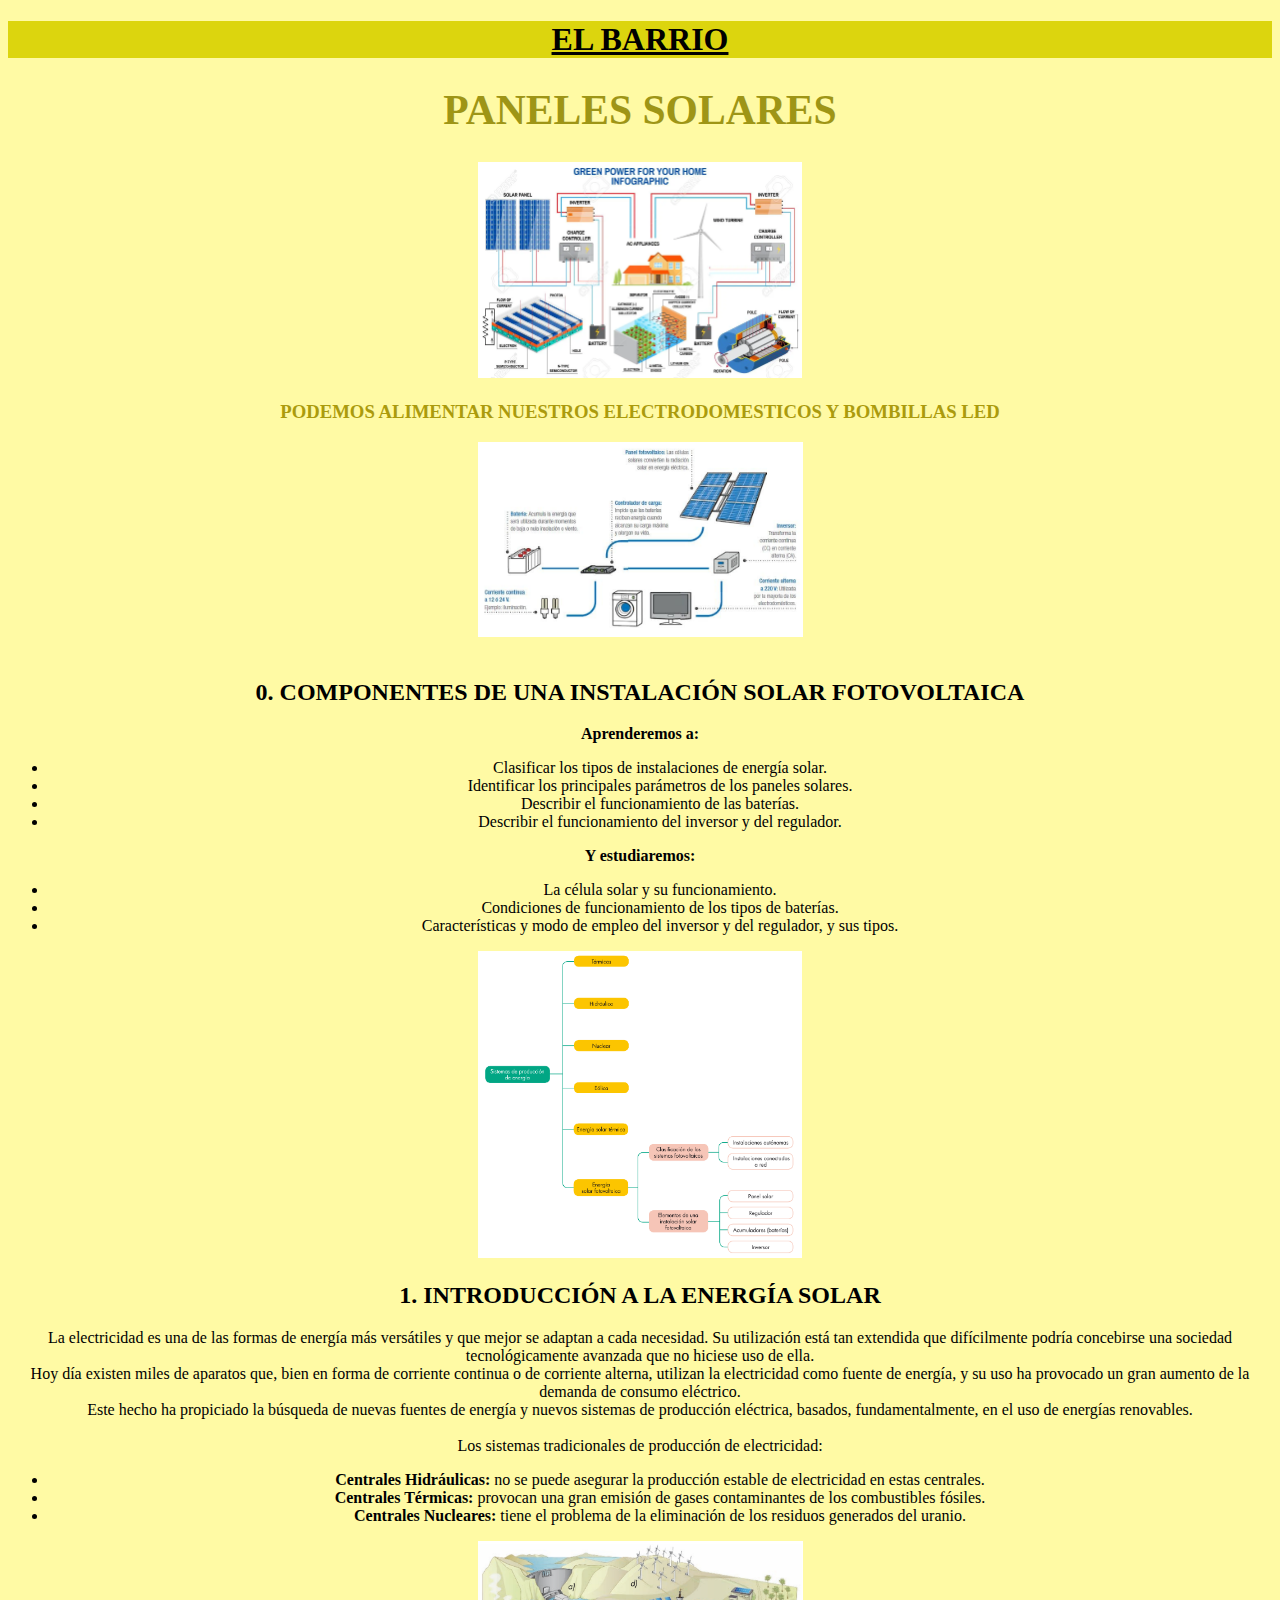
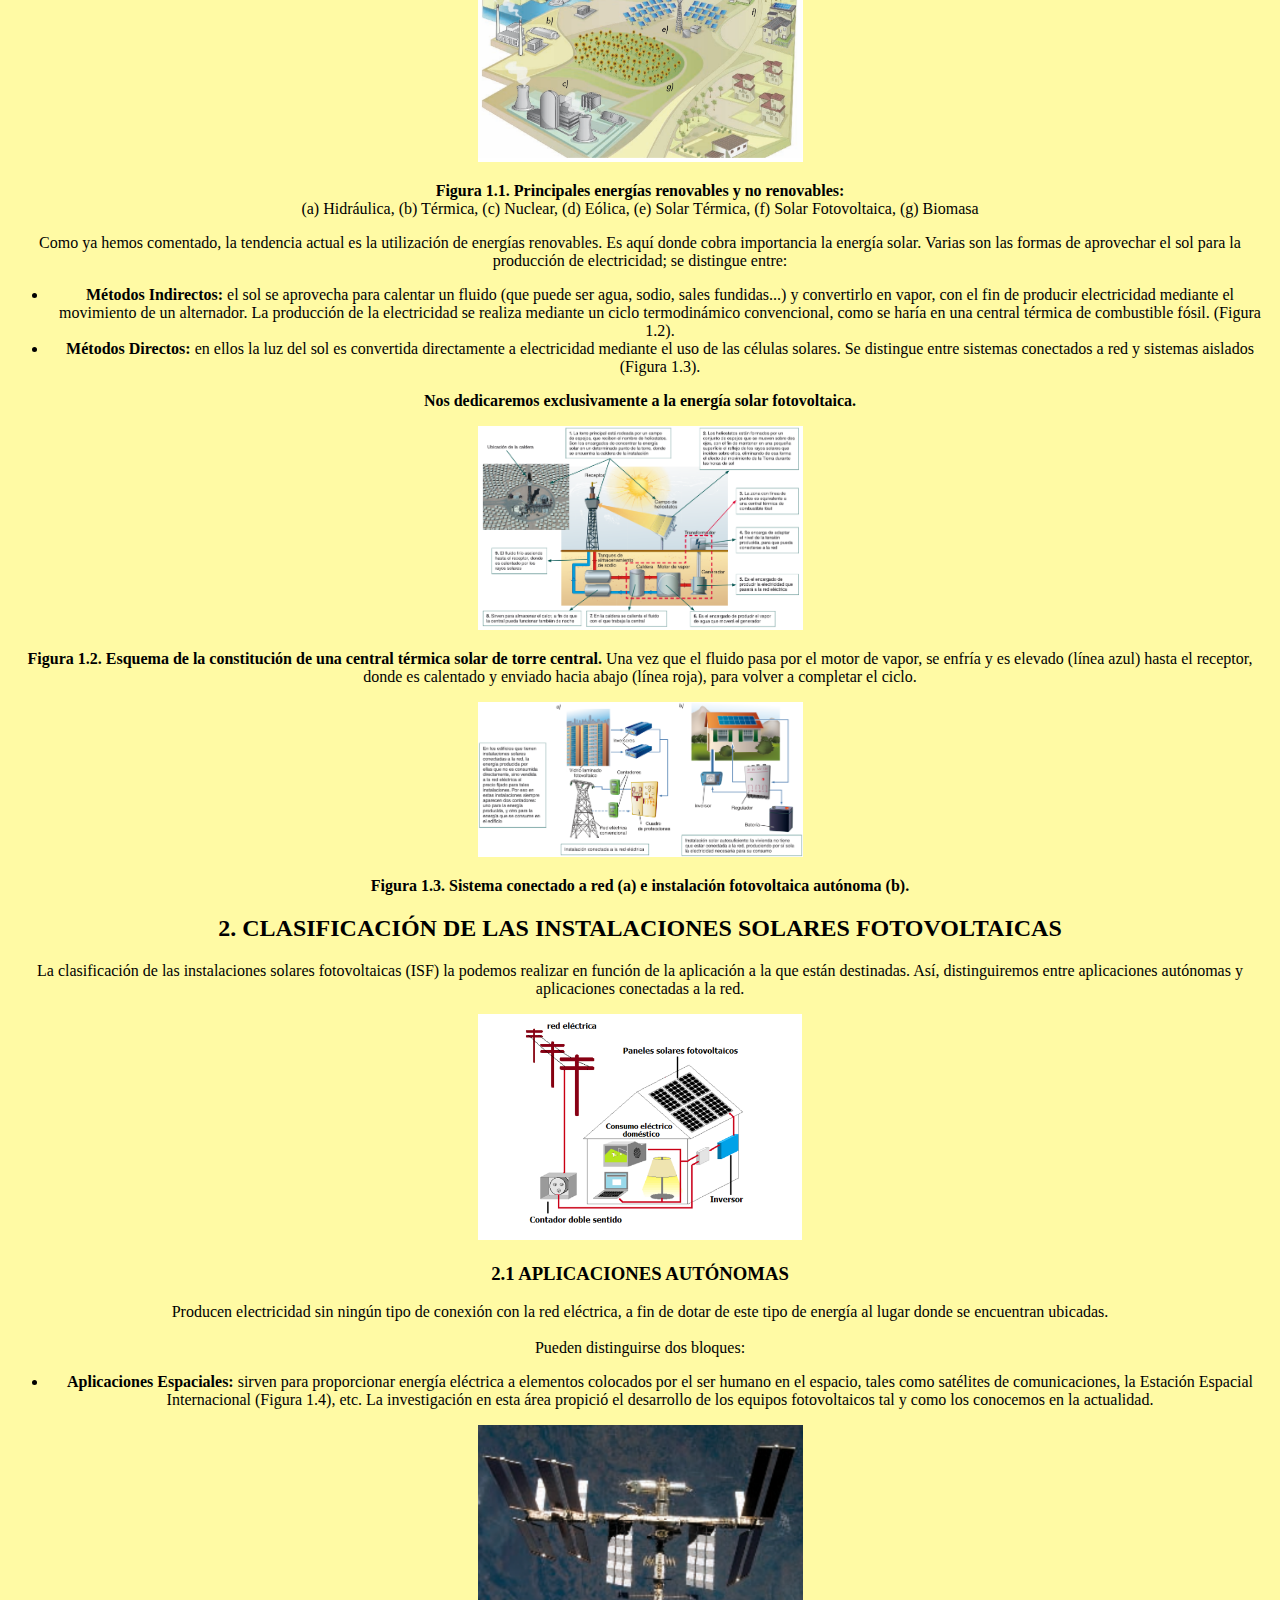
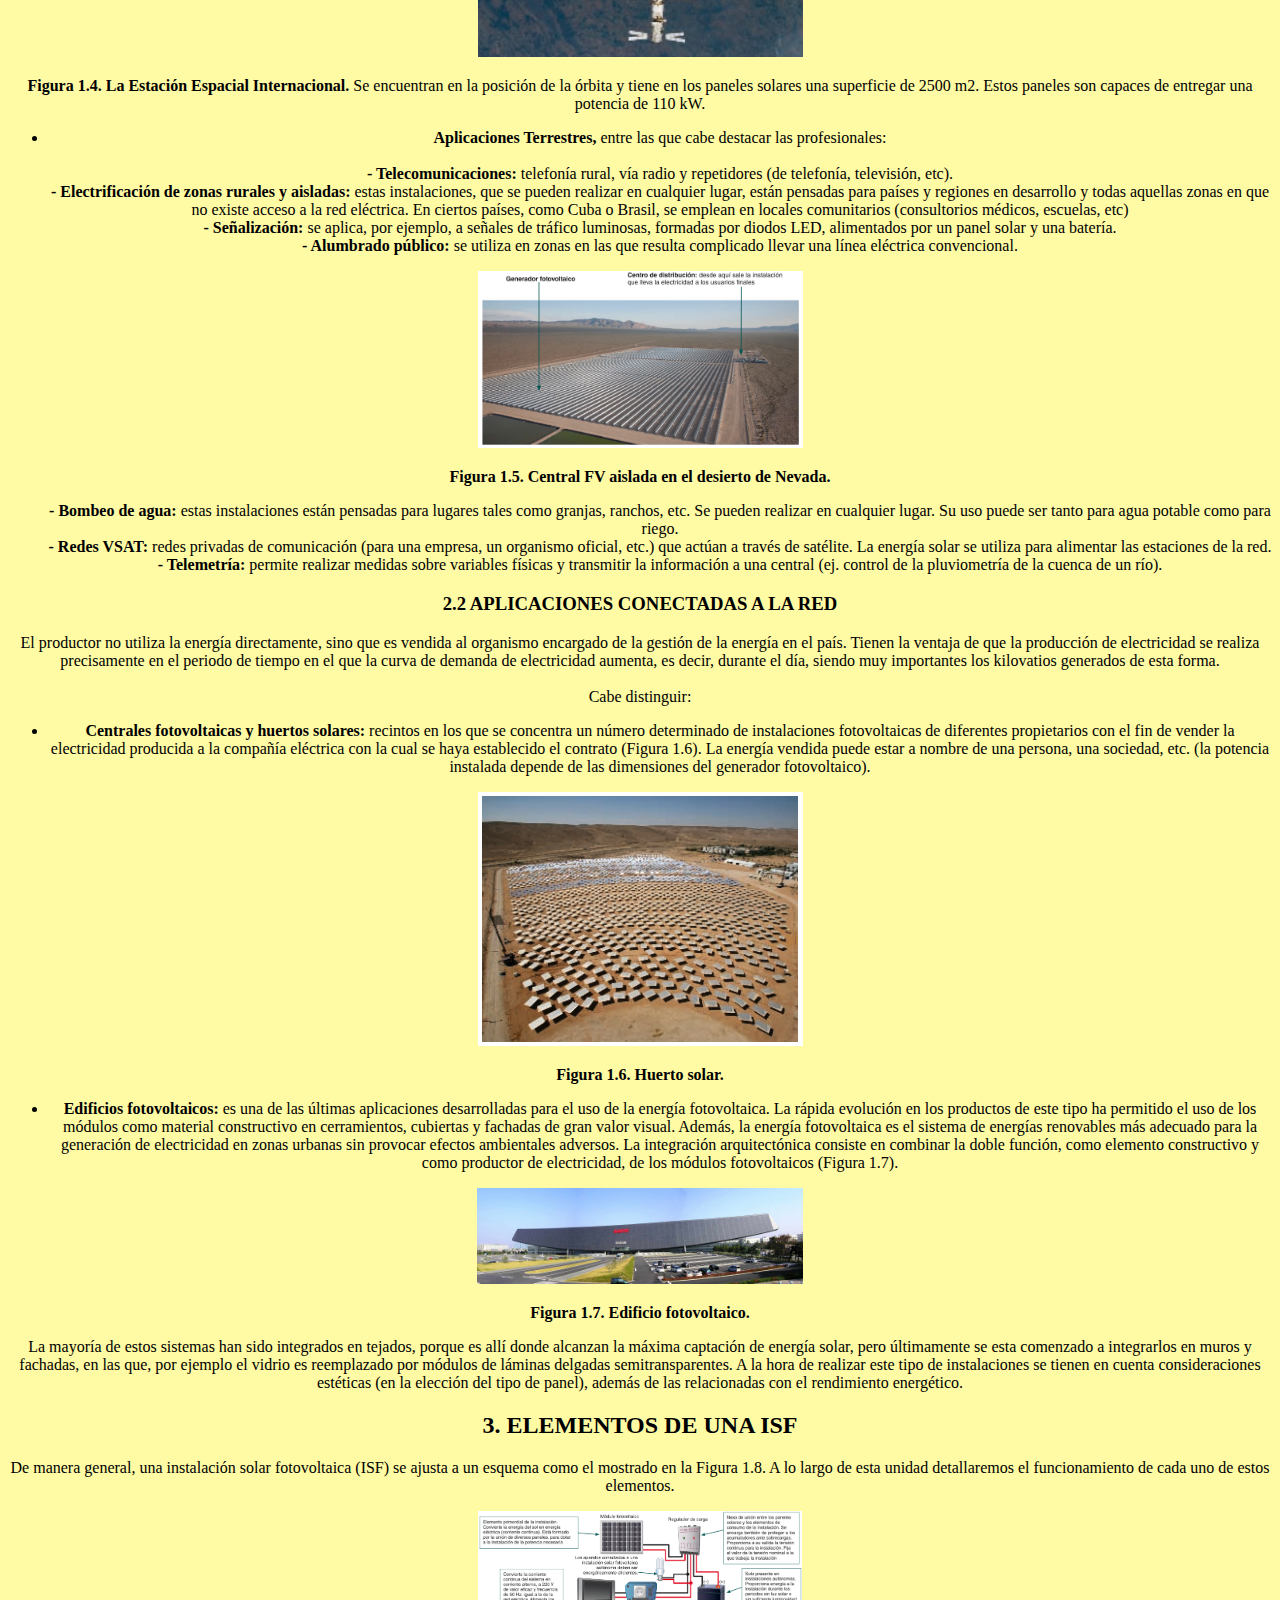
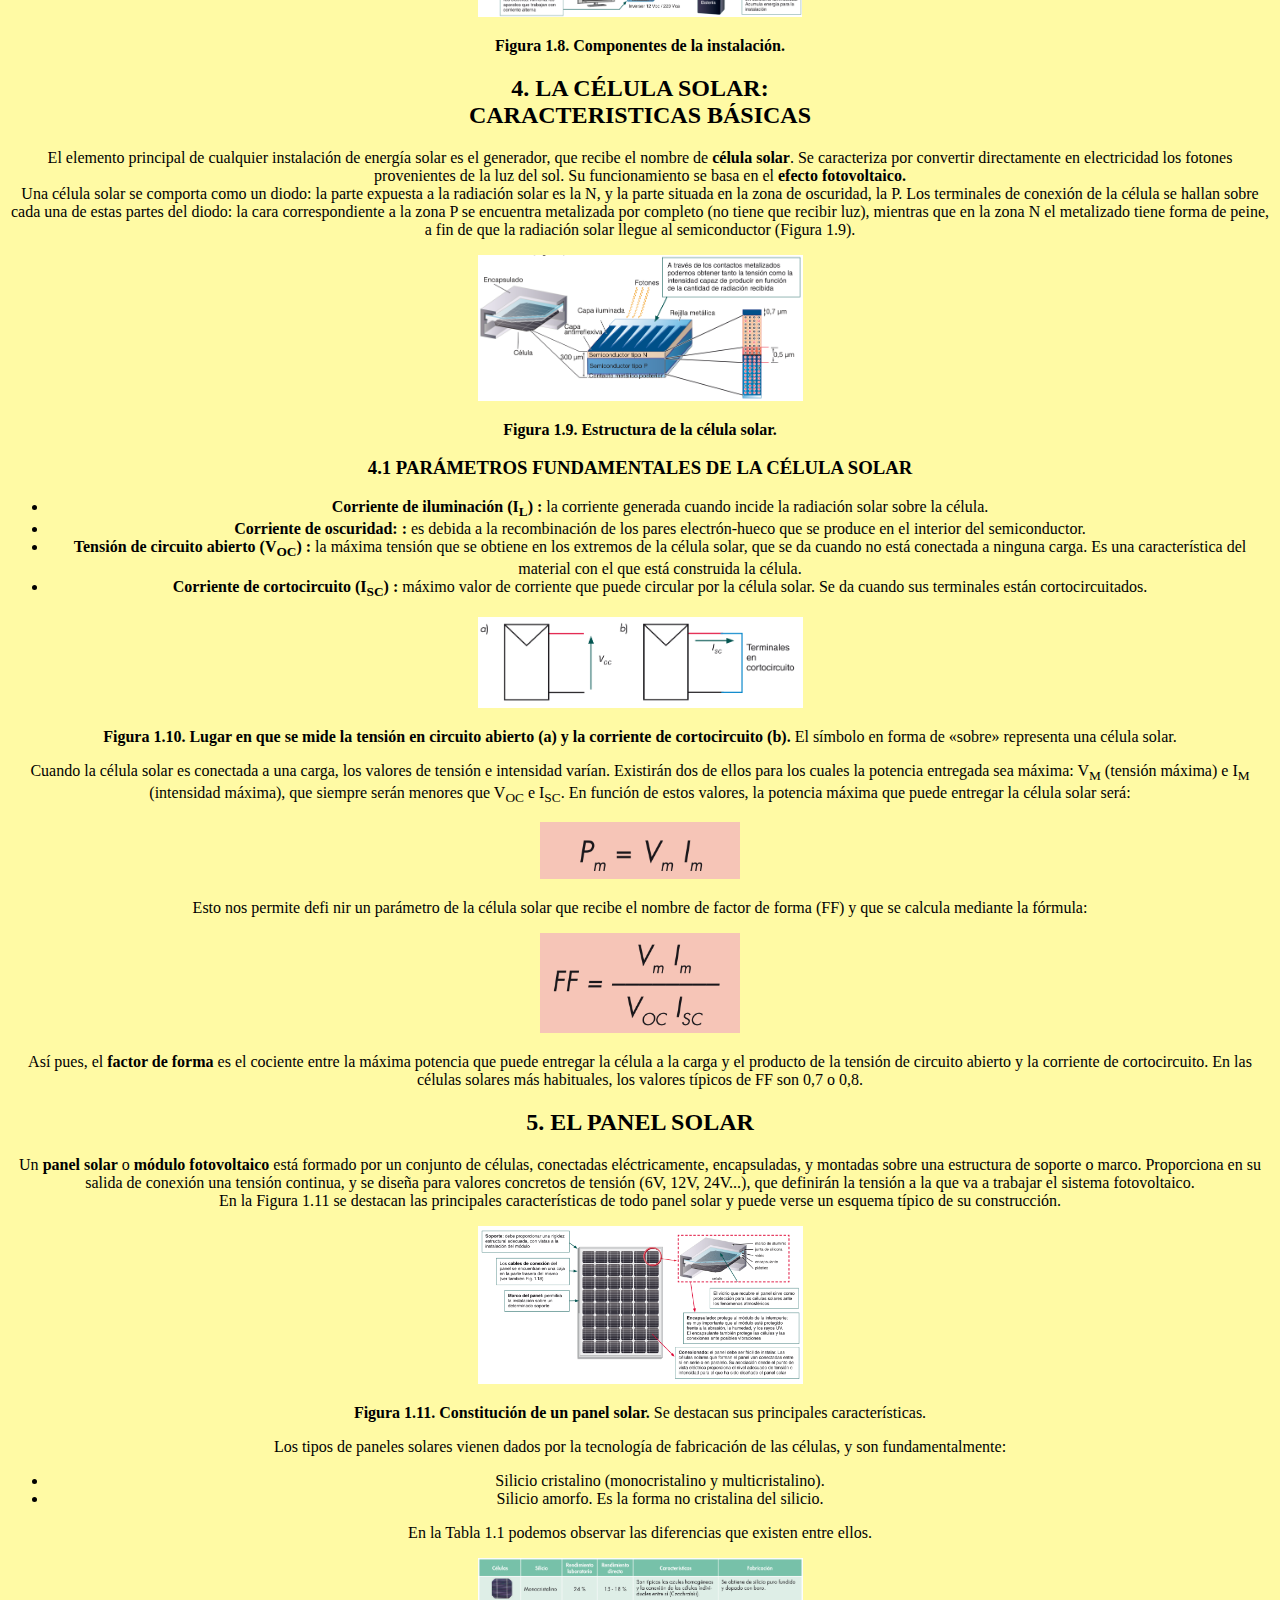
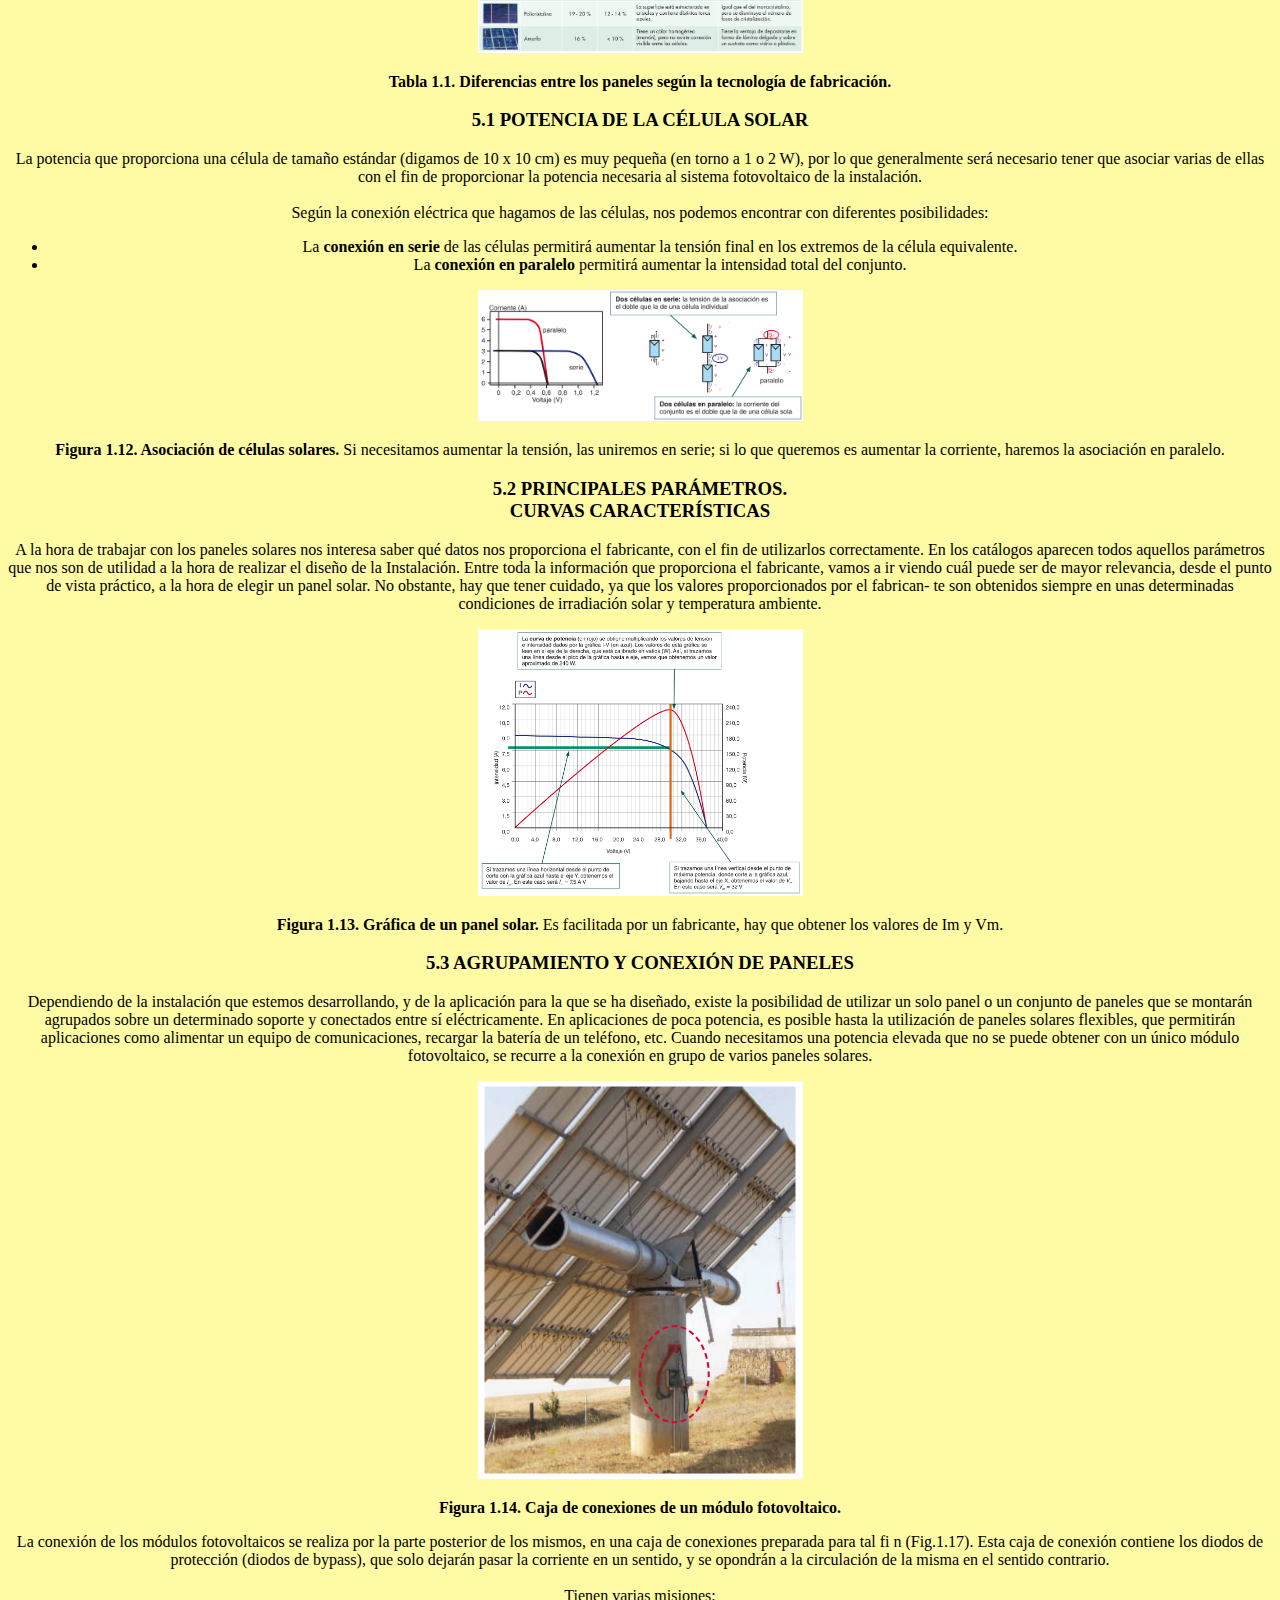
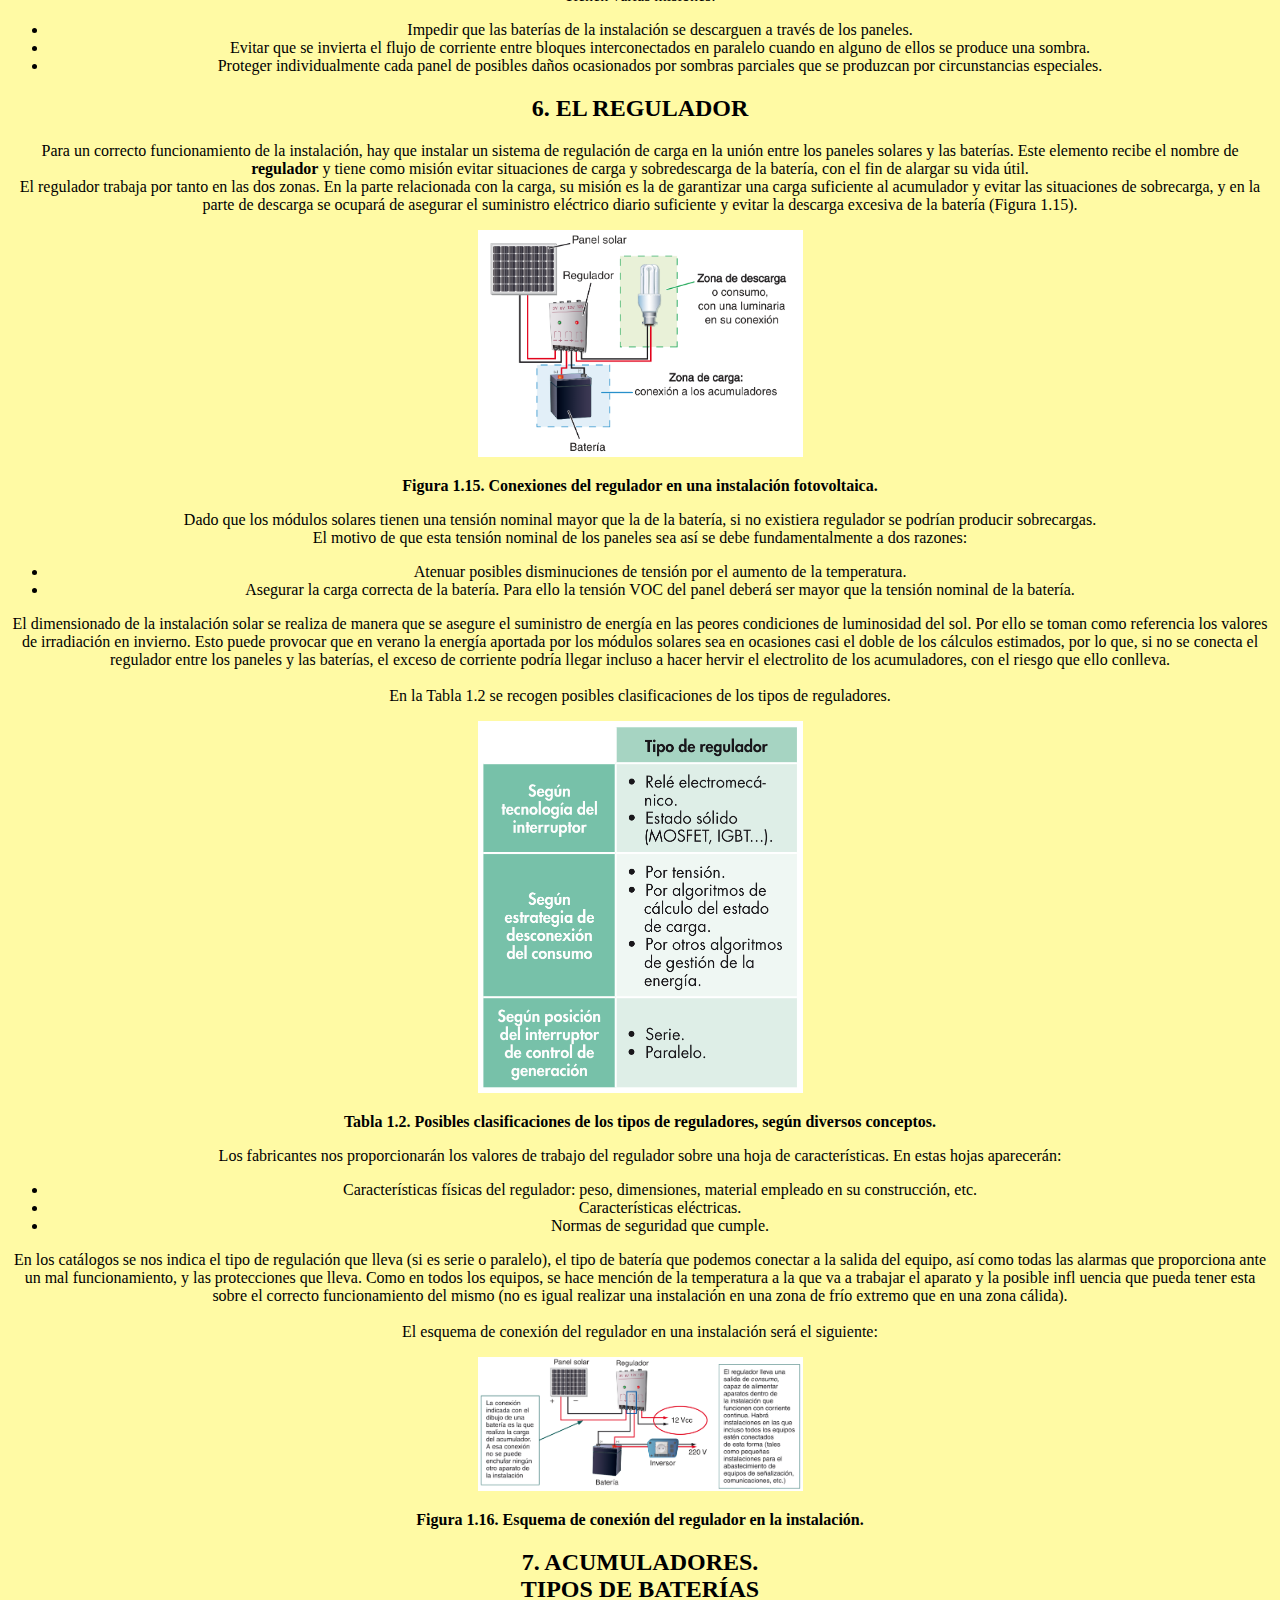
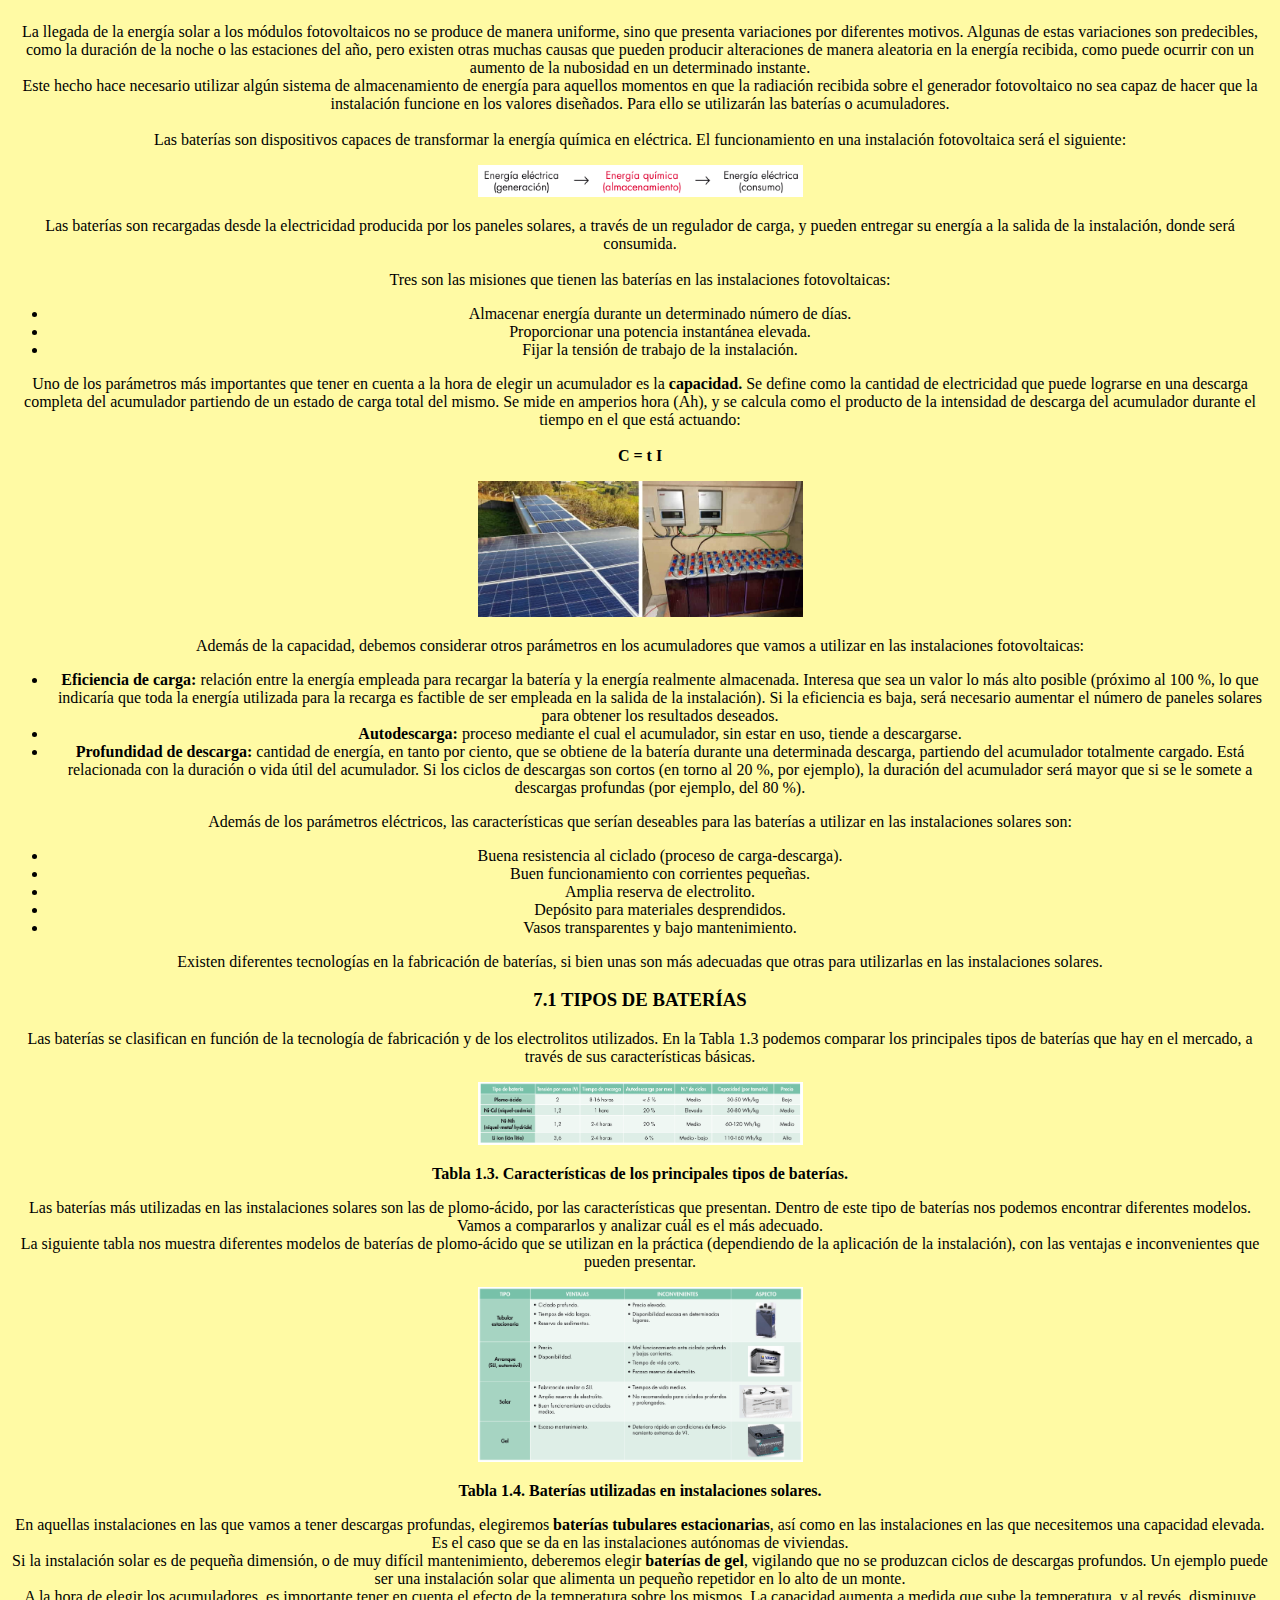
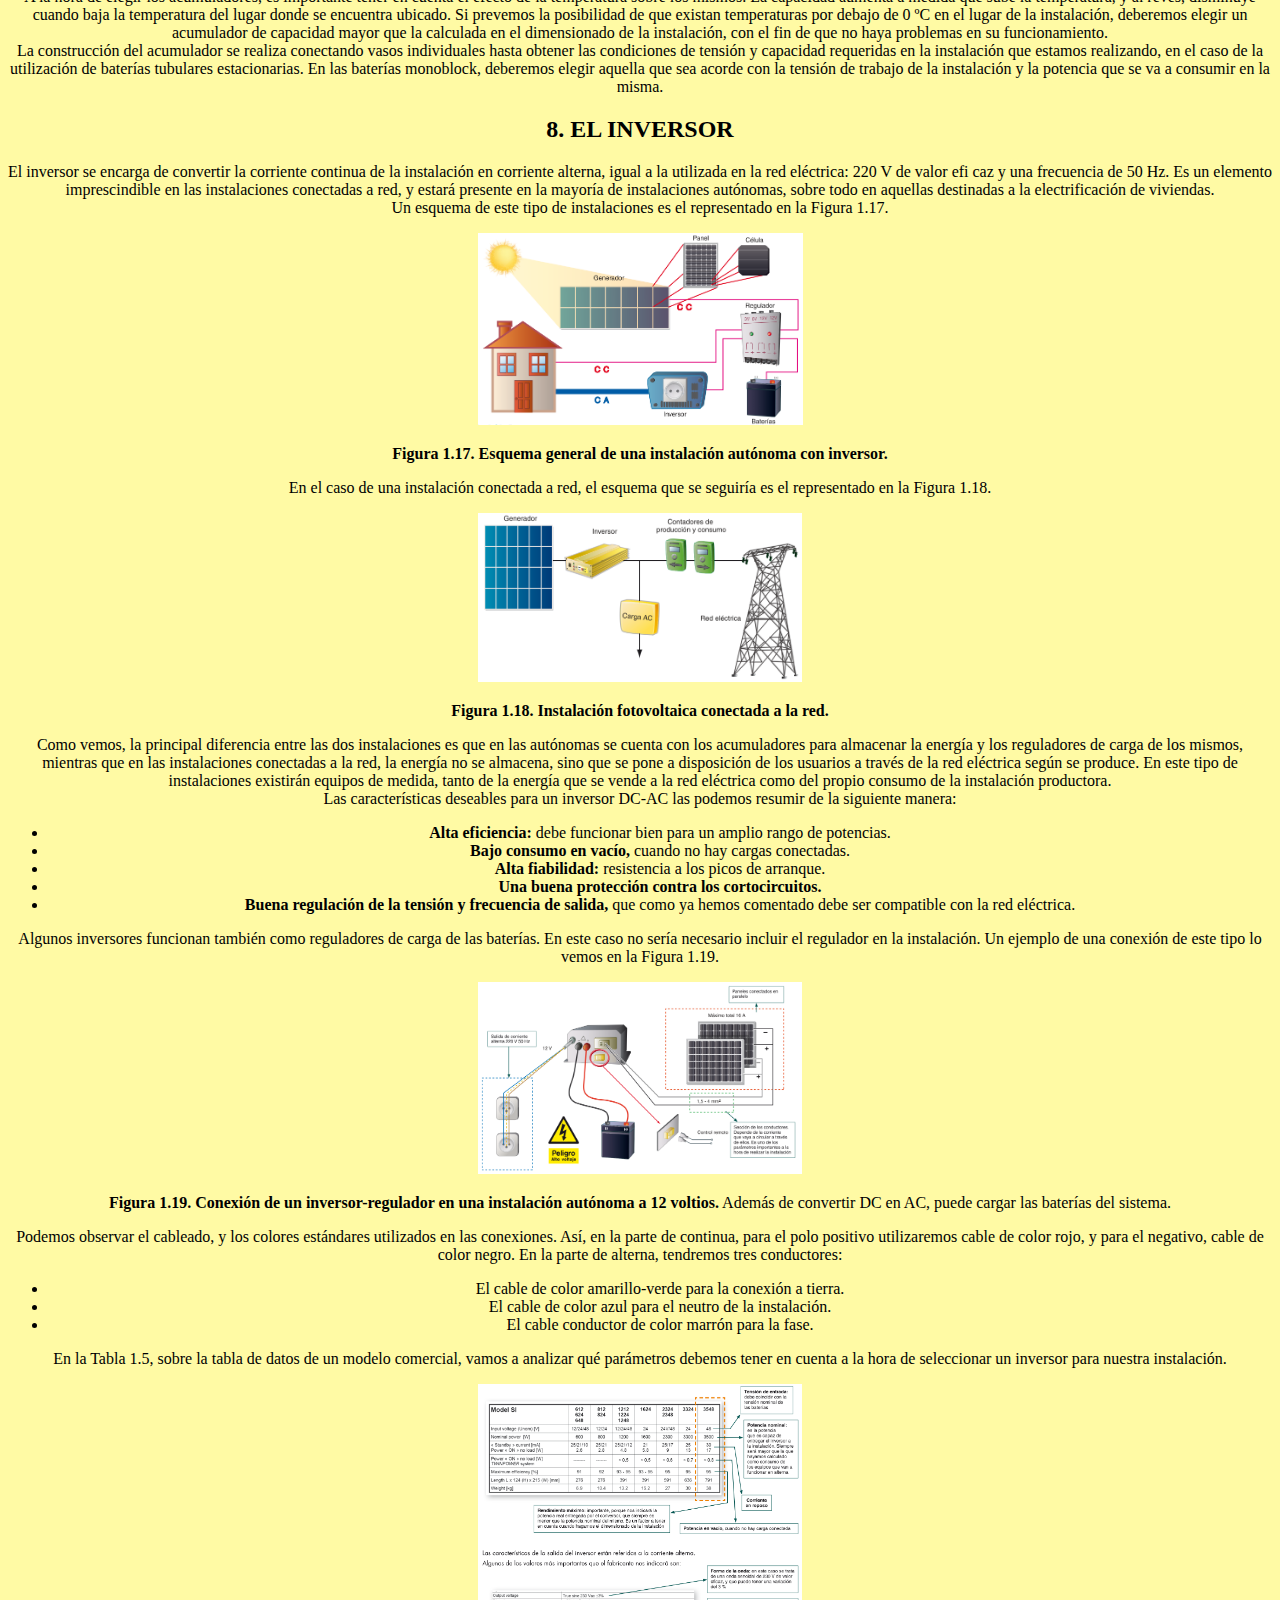
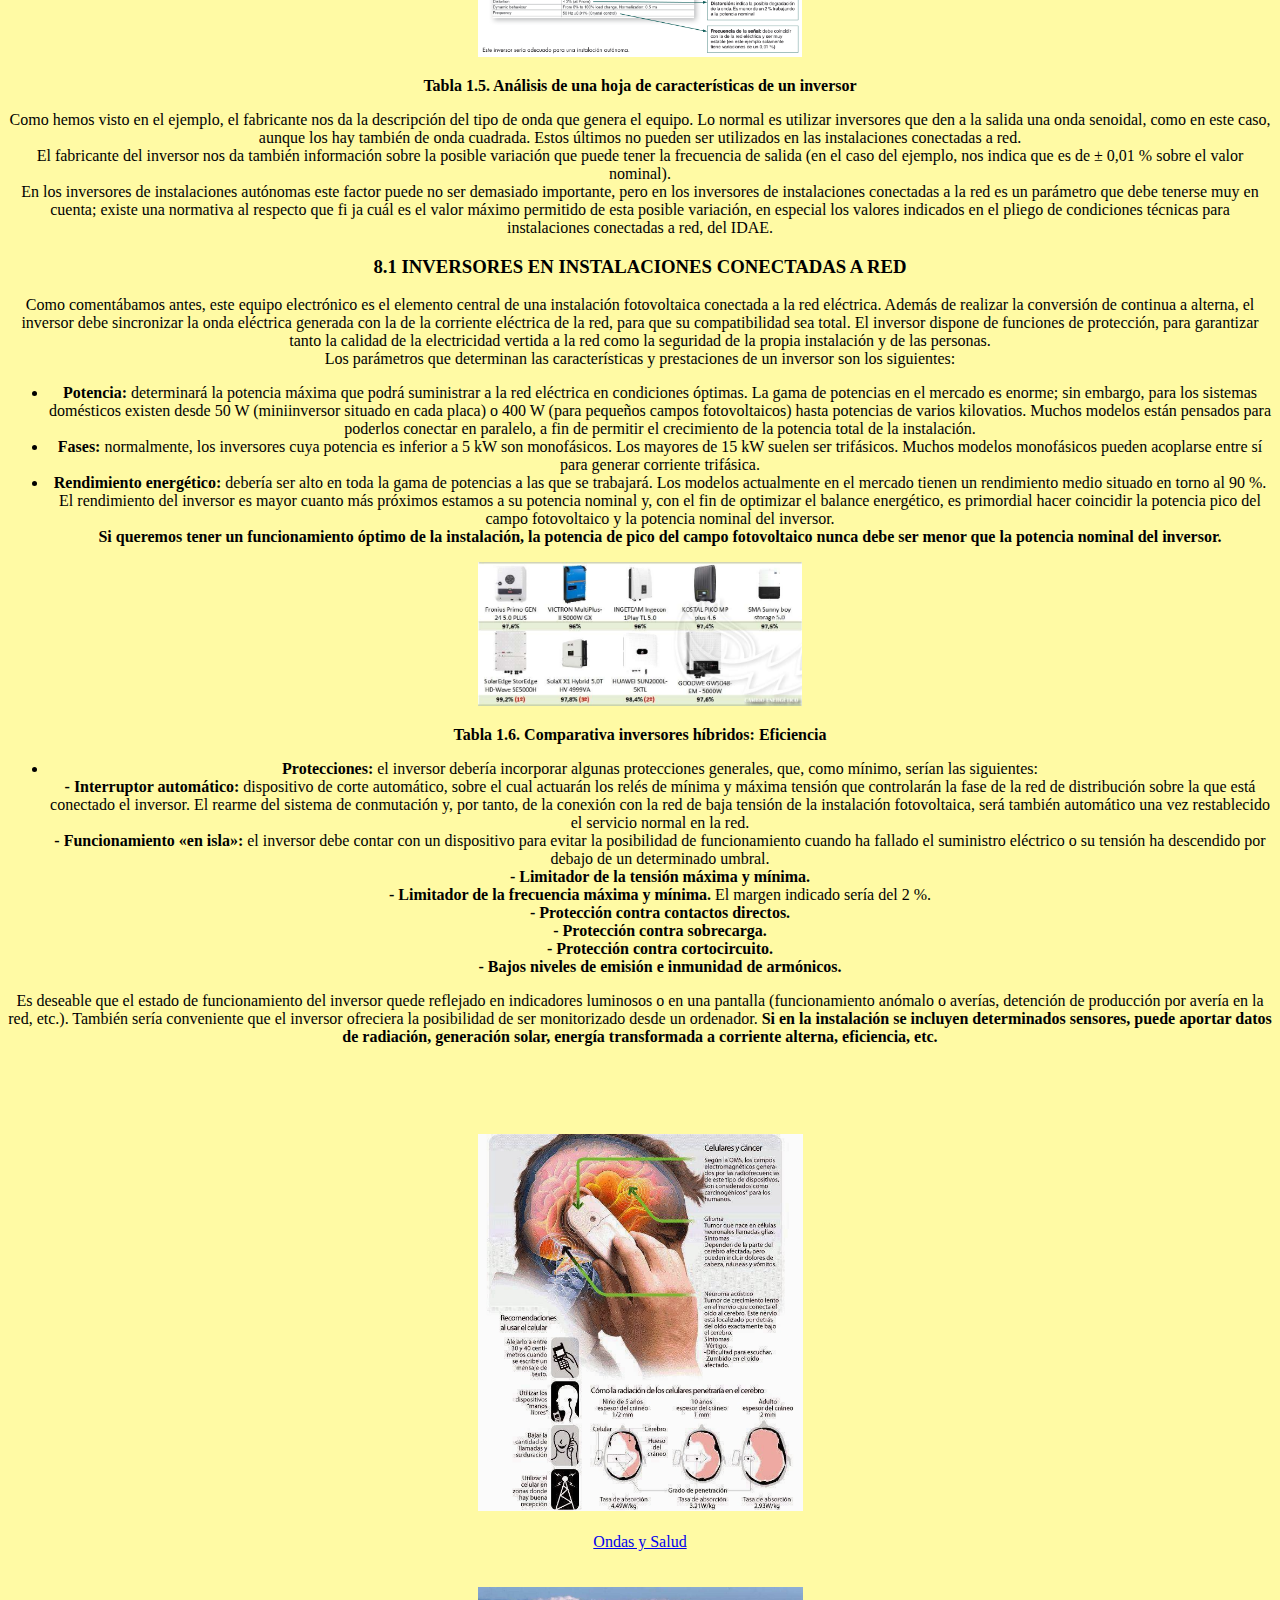
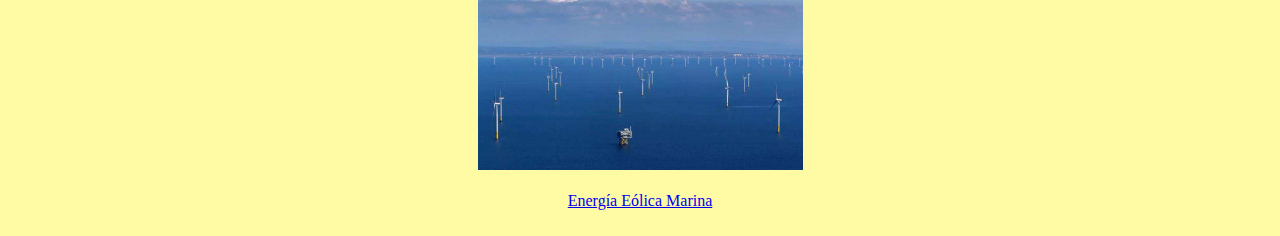
<file: electricista.html>
<!DOCTYPE html>
<html lang="en">
<head>
    <meta charset="UTF-8">
    <meta name="viewport" content="width=device-width, initial-scale=1.0">
    <meta http-equiv="X-UA-Compatible" content="ie=edge">
    <title>La Luz</title>
</head>

<body style="background-color: rgb(255, 250, 164)" >

<!-- Navegacion -->
<nav class="text-center justify-content-center align-self-center">
    <div class="background-overlay text-white py-5">
        <h1 style="font-size: 200%; text-align: center;
        background-color: rgb(220, 213, 14);">
        <a href="index.html" style="color: black" >EL BARRIO</a>
        </h1>
    </div>
</nav>

    <!-- Cabecera -->
<header class="main-header" style="text-align: center;" >
    
    <div class="container">
      <div class="row">
        
        <h1 style="color: rgb(158, 149, 22);font-size: 260%;">PANELES SOLARES</h1>
        <img src="img/ele/greenPower.png" alt="space book" style="width:324px;height:216px">
        <h3 style="color: rgb(171, 155, 13);">PODEMOS ALIMENTAR NUESTROS ELECTRODOMESTICOS Y BOMBILLAS LED </h3>
        <img src="img/ele/instalacion-fotovoltaica.jpg" alt="space book" style="width:325px;height:195px">

        <br><br>

        <div class="col-md-6 text-center justify-content-center align-self-center">
          <h2>0. COMPONENTES DE UNA INSTALACIÓN SOLAR FOTOVOLTAICA</h2>
          <p>
            <b>Aprenderemos a:</b>
            <ul>
              <li>
                Clasificar los tipos de instalaciones de energía solar.
              </li>
              <li>
                Identificar los principales parámetros de los paneles solares.
              </li>
              <li>
                Describir el funcionamiento de las baterías.
              </li>
              <li>
                Describir el funcionamiento del inversor y del regulador.
              </li>
            </ul> 
            <b>Y estudiaremos:</b>
            <ul>
              <li>
                La célula solar y su funcionamiento.
              </li>
              <li>
                Condiciones de funcionamiento de los tipos de baterías.
              </li>
              <li>
                Características y modo de empleo del inversor y del regulador, y sus tipos.
              </li>
            </ul>           
          </p>
          <img src="img/ele/sisProEne.PNG" alt="space book" style="width:324px;height:307px">
        </div>

        <div class="col-md-6 text-center justify-content-center align-self-center">
          <h2>1. INTRODUCCIÓN A LA ENERGÍA SOLAR</h2>
          <p>
            La electricidad es una de las formas de energía más versátiles y que mejor se adaptan
            a cada necesidad. Su utilización está tan extendida que difícilmente podría concebirse
            una sociedad tecnológicamente avanzada que no hiciese uso de ella. <br>
            Hoy día existen miles de aparatos que, bien en forma de corriente continua o de corriente
            alterna, utilizan la electricidad como fuente de energía, y su uso ha provocado un
            gran aumento de la demanda de consumo eléctrico. <br>
            Este hecho ha propiciado la búsqueda de nuevas fuentes de energía y nuevos sistemas de
            producción eléctrica, basados, fundamentalmente, en el uso de energías renovables. <br><br>
            Los sistemas tradicionales de producción de electricidad:
            <ul>
              <li>
                <b>Centrales Hidráulicas:</b> no se puede asegurar la producción estable de electricidad en estas centrales.
              </li>
              <li>
                <b>Centrales Térmicas:</b> provocan una gran emisión de gases contaminantes de los combustibles fósiles.
              </li>
              <li>
                <b>Centrales Nucleares:</b> tiene el problema de la eliminación de los residuos generados del uranio.
              </li>
            </ul>
            <img src="img/ele/eneRenNor.PNG" alt="space book" style="width:325px;height:221px">
            <p><b>Figura 1.1. Principales energías renovables y no renovables:</b> <br>
              (a) Hidráulica, (b) Térmica, (c) Nuclear, (d) Eólica, (e) Solar Térmica, (f) Solar Fotovoltaica, (g) Biomasa</p>       
            Como ya hemos comentado, la tendencia actual es la utilización de energías renovables.
            Es aquí donde cobra importancia la energía solar. Varias son las formas de aprovechar
            el sol para la producción de electricidad; se distingue entre: <br>  
            <ul>
              <li>
                <b>Métodos Indirectos: </b>el sol se aprovecha para calentar un fluido (que puede ser agua,
                sodio, sales fundidas...) y convertirlo en vapor, con el fin de producir electricidad
                mediante el movimiento de un alternador. La producción de la electricidad se realiza
                mediante un ciclo termodinámico convencional, como se haría en una central térmica
                de combustible fósil. (Figura 1.2).
              </li>
              <li>
                <b>Métodos Directos: </b>en ellos la luz del sol es convertida directamente a electricidad
                mediante el uso de las células solares. Se distingue entre sistemas conectados a red
                y sistemas aislados (Figura 1.3).
              </li>
            </ul>
            <b>Nos dedicaremos exclusivamente a la energía solar fotovoltaica.</b>           
          </p>
          <img src="img/ele/esqCon.PNG" alt="space book" style="width:325px;height:204px">
          <p><b>Figura 1.2. Esquema de la constitución de una central térmica solar de torre central.</b>
            Una vez que el fluido pasa por el motor de vapor, se enfría y es elevado (línea azul) hasta el receptor,
            donde es calentado y enviado hacia abajo (línea roja), para volver a completar el ciclo.</p>
          <img src="img/ele/sisFot.PNG" alt="space book" style="width:325px;height:155px">
          <p><b>Figura 1.3. Sistema conectado a red (a) e instalación fotovoltaica autónoma (b).</b></p>
        </div>

        <div class="col-md-6 text-center justify-content-center align-self-center">
          <h2>2. CLASIFICACIÓN DE LAS INSTALACIONES SOLARES FOTOVOLTAICAS</h2>
          <p>
            La clasificación de las instalaciones solares fotovoltaicas (ISF) la podemos realizar en
            función de la aplicación a la que están destinadas. Así, distinguiremos entre aplicaciones
            autónomas y aplicaciones conectadas a la red.     
          </p>        
          <img src="img/ele/conDobSen.png" alt="space book" style="width:324px;height:226px">
        </div>

        <div class="col-md-6 text-center justify-content-center align-self-center">
          <h3>2.1 APLICACIONES AUTÓNOMAS</h3>
          <p>
            Producen electricidad sin ningún tipo de conexión con la red eléctrica, a fin de dotar de
            este tipo de energía al lugar donde se encuentran ubicadas. <br><br> Pueden distinguirse dos bloques:
            <ul>
              <li>
                <b>Aplicaciones Espaciales: </b>sirven para proporcionar energía eléctrica a elementos colocados por
                el ser humano en el espacio, tales como satélites de comunicaciones, la Estación Espacial Internacional
                (Figura 1.4), etc. La investigación en esta área propició el desarrollo de los equipos fotovoltaicos tal
                y como los conocemos en la actualidad.
              </li>
            </ul>
            <img src="img/ele/eneIss.PNG" alt="space book" style="width:325px;height:232px">
            <p><b>Figura 1.4. La Estación Espacial Internacional.</b> Se encuentran en la posición de la órbita y
              tiene en los paneles solares una superficie de 2500 m2. Estos paneles son capaces de entregar una potencia de 110 kW. </p>
             <ul>            
                <li><b>Aplicaciones Terrestres, </b>entre las que cabe destacar las profesionales: <br><br>
                 <b>- Telecomunicaciones: </b>telefonía rural, vía radio y repetidores (de telefonía, televisión, etc). <br>
                 <b>- Electrificación de zonas rurales y aisladas: </b>estas instalaciones, que se pueden realizar
                 en cualquier lugar, están pensadas para países y regiones en desarrollo y todas aquellas zonas en que
                 no existe acceso a la red eléctrica. En ciertos
                 países, como Cuba o Brasil, se emplean en locales comunitarios (consultorios médicos, escuelas, etc) <br>
                 <b>- Señalización: </b>se aplica, por ejemplo, a señales de tráfico luminosas, formadas por
                 diodos LED, alimentados por un panel solar y una batería. <br>
                 <b>- Alumbrado público: </b> se utiliza en zonas en las que resulta complicado llevar una
                 línea eléctrica convencional. <br>
                </li>
             </ul>
             <img src="img/ele/cenFv.PNG" alt="space book" style="width:325px;height:177px">
             <p><b>Figura 1.5. Central FV aislada en el desierto de Nevada.</b> </p>
             
             <ul>
              <b>- Bombeo de agua: </b>estas instalaciones están pensadas para lugares tales como
              granjas, ranchos, etc. Se pueden realizar en cualquier lugar. Su uso puede ser
              tanto para agua potable como para riego. <br>
              <b>- Redes VSAT: </b>redes privadas de comunicación (para una empresa, un organismo
              oficial, etc.) que actúan a través de satélite. La energía solar se utiliza para
              alimentar las estaciones de la red. <br>
              <b>- Telemetría: </b>permite realizar medidas sobre variables físicas y transmitir la información
              a una central (ej. control de la pluviometría de la cuenca de un río).
             </ul>

          </p>

        </div>

        <div class="col-md-6 text-center justify-content-center align-self-center">
          <h3>2.2 APLICACIONES CONECTADAS A LA RED</h3>
          <p>
            
            El productor no utiliza la energía directamente, sino que es vendida al organismo encargado de la gestión de
            la energía en el país. Tienen la ventaja de que la producción de electricidad se realiza precisamente en el
            periodo de tiempo en el que la curva de demanda de electricidad aumenta, es decir, durante el día, siendo muy
            importantes los kilovatios generados de esta forma. <br><br> Cabe distinguir:
            <ul>
              <li>
                <b>Centrales fotovoltaicas y huertos solares: </b>recintos en los que se concentra un número
                determinado de instalaciones fotovoltaicas de diferentes propietarios con el fin de
                vender la electricidad producida a la compañía eléctrica con la cual se haya establecido
                el contrato (Figura 1.6). La energía vendida puede estar a nombre de una persona,
                una sociedad, etc. (la potencia instalada depende de las dimensiones del generador fotovoltaico).
              </li>
            </ul>
            <img src="img/ele/hueSol.PNG" alt="space book" style="width:325px;height:254px">
            <p><b>Figura 1.6. Huerto solar.</b> </p>
            <ul>
              <li>
                <b>Edificios fotovoltaicos: </b>es una de las últimas aplicaciones desarrolladas para el uso
                  de la energía fotovoltaica. La rápida evolución en los productos de este tipo ha
                  permitido el uso de los módulos como material constructivo en cerramientos, cubiertas
                  y fachadas de gran valor visual. Además, la energía fotovoltaica es el sistema
                  de energías renovables más adecuado para la generación de electricidad en zonas
                  urbanas sin provocar efectos ambientales adversos. La integración arquitectónica
                  consiste en combinar la doble función, como elemento constructivo y como productor
                  de electricidad, de los módulos fotovoltaicos (Figura 1.7).
              </li>
            </ul>
            <img src="img/ele/ediFot.jpg" alt="space book" style="width:326px;height:96px">
            <p><b>Figura 1.7. Edificio fotovoltaico.</b> </p>
            La mayoría de estos sistemas han sido integrados en tejados, porque es allí donde alcanzan
            la máxima captación de energía solar, pero últimamente se esta comenzado a
            integrarlos en muros y fachadas, en las que, por ejemplo el vidrio es reemplazado por
            módulos de láminas delgadas semitransparentes.
            A la hora de realizar este tipo de instalaciones se tienen en cuenta consideraciones estéticas (en la elección
            del tipo de panel), además de las relacionadas con el rendimiento energético.

          </p>

        </div>

        <div class="col-md-6 text-center justify-content-center align-self-center">
          <h2>3. ELEMENTOS DE UNA ISF</h2>
          <p>
            De manera general, una instalación solar fotovoltaica (ISF) se ajusta a un esquema
            como el mostrado en la Figura 1.8. A lo largo de esta unidad detallaremos el funcionamiento
            de cada uno de estos elementos.    
          </p>        
          <img src="img/ele/eleISF.PNG" alt="space book" style="width:324px;height:106px">
          <p><b>Figura 1.8. Componentes de la instalación.</b></p>
        </div>

        <div class="col-md-6 text-center justify-content-center align-self-center">
          <h2>4. LA CÉLULA SOLAR:<br>CARACTERISTICAS BÁSICAS</h2>
          <p>
            El elemento principal de cualquier instalación de energía solar es el generador, que
            recibe el nombre de <b>célula solar</b>. Se caracteriza por convertir directamente en electricidad
            los fotones provenientes de la luz del sol. Su funcionamiento se basa en el <b>efecto fotovoltaico.</b><br>
            Una célula solar se comporta como un diodo: la parte expuesta a la radiación solar es
            la N, y la parte situada en la zona de oscuridad, la P. Los terminales de conexión de la
            célula se hallan sobre cada una de estas partes del diodo: la cara correspondiente a
            la zona P se encuentra metalizada por completo (no tiene que recibir luz), mientras que
            en la zona N el metalizado tiene forma de peine, a fin de que la radiación solar llegue
            al semiconductor (Figura 1.9). 
          </p>        
          <img src="img/ele/celSol.PNG" alt="space book" style="width:325px;height:146px">
          <p><b>Figura 1.9. Estructura de la célula solar.</b></p>
        </div>

        <div class="col-md-6 text-center justify-content-center align-self-center">
          <h3>4.1 PARÁMETROS FUNDAMENTALES DE LA CÉLULA SOLAR</h3>
          <ul>
            <li>
              <b>Corriente de iluminación (I<sub>L</sub>) :</b> la corriente generada cuando incide la radiación solar sobre la célula.
            </li>
            <li>
              <b>Corriente de oscuridad: :</b> es debida a la recombinación de los pares electrón-hueco
              que se produce en el interior del semiconductor.
            </li>
            <li>
              <b>Tensión de circuito abierto (V<sub>OC</sub>) :</b> la máxima tensión que se obtiene en los extremos de
              la célula solar, que se da cuando no está conectada a ninguna carga. Es una característica del material con
              el que está construida la célula.
            </li>
            <li>
              <b>Corriente de cortocircuito (I<sub>SC</sub>) :</b> máximo valor de corriente que puede circular por la
              célula solar. Se da cuando sus terminales están cortocircuitados.
            </li>
          </ul>        
          <img src="img/ele/corTen.png" alt="space book" style="width:325px;height:91px">
          <p><b>Figura 1.10. Lugar en que se mide la tensión en circuito abierto (a) y la
            corriente de cortocircuito (b).</b> El símbolo en forma de «sobre» representa una célula solar.
          </p>
          <p>
            Cuando la célula solar es conectada a una carga, los valores de tensión e intensidad
            varían. Existirán dos de ellos para los cuales la potencia entregada sea máxima: V<sub>M</sub>
            (tensión máxima) e I<sub>M</sub> (intensidad máxima), que siempre serán menores que V<sub>OC</sub> e I<sub>SC</sub>.
            En función de estos valores, la potencia máxima que puede entregar la célula solar será:
          </p>
          <img src="img/ele/PVI.PNG" alt="space book" style="width:200px;height:57px">
          <p>
            Esto nos permite defi nir un parámetro de la célula solar que recibe el nombre de factor
            de forma (FF) y que se calcula mediante la fórmula:
          </p>
          <img src="img/ele/FF.PNG" alt="space book" style="width:200px;height:100px">
          <p>
            Así pues, el <b>factor de forma</b> es el cociente entre la máxima potencia que puede entregar
            la célula a la carga y el producto de la tensión de circuito abierto y la corriente de cortocircuito.
            En las células solares más habituales, los valores típicos de FF son 0,7 o 0,8.
          </p>
        </div>

        <div class="col-md-6 text-center justify-content-center align-self-center">
          <h2>5. EL PANEL SOLAR</h2>
          <p>
            Un <b>panel solar</b> o <b>módulo fotovoltaico</b> está formado por un conjunto de células, conectadas eléctricamente,
            encapsuladas, y montadas sobre una estructura de soporte o marco.
            Proporciona en su salida de conexión una tensión continua, y se diseña para valores
            concretos de tensión (6V, 12V, 24V...), que definirán la tensión a la que va a trabajar
            el sistema fotovoltaico. <br>
            En la Figura 1.11 se destacan las principales características de todo panel solar y puede
            verse un esquema típico de su construcción.
          </p>        
          <img src="img/ele/conPanSol.png" alt="space book" style="width:325px;height:158px">
          <p><b>Figura 1.11. Constitución de un panel solar.</b> Se destacan sus principales características.</p>
          <p>
            Los tipos de paneles solares vienen dados por la tecnología de fabricación de las células, y son fundamentalmente:
            <ul>
              <li>
                Silicio cristalino (monocristalino y multicristalino).  
              </li>
              <li>
                Silicio amorfo. Es la forma no cristalina del silicio.
              </li>
            </ul>
            En la Tabla 1.1 podemos observar las diferencias que existen entre ellos.
          </p>
          <img src="img/ele/difCel.PNG" alt="space book" style="width:325px;height:95px">
          <p><b>Tabla 1.1. Diferencias entre los paneles según la tecnología de fabricación.</b></p>
        </div>

        <div class="col-md-6 text-center justify-content-center align-self-center">
          <h3>5.1 POTENCIA DE LA CÉLULA SOLAR</h3>
          <p>
            La potencia que proporciona una célula de tamaño estándar (digamos de 10 x 10 cm)
            es muy pequeña (en torno a 1 o 2 W), por lo que generalmente será necesario tener
            que asociar varias de ellas con el fin de proporcionar la potencia necesaria al sistema
            fotovoltaico de la instalación. <br><br>
            Según la conexión eléctrica que hagamos de las células, nos podemos encontrar con
            diferentes posibilidades:
          </p>
          <ul>
            <li>
              La <b>conexión en serie</b> de las células permitirá aumentar la tensión final en los extremos de la célula equivalente.
            </li>
            <li>
              La <b>conexión en paralelo</b> permitirá aumentar la intensidad total del conjunto.
            </li>
          </ul>        
          <img src="img/ele/asoCelSol.PNG" alt="space book" style="width:325px;height:131px">
          <p><b>Figura 1.12. Asociación de células solares.</b> Si necesitamos aumentar la tensión, las uniremos en serie;
            si lo que queremos es aumentar la corriente, haremos la asociación en paralelo.
          </p>
        </div>

        <div class="col-md-6 text-center justify-content-center align-self-center">
          <h3>5.2 PRINCIPALES PARÁMETROS.<br>CURVAS CARACTERÍSTICAS</h3>
          <p>
            A la hora de trabajar con los paneles solares nos interesa saber qué datos nos proporciona
            el fabricante, con el fin de utilizarlos correctamente. En los catálogos aparecen
            todos aquellos parámetros que nos son de utilidad a la hora de realizar el diseño de la Instalación.
            Entre toda la información que proporciona el fabricante, vamos a ir viendo cuál puede
            ser de mayor relevancia, desde el punto de vista práctico, a la hora de elegir un panel solar.
            No obstante, hay que tener cuidado, ya que los valores proporcionados por el fabrican-
            te son obtenidos siempre en unas determinadas condiciones de irradiación solar y temperatura ambiente.
          </p>        
          <img src="img/ele/graPanSol.PNG" alt="space book" style="width:325px;height:267px">
          <p><b>Figura 1.13. Gráfica de un panel solar.</b> Es facilitada por un fabricante, hay que obtener los
            valores de Im y Vm.
          </p>
        </div>

        <div class="col-md-6 text-center justify-content-center align-self-center">
          <h3>5.3 AGRUPAMIENTO Y CONEXIÓN DE PANELES</h3>
          <p>
            Dependiendo de la instalación que estemos desarrollando, y de la aplicación para la
            que se ha diseñado, existe la posibilidad de utilizar un solo panel o un conjunto de
            paneles que se montarán agrupados sobre un determinado soporte y conectados entre
            sí eléctricamente.
            En aplicaciones de poca potencia, es posible hasta la utilización de paneles solares
            flexibles, que permitirán aplicaciones como alimentar un equipo de comunicaciones,
            recargar la batería de un teléfono, etc.
            Cuando necesitamos una potencia elevada que no se puede obtener con un único módulo
            fotovoltaico, se recurre a la conexión en grupo de varios paneles solares.
          </p>        
          <img src="img/ele/cajCon.PNG" alt="space book" style="width:325px;height:398px">
          <p>
            <b>Figura 1.14. Caja de conexiones de un módulo fotovoltaico.</b>
          </p>
          <p>
            La conexión de los módulos fotovoltaicos se realiza por la parte posterior de los mismos,
            en una caja de conexiones preparada para tal fi n (Fig.1.17). Esta caja de conexión
            contiene los diodos de protección (diodos de bypass), que solo dejarán pasar la corriente en un sentido,
            y se opondrán a la circulación de la misma en el sentido contrario.<br><br>
            Tienen varias misiones:
          </p>
          <ul>
            <li>
              Impedir que las baterías de la instalación se descarguen a través de los paneles.
            </li>
            <li>
              Evitar que se invierta el flujo de corriente entre bloques interconectados en paralelo
              cuando en alguno de ellos se produce una sombra.
            </li>
            <li>
              Proteger individualmente cada panel de posibles daños ocasionados por sombras
              parciales que se produzcan por circunstancias especiales.
            </li>
          </ul>
        </div>

        <div class="col-md-6 text-center justify-content-center align-self-center">
          <h2>6. EL REGULADOR</h2>
          <p>
            Para un correcto funcionamiento de la instalación, hay que instalar un sistema de regulación
            de carga en la unión entre los paneles solares y las baterías. Este elemento recibe
            el nombre de <b>regulador</b> y tiene como misión evitar situaciones de carga y sobredescarga
            de la batería, con el fin de alargar su vida útil. <br>
            El regulador trabaja por tanto en las dos zonas. En la parte relacionada con la carga, su
            misión es la de garantizar una carga suficiente al acumulador y evitar las situaciones de
            sobrecarga, y en la parte de descarga se ocupará de asegurar el suministro eléctrico
            diario suficiente y evitar la descarga excesiva de la batería (Figura 1.15).
          </p>        
          <img src="img/ele/regBat.PNG" alt="space book" style="width:325px;height:227px">
          <p><b>Figura 1.15. Conexiones del regulador en una instalación fotovoltaica.</b></p>
          <p>
            Dado que los módulos solares tienen una tensión nominal mayor que la de la batería, si
            no existiera regulador se podrían producir sobrecargas. <br>
            El motivo de que esta tensión nominal de los paneles sea así se debe fundamentalmente a dos razones: <br>
            <ul>
              <li>
                Atenuar posibles disminuciones de tensión por el aumento de la temperatura.  
              </li>
              <li>
                Asegurar la carga correcta de la batería. Para ello la tensión VOC del panel deberá
                ser mayor que la tensión nominal de la batería.
              </li>
            </ul>
            El dimensionado de la instalación solar se realiza de manera que se asegure el suministro
            de energía en las peores condiciones de luminosidad del sol. Por ello se toman como
            referencia los valores de irradiación en invierno. Esto puede provocar que en verano la
            energía aportada por los módulos solares sea en ocasiones casi el doble de los cálculos
            estimados, por lo que, si no se conecta el regulador entre los paneles y las baterías, el
            exceso de corriente podría llegar incluso a hacer hervir el electrolito de los acumuladores,
            con el riesgo que ello conlleva. <br><br>
            En la Tabla 1.2 se recogen posibles clasificaciones de los tipos de reguladores.
          </p>
          <img src="img/ele/tipReg.PNG" alt="space book" style="width:325px;height:372px">
          <p><b>Tabla 1.2. Posibles clasificaciones de los tipos de reguladores, según diversos conceptos.</b></p>
          <p>
            Los fabricantes nos proporcionarán los valores de trabajo del regulador sobre una hoja
            de características. En estas hojas aparecerán:
            <ul>
              <li>
                Características físicas del regulador: peso, dimensiones, material empleado en su construcción, etc.  
              </li>
              <li>
                Características eléctricas.
              </li>
              <li>
                Normas de seguridad que cumple. 
              </li>
            </ul>
            En los catálogos se nos indica el tipo de regulación que lleva (si es serie o paralelo), el
            tipo de batería que podemos conectar a la salida del equipo, así como todas las alarmas
            que proporciona ante un mal funcionamiento, y las protecciones que lleva. Como
            en todos los equipos, se hace mención de la temperatura a la que va a trabajar el aparato
            y la posible infl uencia que pueda tener esta sobre el correcto funcionamiento del
            mismo (no es igual realizar una instalación en una zona de frío extremo que en una zona cálida). <br><br>
            El esquema de conexión del regulador en una instalación será el siguiente:
          </p>
          <img src="img/ele/esqConReg.PNG" alt="space book" style="width:325px;height:134px">
          <p><b>Figura 1.16. Esquema de conexión del regulador en la instalación.</b></p>
        </div>

        <div class="col-md-6 text-center justify-content-center align-self-center">
          <h2>7. ACUMULADORES.<br>TIPOS DE BATERÍAS</h2>
          <p>
            La llegada de la energía solar a los módulos fotovoltaicos no se produce de manera
            uniforme, sino que presenta variaciones por diferentes motivos. Algunas de estas variaciones
            son predecibles, como la duración de la noche o las estaciones del año, pero
            existen otras muchas causas que pueden producir alteraciones de manera aleatoria en
            la energía recibida, como puede ocurrir con un aumento de la nubosidad en un determinado instante. <br>
            Este hecho hace necesario utilizar algún sistema de almacenamiento de energía para
            aquellos momentos en que la radiación recibida sobre el generador fotovoltaico no sea
            capaz de hacer que la instalación funcione en los valores diseñados. Para ello se utilizarán
            las baterías o acumuladores. <br><br>
            Las baterías son dispositivos capaces de transformar la energía química en eléctrica. El
            funcionamiento en una instalación fotovoltaica será el siguiente:
          </p>        
          <img src="img/ele/batAcu.PNG" alt="space book" style="width:325px;height:32px">
          <p>
            Las baterías son recargadas desde la electricidad producida por los paneles solares, a
            través de un regulador de carga, y pueden entregar su energía a la salida de la instalación,
            donde será consumida. <br><br>
            Tres son las misiones que tienen las baterías en las instalaciones fotovoltaicas:
            <ul>
              <li>
                Almacenar energía durante un determinado número de días.  
              </li>
              <li>
                Proporcionar una potencia instantánea elevada.
              </li>
              <li>
                Fijar la tensión de trabajo de la instalación.
              </li>
            </ul>
            Uno de los parámetros más importantes que tener en cuenta a la hora de elegir un acumulador
            es la <b>capacidad.</b> Se define como la cantidad de electricidad que puede lograrse 
            en una descarga completa del acumulador partiendo de un estado de carga total del
            mismo. Se mide en amperios hora (Ah), y se calcula como el producto de la intensidad
            de descarga del acumulador durante el tiempo en el que está actuando:<br><br><b>C = t I</b><br>
          </p>
          <img src="img/ele/panBat.jpg" alt="space book" style="width:325px;height:136px">
          <p>
            Además de la capacidad, debemos considerar otros parámetros en los acumuladores
            que vamos a utilizar en las instalaciones fotovoltaicas:
            <ul>
              <li>
                <b>Eficiencia de carga: </b>relación entre la energía empleada para recargar la batería y
                la energía realmente almacenada. Interesa que sea un valor lo más alto posible
                (próximo al 100 %, lo que indicaría que toda la energía utilizada para la recarga
                es factible de ser empleada en la salida de la instalación). Si la eficiencia es baja,
                será necesario aumentar el número de paneles solares para obtener los resultados deseados.  
              </li>
              <li>
                <b>Autodescarga: </b>proceso mediante el cual el acumulador, sin estar en uso, tiende a descargarse.
              </li>
              <li>
                <b>Profundidad de descarga: </b>cantidad de energía, en tanto por ciento, que se obtiene
                de la batería durante una determinada descarga, partiendo del acumulador totalmente 
                cargado. Está relacionada con la duración o vida útil del acumulador. Si los ciclos
                de descargas son cortos (en torno al 20 %, por ejemplo), la duración del acumulador
                será mayor que si se le somete a descargas profundas (por ejemplo, del 80 %).
              </li>
            </ul>
            Además de los parámetros eléctricos, las características que serían deseables para las
            baterías a utilizar en las instalaciones solares son:
            <ul>
              <li>
                Buena resistencia al ciclado (proceso de carga-descarga).  
              </li>
              <li>
                Buen funcionamiento con corrientes pequeñas.
              </li>
              <li>
                Amplia reserva de electrolito.
              </li>
              <li>
                Depósito para materiales desprendidos.
              </li>
              <li>
                Vasos transparentes y bajo mantenimiento.
              </li>
            </ul>
            Existen diferentes tecnologías en la fabricación de baterías, si bien unas son más adecuadas
            que otras para utilizarlas en las instalaciones solares.
          </p>
        </div>

        <div class="col-md-6 text-center justify-content-center align-self-center">
          <h3>7.1 TIPOS DE BATERÍAS</h3>
          <p>
            Las baterías se clasifican en función de la tecnología de fabricación y de los electrolitos
            utilizados. En la Tabla 1.3 podemos comparar los principales tipos de baterías que hay
            en el mercado, a través de sus características básicas.
          </p>        
          <img src="img/ele/carBat.PNG" alt="space book" style="width:325px;height:63px">
          <p><b>Tabla 1.3. Características de los principales tipos de baterías.</b></p>
          <p>
            Las baterías más utilizadas en las instalaciones solares son las de plomo-ácido, por las
            características que presentan. Dentro de este tipo de baterías nos podemos encontrar
            diferentes modelos. Vamos a compararlos y analizar cuál es el más adecuado. <br>
            La siguiente tabla nos muestra diferentes modelos de baterías de plomo-ácido que se
            utilizan en la práctica (dependiendo de la aplicación de la instalación), con las ventajas
            e inconvenientes que pueden presentar.
          </p>
          <img src="img/ele/batVen.PNG" alt="space book" style="width:325px;height:175px">
          <p><b>Tabla 1.4. Baterías utilizadas en instalaciones solares.</b></p>
          <p>
            En aquellas instalaciones en las que vamos a tener descargas profundas, elegiremos
            <b>baterías tubulares estacionarias</b>, así como en las instalaciones en las que necesitemos 
            una capacidad elevada. Es el caso que se da en las instalaciones autónomas de viviendas. <br>
            Si la instalación solar es de pequeña dimensión, o de muy difícil mantenimiento, deberemos
            elegir <b>baterías de gel</b>, vigilando que no se produzcan ciclos de descargas profundos.
            Un ejemplo puede ser una instalación solar que alimenta un pequeño repetidor en lo alto de un monte. <br>
            A la hora de elegir los acumuladores, es importante tener en cuenta el efecto de la temperatura
            sobre los mismos. La capacidad aumenta a medida que sube la temperatura,
            y al revés, disminuye cuando baja la temperatura del lugar donde se encuentra ubicado. 
            Si prevemos la posibilidad de que existan temperaturas por debajo de 0 ºC en el
            lugar de la instalación, deberemos elegir un acumulador de capacidad mayor que la
            calculada en el dimensionado de la instalación, con el fin de que no haya problemas en su funcionamiento. <br>
            La construcción del acumulador se realiza conectando vasos individuales hasta obtener
            las condiciones de tensión y capacidad requeridas en la instalación que estamos realizando,
            en el caso de la utilización de baterías tubulares estacionarias. En las baterías
            monoblock, deberemos elegir aquella que sea acorde con la tensión de trabajo de la
            instalación y la potencia que se va a consumir en la misma.
          </p>
        </div>

        <div class="col-md-6 text-center justify-content-center align-self-center">
          <h2>8. EL INVERSOR</h2>
          <p>
            El inversor se encarga de convertir la corriente continua de la instalación en corriente
            alterna, igual a la utilizada en la red eléctrica: 220 V de valor efi caz y una frecuencia de 50 Hz.
            Es un elemento imprescindible en las instalaciones conectadas a red, y estará presente
            en la mayoría de instalaciones autónomas, sobre todo en aquellas destinadas a la electrificación de viviendas. <br>
            Un esquema de este tipo de instalaciones es el representado en la Figura 1.17.
          </p>        
          <img src="img/ele/insAut.png" alt="space book" style="width:325px;height:192px">
          <p><b>Figura 1.17. Esquema general de una instalación autónoma con inversor.</b></p>
          <p>
            En el caso de una instalación conectada a red, el esquema que se seguiría es el representado en la Figura 1.18.
          </p>
          <img src="img/ele/insFot.png" alt="space book" style="width:324px;height:169px">
          <p><b>Figura 1.18. Instalación fotovoltaica conectada a la red.</b></p>
          <p>
            Como vemos, la principal diferencia entre las dos instalaciones es que en las autónomas
            se cuenta con los acumuladores para almacenar la energía y los reguladores de carga de
            los mismos, mientras que en las instalaciones conectadas a la red, la energía no se almacena,
            sino que se pone a disposición de los usuarios a través de la red eléctrica según se
            produce. En este tipo de instalaciones existirán equipos de medida, tanto de la energía
            que se vende a la red eléctrica como del propio consumo de la instalación productora. <br>
            Las características deseables para un inversor DC-AC las podemos resumir de la siguiente manera: <br>
          </p>
          <ul>
            <li>
              <b>Alta eficiencia: </b>debe funcionar bien para un amplio rango de potencias.  
            </li>
            <li>
              <b>Bajo consumo en vacío,</b> cuando no hay cargas conectadas.
            </li>
            <li>
              <b>Alta fiabilidad: </b>resistencia a los picos de arranque.
            </li>
            <li>
              <b>Una buena protección contra los cortocircuitos.</b>
            </li>
            <li>
              <b>Buena regulación de la tensión y frecuencia de salida,</b> que como ya hemos comentado
              debe ser compatible con la red eléctrica.
            </li>
          </ul>
          <p>
            Algunos inversores funcionan también como reguladores de carga de las baterías. En
            este caso no sería necesario incluir el regulador en la instalación. Un ejemplo de una
            conexión de este tipo lo vemos en la Figura 1.19.
          </p>
          <img src="img/ele/invReg.png" alt="space book" style="width:324px;height:192px">
          <p><b>Figura 1.19. Conexión de un inversor-regulador en una instalación autónoma a 12 voltios.</b>
            Además de convertir DC en AC, puede cargar las baterías del sistema.
          </p>
          <p>
            Podemos observar el cableado, y los colores estándares utilizados en las conexiones.
            Así, en la parte de continua, para el polo positivo utilizaremos cable de color rojo, y
            para el negativo, cable de color negro. En la parte de alterna, tendremos tres conductores: <br>            
          </p>
          <ul>
            <li>
              El cable de color amarillo-verde para la conexión a tierra.  
            </li>
            <li>
              El cable de color azul para el neutro de la instalación.
            </li>
            <li>
              El cable conductor de color marrón para la fase.
            </li>
          </ul>
          <p>
            En la Tabla 1.5, sobre la tabla de datos de un modelo comercial, vamos a analizar
            qué parámetros debemos tener en cuenta a la hora de seleccionar un inversor para nuestra instalación.
          </p>
        </p>
        <img src="img/ele/carInv.png" alt="space book" style="width:324px;height:273px">
        <p><b>Tabla 1.5. Análisis de una hoja de características de un inversor</b></p>
        <p>
          Como hemos visto en el ejemplo, el fabricante nos da la descripción del tipo de
          onda que genera el equipo. Lo normal es utilizar inversores que den a la salida una
          onda senoidal, como en este caso, aunque los hay también de onda cuadrada. Estos
          últimos no pueden ser utilizados en las instalaciones conectadas a red. <br>
          El fabricante del inversor nos da también información sobre la posible variación que
          puede tener la frecuencia de salida (en el caso del ejemplo, nos indica que es de
          ± 0,01 % sobre el valor nominal). <br>
          En los inversores de instalaciones autónomas este factor puede no ser demasiado importante,
          pero en los inversores de instalaciones conectadas a la red es un parámetro que
          debe tenerse muy en cuenta; existe una normativa al respecto que fi ja cuál es el valor
          máximo permitido de esta posible variación, en especial los valores indicados en el
          pliego de condiciones técnicas para instalaciones conectadas a red, del IDAE.

        </p>

        </div>

        <div class="col-md-6 text-center justify-content-center align-self-center">
          <h3>8.1 INVERSORES EN INSTALACIONES CONECTADAS A RED</h3>
          <p>
            Como comentábamos antes, este equipo electrónico es el elemento central de una instalación
            fotovoltaica conectada a la red eléctrica. Además de realizar la conversión de
            continua a alterna, el inversor debe sincronizar la onda eléctrica generada con la de la
            corriente eléctrica de la red, para que su compatibilidad sea total. El inversor dispone
            de funciones de protección, para garantizar tanto la calidad de la electricidad vertida
            a la red como la seguridad de la propia instalación y de las personas. <br>
            Los parámetros que determinan las características y prestaciones de un inversor son los siguientes: <br>
          </p>
          <ul>
            <li>
              <b>Potencia: </b> determinará la potencia máxima que podrá suministrar a la red eléctrica en
              condiciones óptimas. La gama de potencias en el mercado es enorme; sin embargo,
              para los sistemas domésticos existen desde 50 W (miniinversor situado en cada placa)
              o 400 W (para pequeños campos fotovoltaicos) hasta potencias de varios kilovatios.
              Muchos modelos están pensados para poderlos conectar en paralelo, a fin de
              permitir el crecimiento de la potencia total de la instalación.
            </li>
            <li>
              <b>Fases: </b> normalmente, los inversores cuya potencia es inferior a 5 kW son monofásicos.
              Los mayores de 15 kW suelen ser trifásicos. Muchos modelos monofásicos pueden
              acoplarse entre sí para generar corriente trifásica.
            </li>
            <li>
              <b>Rendimiento energético: </b>debería ser alto en toda la gama de potencias a las que se
              trabajará. Los modelos actualmente en el mercado tienen un rendimiento medio situado
              en torno al 90 %. El rendimiento del inversor es mayor cuanto más próximos estamos 
              a su potencia nominal y, con el fin de optimizar el balance energético, es primordial 
              hacer coincidir la potencia pico del campo fotovoltaico y la potencia nominal del
              inversor. <br> <b>Si queremos tener un funcionamiento óptimo de la instalación, la potencia
              de pico del campo fotovoltaico nunca debe ser menor que la potencia nominal del inversor.</b>
            </li>
          </ul>        
          <img src="img/ele/invEfi.png" alt="space book" style="width:324px;height:144px">
          <p><b>Tabla 1.6. Comparativa inversores híbridos: Eficiencia</b></p>
          <ul>
            <li>
              <b>Protecciones: </b> el inversor debería incorporar algunas protecciones generales, que,
              como mínimo, serían las siguientes: <br>
              <b>- Interruptor automático: </b>dispositivo de corte automático, sobre el cual actuarán los
              relés de mínima y máxima tensión que controlarán la fase de la red de distribución
              sobre la que está conectado el inversor. El rearme del sistema de conmutación y,
              por tanto, de la conexión con la red de baja tensión de la instalación fotovoltaica,
              será también automático una vez restablecido el servicio normal en la red. <br>
              <b>- Funcionamiento «en isla»: </b>el inversor debe contar con un dispositivo para evitar la
              posibilidad de funcionamiento cuando ha fallado el suministro eléctrico o su tensión
              ha descendido por debajo de un determinado umbral. <br>
              <b>- Limitador de la tensión máxima y mínima.</b> <br>
              <b>- Limitador de la frecuencia máxima y mínima.</b> El margen indicado sería del 2 %. <br>
              <b>- Protección contra contactos directos.</b> <br>
              <b>- Protección contra sobrecarga.</b> <br>
              <b>- Protección contra cortocircuito.</b> <br>
              <b>- Bajos niveles de emisión e inmunidad de armónicos.</b> <br>
            </li>
          </ul>
          <p>
            Es deseable que el estado de funcionamiento del inversor quede reflejado en indicadores
            luminosos o en una pantalla (funcionamiento anómalo o averías, detención de producción
            por avería en la red, etc.). También sería conveniente que el inversor ofreciera
            la posibilidad de ser monitorizado desde un ordenador. <b>Si en la instalación se incluyen
            determinados sensores, puede aportar datos de radiación, generación solar, energía
            transformada a corriente alterna, eficiencia, etc.</b>
          </p>
        </div>

        <br><br><br><br>

        <div class="col-md-6 text-center justify-content-center align-self-center">
          <img src="img/ele/ondSal.jpg" alt="space book" style="width:325px;height:377px"
          class="img-fluid d-none d-sm-block"><br><br>
          <a href="img/ele/ondasSalud.pdf">Ondas y Salud<br></a>
          <br><br><img src="img/ele/energiaEolicaMarina.png" alt="space book" style="width:325px;height:183px"
          class="img-fluid d-none d-sm-block"><br><br>
          <a href="img/ele/energiaEolicaMarina.pdf">Energía Eólica Marina<br><br></a>
        </div>
      
      </div> 
    </div>      

</header>

</body>
</file>
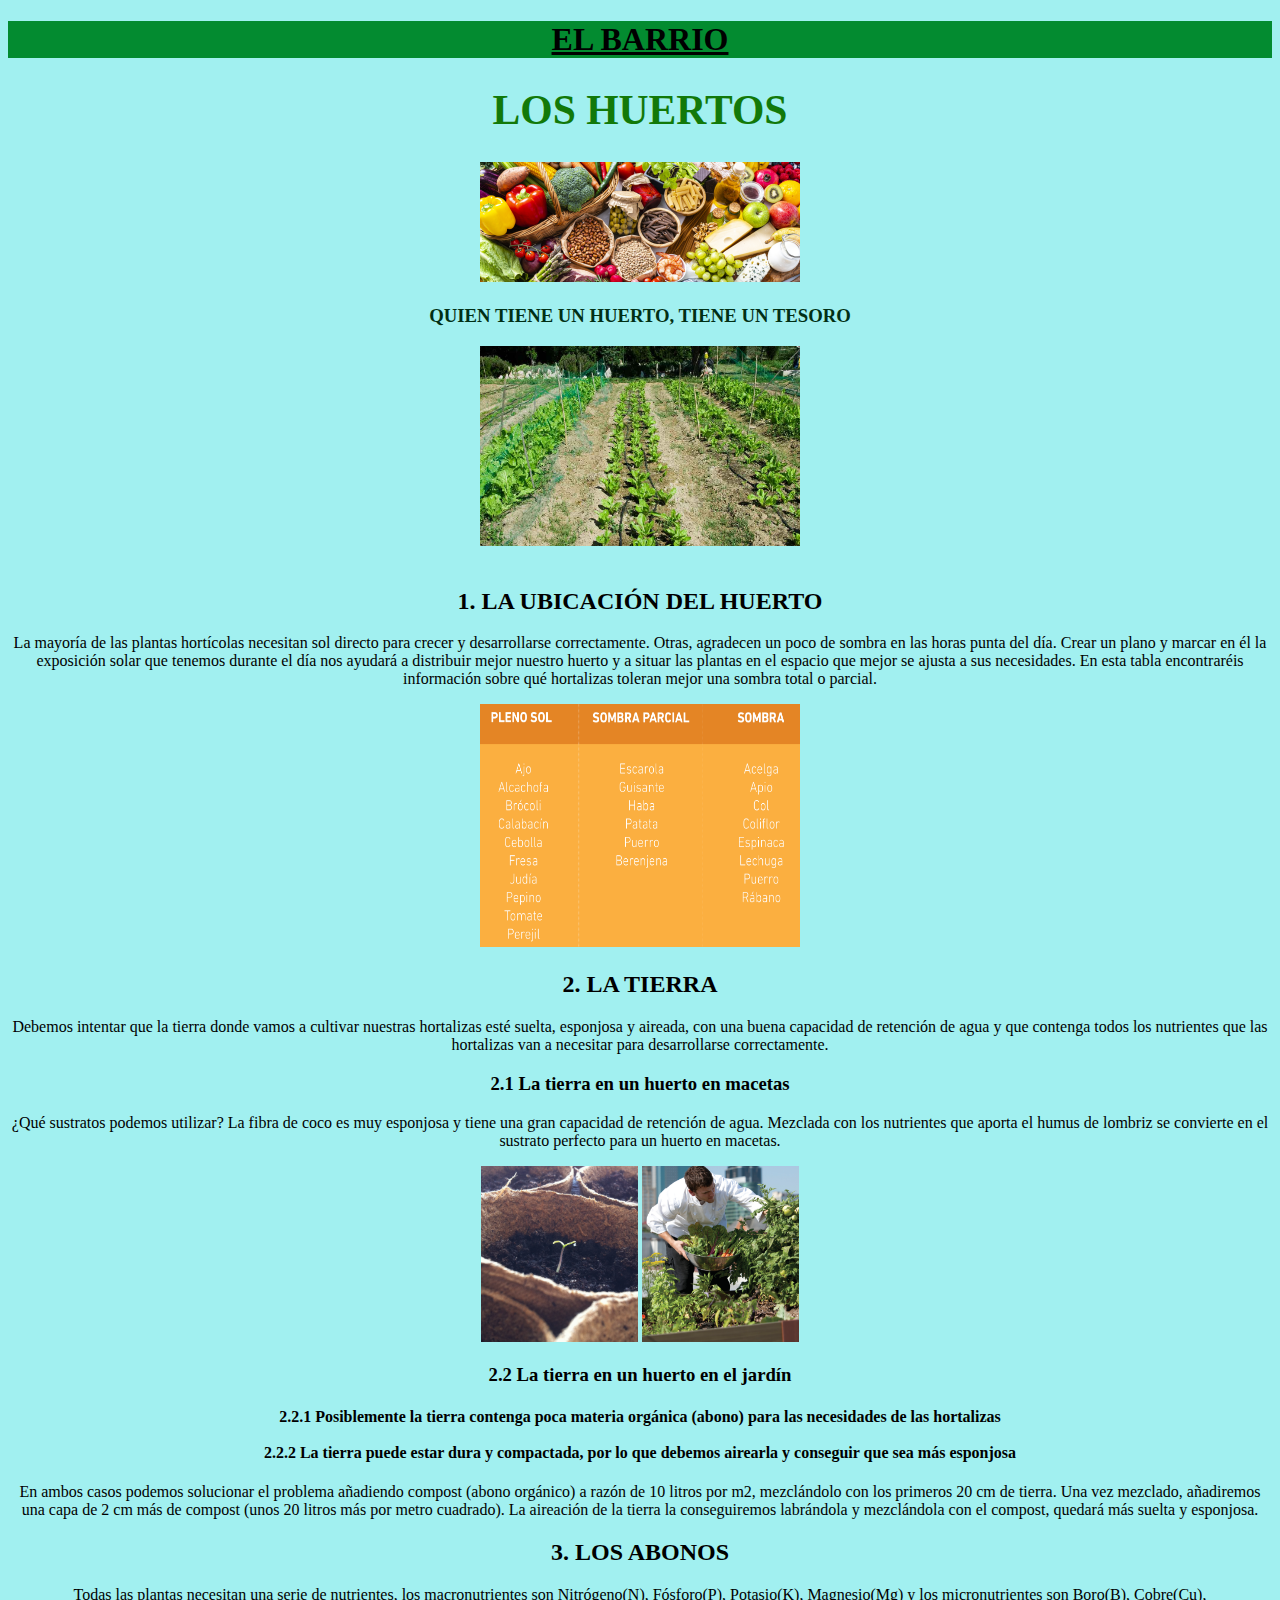
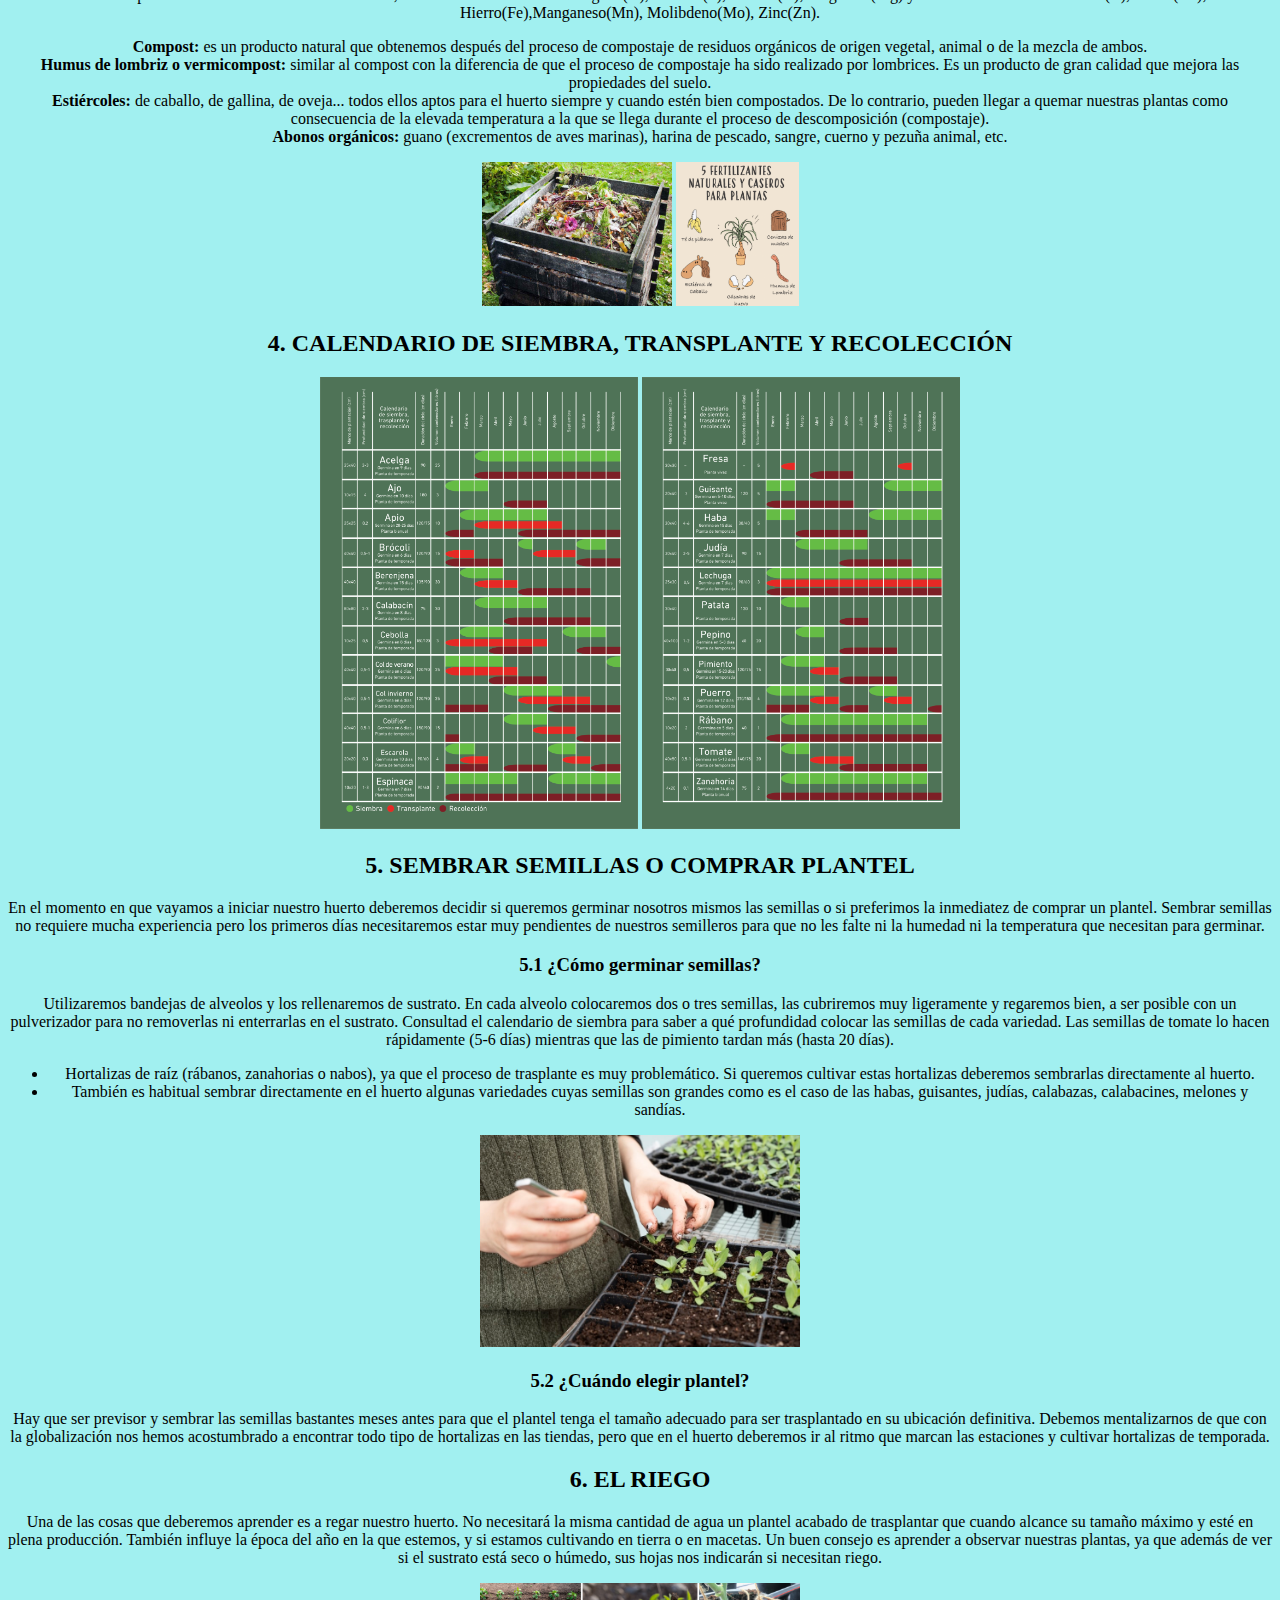
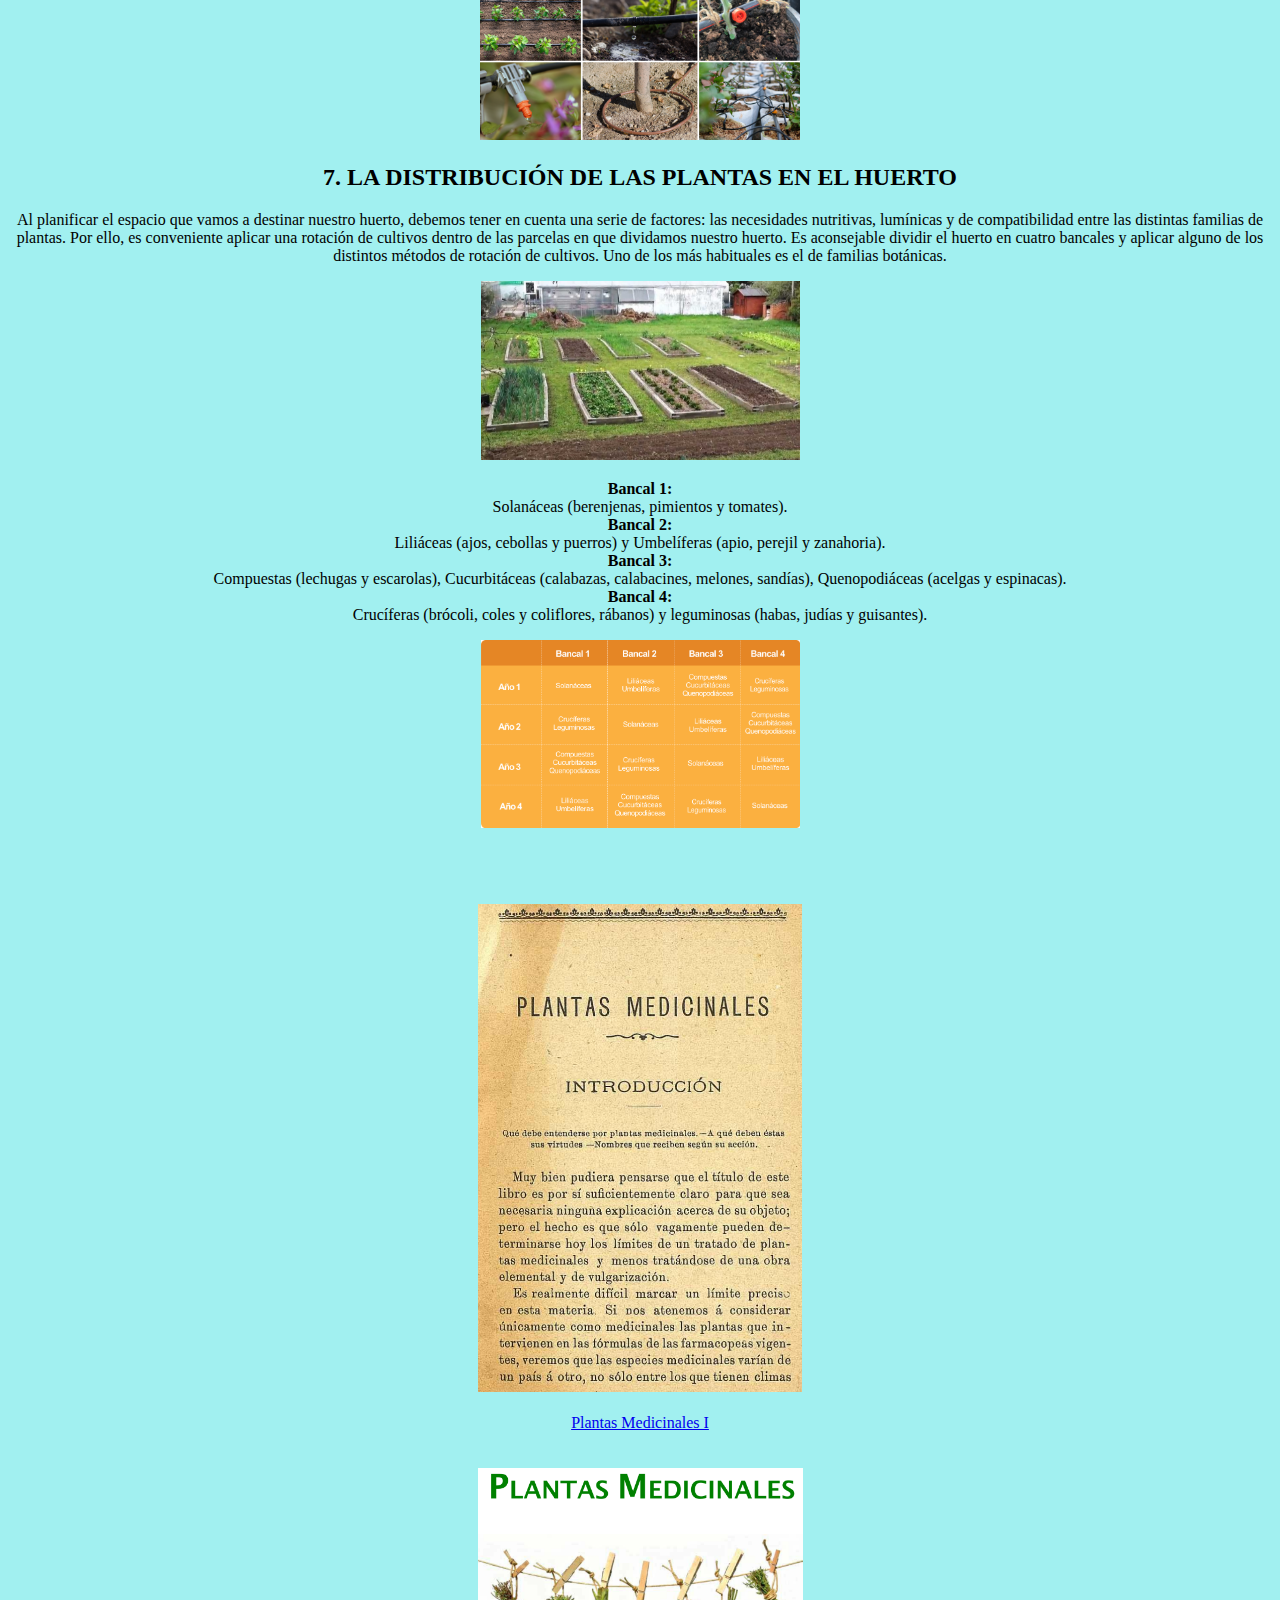
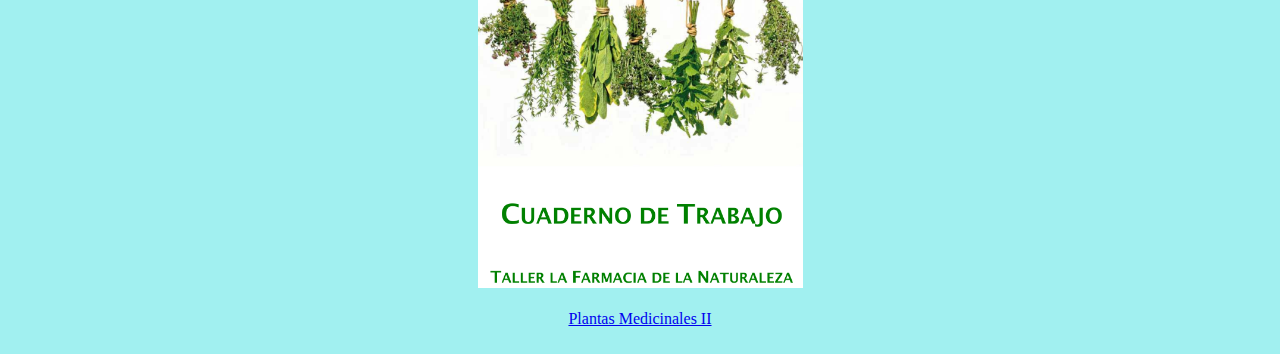
<file: huerto.html>
<!DOCTYPE html>
<html lang="en">
<head>
    <meta charset="UTF-8">
    <meta name="viewport" content="width=device-width, initial-scale=1.0">
    <meta http-equiv="X-UA-Compatible" content="ie=edge">
    <title>El Huerto</title>
</head>

<body style="background-color: rgb(161, 240, 240)">

<!-- Navegacion -->
<nav class="text-center justify-content-center align-self-center">
    <div class="background-overlay text-white py-5">
        <h1 style="font-size: 200%; text-align: center; 
        background-color: rgb(3, 139, 48);">
        <a href="index.html" style="color: black">EL BARRIO</a>
        </h1>
    </div>
</nav>

    <!-- Cabecera -->
<header class="main-header" style="text-align: center">
  <div class="container">
    <div class="row text-center">

          <h1 style="color: rgb(18, 121, 9);font-size: 260%;">LOS HUERTOS</h1>
          <img src="img/hue/fruVer.png" alt="space book" style="width:320px;height:120px">
          <h3 style="color: rgb(1, 47, 21);">QUIEN TIENE UN HUERTO, TIENE UN TESORO</h3>
          <img src="img/hue/era.jpg" alt="space book" style="width:320px;height:200px">

          <br><br>

          <div class="col-md-6 text-center justify-content-center align-self-center">
            <h2>1. LA UBICACIÓN DEL HUERTO</h2>
            <p> 
            La mayoría de las plantas hortícolas necesitan sol directo para crecer y desarrollarse correctamente.
            Otras, agradecen un poco de sombra en las horas punta del día.
            Crear un plano y marcar en él la exposición solar que tenemos durante el día nos ayudará a distribuir
            mejor nuestro huerto y a situar las plantas en el espacio que mejor se ajusta a sus necesidades.
            En esta tabla encontraréis información sobre qué hortalizas toleran mejor una sombra total o parcial.
            </p>
            <img src="img/hue/huerto0.png" alt="space book" style="width:320px;height:243px">
          </div>

          <div class="col-md-6 text-center justify-content-center align-self-center">
            <h2>2. LA TIERRA</h2>
            <p> 
              Debemos intentar que la tierra donde vamos a cultivar nuestras hortalizas esté suelta, esponjosa
              y aireada, con una buena capacidad de retención de agua y que contenga todos los nutrientes que
              las hortalizas van a necesitar para desarrollarse correctamente.
            </p>
            <h3>2.1 La tierra en un huerto en macetas </h3>
            <p>
              ¿Qué sustratos podemos utilizar?
              La fibra de coco es muy esponjosa y tiene una gran capacidad de retención de agua.
              Mezclada con los nutrientes que aporta el humus de lombriz se convierte en el sustrato perfecto
              para un huerto en macetas.
            </p>
            <img src="img/hue/tierra.PNG" alt="space book" style="width:157px;height:176px">
            <img src="img/hue/maceta.PNG" alt="space book" style="width:157px;height:176px">
            <h3>2.2 La tierra en un huerto en el jardín </h3>
            <h4>2.2.1 Posiblemente la tierra contenga poca materia orgánica (abono) para las necesidades de las hortalizas<br><br>
              2.2.2 La tierra puede estar dura y compactada, por lo que debemos airearla y conseguir que sea más esponjosa</h4>  
              <p>
              En ambos casos podemos solucionar el problema añadiendo compost (abono orgánico) a razón de 10 litros por m2,
              mezclándolo con los primeros 20 cm de tierra. Una vez mezclado, añadiremos una capa de 2 cm más de compost
              (unos 20 litros más por metro cuadrado). La aireación de la tierra la conseguiremos labrándola y mezclándola
              con el compost, quedará más suelta y esponjosa.
            </p>
              
          </div>
          
          <div class="col-md-6 text-center justify-content-center align-self-center">
            <h2>3. LOS ABONOS</h2>
            <p> 
              Todas las plantas necesitan una serie de nutrientes, los macronutrientes son Nitrógeno(N), Fósforo(P), Potasio(K),
              Magnesio(Mg) y los micronutrientes son Boro(B), Cobre(Cu), Hierro(Fe),Manganeso(Mn), Molibdeno(Mo), Zinc(Zn).
            </p>
            <p>
              <b>Compost:</b> es un producto natural que obtenemos después del proceso de compostaje de residuos orgánicos de origen vegetal,
              animal o de la mezcla de ambos.<br>
              <b>Humus de lombriz o vermicompost:</b> similar al compost con la diferencia de que el proceso de compostaje ha sido realizado
              por lombrices. Es un producto de gran calidad que mejora las propiedades del suelo.<br>
              <b>Estiércoles:</b> de caballo, de gallina, de oveja... todos ellos aptos para el huerto siempre y cuando estén bien compostados.
              De lo contrario, pueden llegar a quemar nuestras plantas como consecuencia de la elevada temperatura a la que se llega
              durante el proceso de descomposición (compostaje).<br>
              <b>Abonos orgánicos:</b> guano (excrementos de aves marinas), harina de pescado, sangre, cuerno y pezuña animal, etc.
            </p>
            <img src="img/hue/compost.jpg" alt="space book" style="width:190px;height:144px">
            <img src="img/hue/abonos.png" alt="space book" style="width:123px;height:144px">
            
          </div>

          <div class="col-md-6 text-center justify-content-center align-self-center">
            <h2>4. CALENDARIO DE SIEMBRA, TRANSPLANTE Y RECOLECCIÓN</h2>
            <img src="img/hue/calendario1.png" alt="space book" style="width:318px;height:452px">
            <img src="img/hue/calendario2.png" alt="space book" style="width:318px;height:452px">
          </div>

          <div class="col-md-6 text-center justify-content-center align-self-center">
            <h2>5. SEMBRAR SEMILLAS O COMPRAR PLANTEL</h2>
            <p> 
              En el momento en que vayamos a iniciar nuestro huerto deberemos decidir si queremos germinar nosotros mismos
              las semillas o si preferimos la inmediatez de comprar un plantel. Sembrar semillas no requiere mucha experiencia
              pero los primeros días necesitaremos estar muy pendientes de nuestros semilleros para que no les falte ni la humedad
              ni la temperatura que necesitan para germinar.
            </p>
            <h3>5.1 ¿Cómo germinar semillas?</h3>
            <p>
              Utilizaremos bandejas de alveolos y los rellenaremos de sustrato. En cada alveolo colocaremos dos o tres semillas,
              las cubriremos muy ligeramente y regaremos bien, a ser posible con un pulverizador para no removerlas ni enterrarlas
              en el sustrato. Consultad el calendario de siembra para saber a qué profundidad colocar las semillas de cada variedad.
              Las semillas de tomate lo hacen rápidamente (5-6 días) mientras que las de pimiento tardan más (hasta 20 días). 
            </p>
            <ul class="ml-auto">
              <li>
                Hortalizas de raíz (rábanos, zanahorias o nabos), ya que el proceso de trasplante es muy problemático. Si queremos
                cultivar estas hortalizas deberemos sembrarlas directamente al huerto.
              </li>
              <li>
                También es habitual sembrar directamente en el huerto algunas variedades cuyas semillas son grandes como es el caso
                de las habas, guisantes, judías, calabazas, calabacines, melones y sandías.
              </li>
            </ul>
            <img src="img/hue/alveolo.jpg" alt="space book" style="width:320px;height:212px">
            <h3>5.2 ¿Cuándo elegir plantel?</h3>
            <p>
              Hay que ser previsor y sembrar las semillas bastantes meses antes para que el plantel tenga el tamaño adecuado para ser
              trasplantado en su ubicación definitiva. Debemos mentalizarnos de que con la globalización nos hemos acostumbrado a
              encontrar todo tipo de hortalizas en las tiendas, pero que en el huerto deberemos ir al ritmo que marcan las estaciones
              y cultivar hortalizas de temporada.
            </p>

          </div>

          <div class="col-md-6 text-center justify-content-center align-self-center">
            <h2>6. EL RIEGO</h2>
            <p> 
              Una de las cosas que deberemos aprender es a regar nuestro huerto. No necesitará la misma cantidad de agua un
              plantel acabado de trasplantar que cuando alcance su tamaño máximo y esté en plena producción. También influye
              la época del año en la que estemos, y si estamos cultivando en tierra o en macetas. Un buen consejo es aprender
              a observar nuestras plantas, ya que además de ver si el sustrato está seco o húmedo, sus hojas nos indicarán si
              necesitan riego.
            </p>
            <img src="img/hue/regarHuerto.png" alt="space book" style="width:320px;height:157px">
          </div>

          <div class="col-md-6 text-center justify-content-center align-self-center">
            <h2>7. LA DISTRIBUCIÓN DE LAS PLANTAS EN EL HUERTO</h2>
            <p> 
              Al planificar el espacio que vamos a destinar nuestro huerto, debemos tener en cuenta una serie de factores:
              las necesidades nutritivas, lumínicas y de compatibilidad entre las distintas familias de plantas. Por ello,
              es conveniente aplicar una rotación de cultivos dentro de las parcelas en que dividamos nuestro huerto.
              Es aconsejable dividir el huerto en cuatro bancales y aplicar alguno de los distintos métodos de rotación
              de cultivos. Uno de los más habituales es el de familias botánicas.
            </p>
            <img src="img/hue/bancales.jpg" alt="space book" style="width:319px;height:179px">
            <p>
              <b>Bancal 1:</b><br>Solanáceas (berenjenas, pimientos y tomates).<br>
              <b>Bancal 2:</b><br>Liliáceas (ajos, cebollas y puerros) y Umbelíferas (apio, perejil y zanahoria).<br>
              <b>Bancal 3:</b><br>Compuestas (lechugas y escarolas), Cucurbitáceas (calabazas, calabacines, melones, sandías),
                Quenopodiáceas (acelgas y espinacas).<br>
              <b>Bancal 4:</b><br>Crucíferas (brócoli, coles y coliflores, rábanos) y leguminosas (habas, judías y guisantes).
            </p>
            <img src="img/hue/huerto2.png" alt="space book" style="width:319px;height:188px">
          </div>

          <br><br><br><br>

          <div class="col-md-6 text-center justify-content-center align-self-center">
            <img src="img/hue/plaMed.PNG" alt="space book" style="width:324px;height:488px"
            class="img-fluid d-none d-sm-block"><br><br>
            <a href="img/hue/PlaMed.pdf">Plantas Medicinales I<br></a>
            <br><br><img src="img/hue/plaFar.PNG" alt="space book" style="width:325px;height:420px"
            class="img-fluid d-none d-sm-block"><br><br>
            <a href="img/hue/PlaFar.pdf">Plantas Medicinales II<br><br></a>
          </div>
        
    </div>
  </div>      
</header>

</body>
</file>
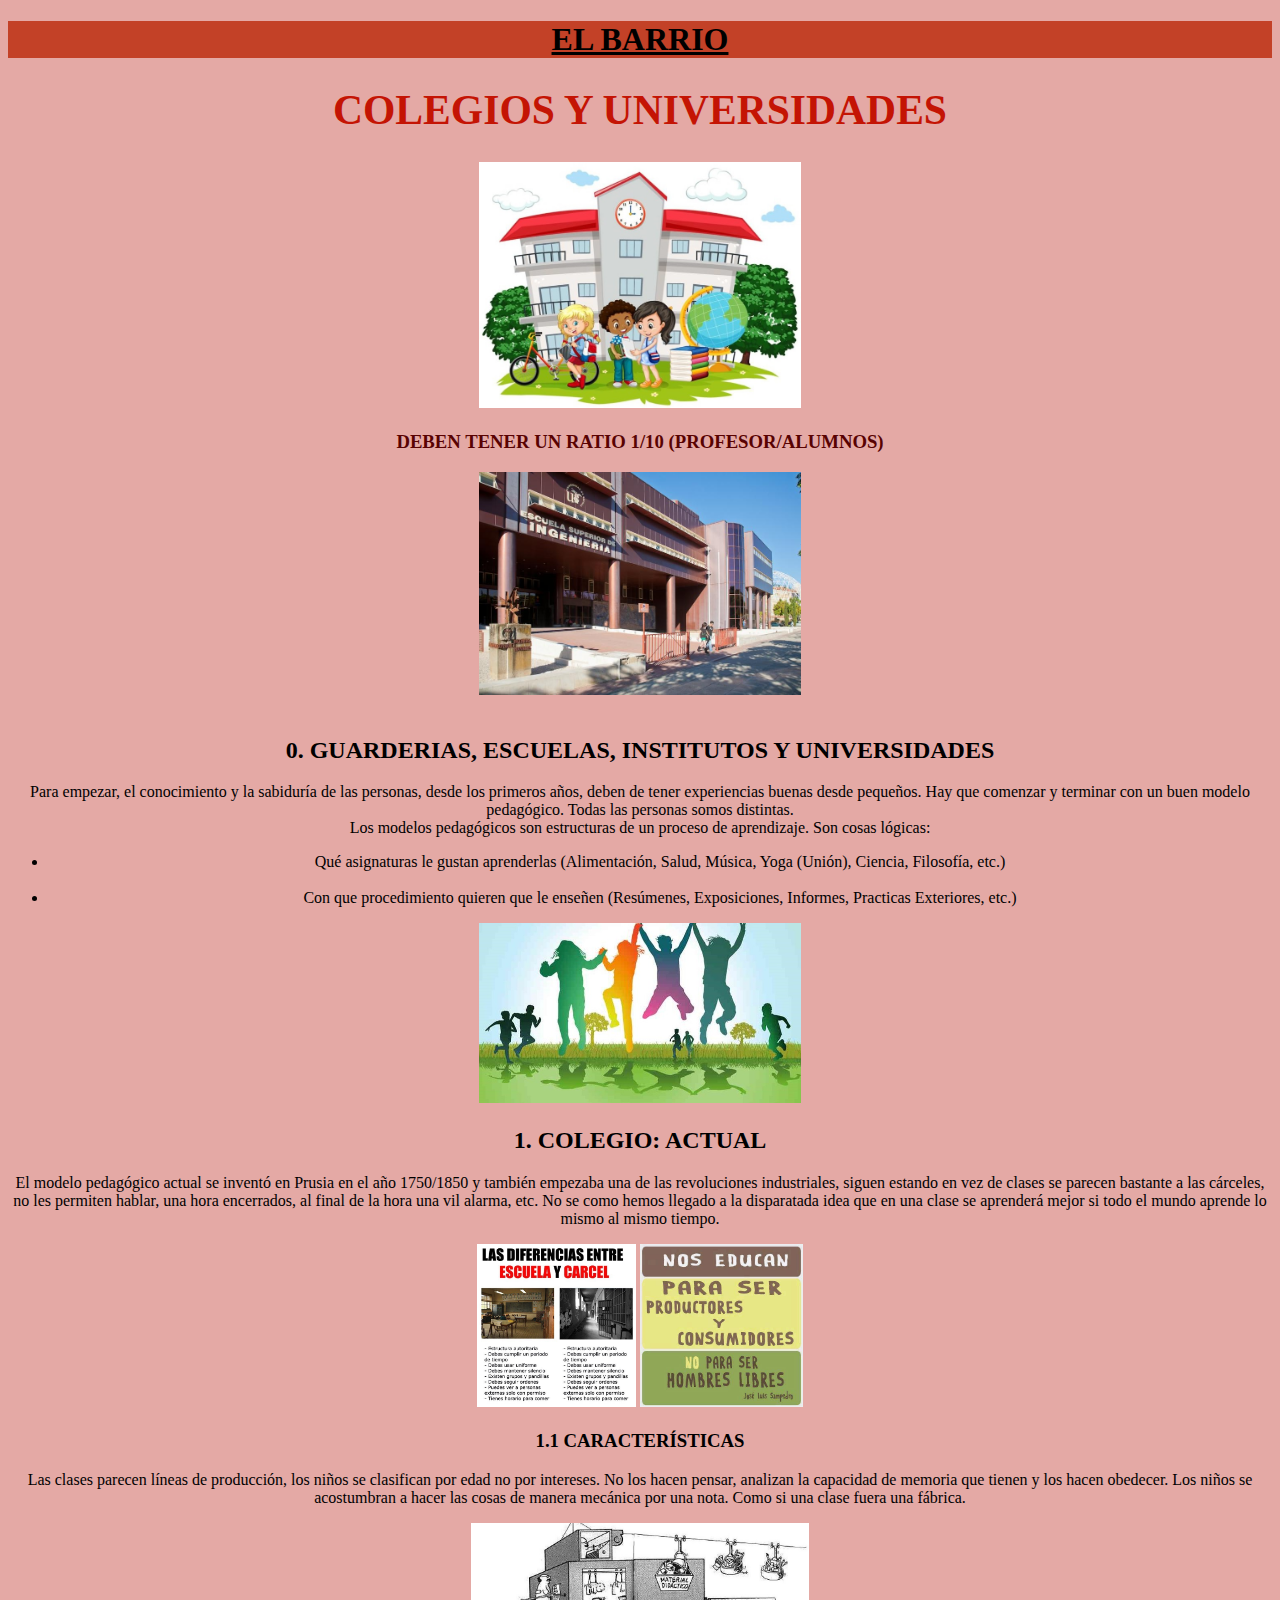
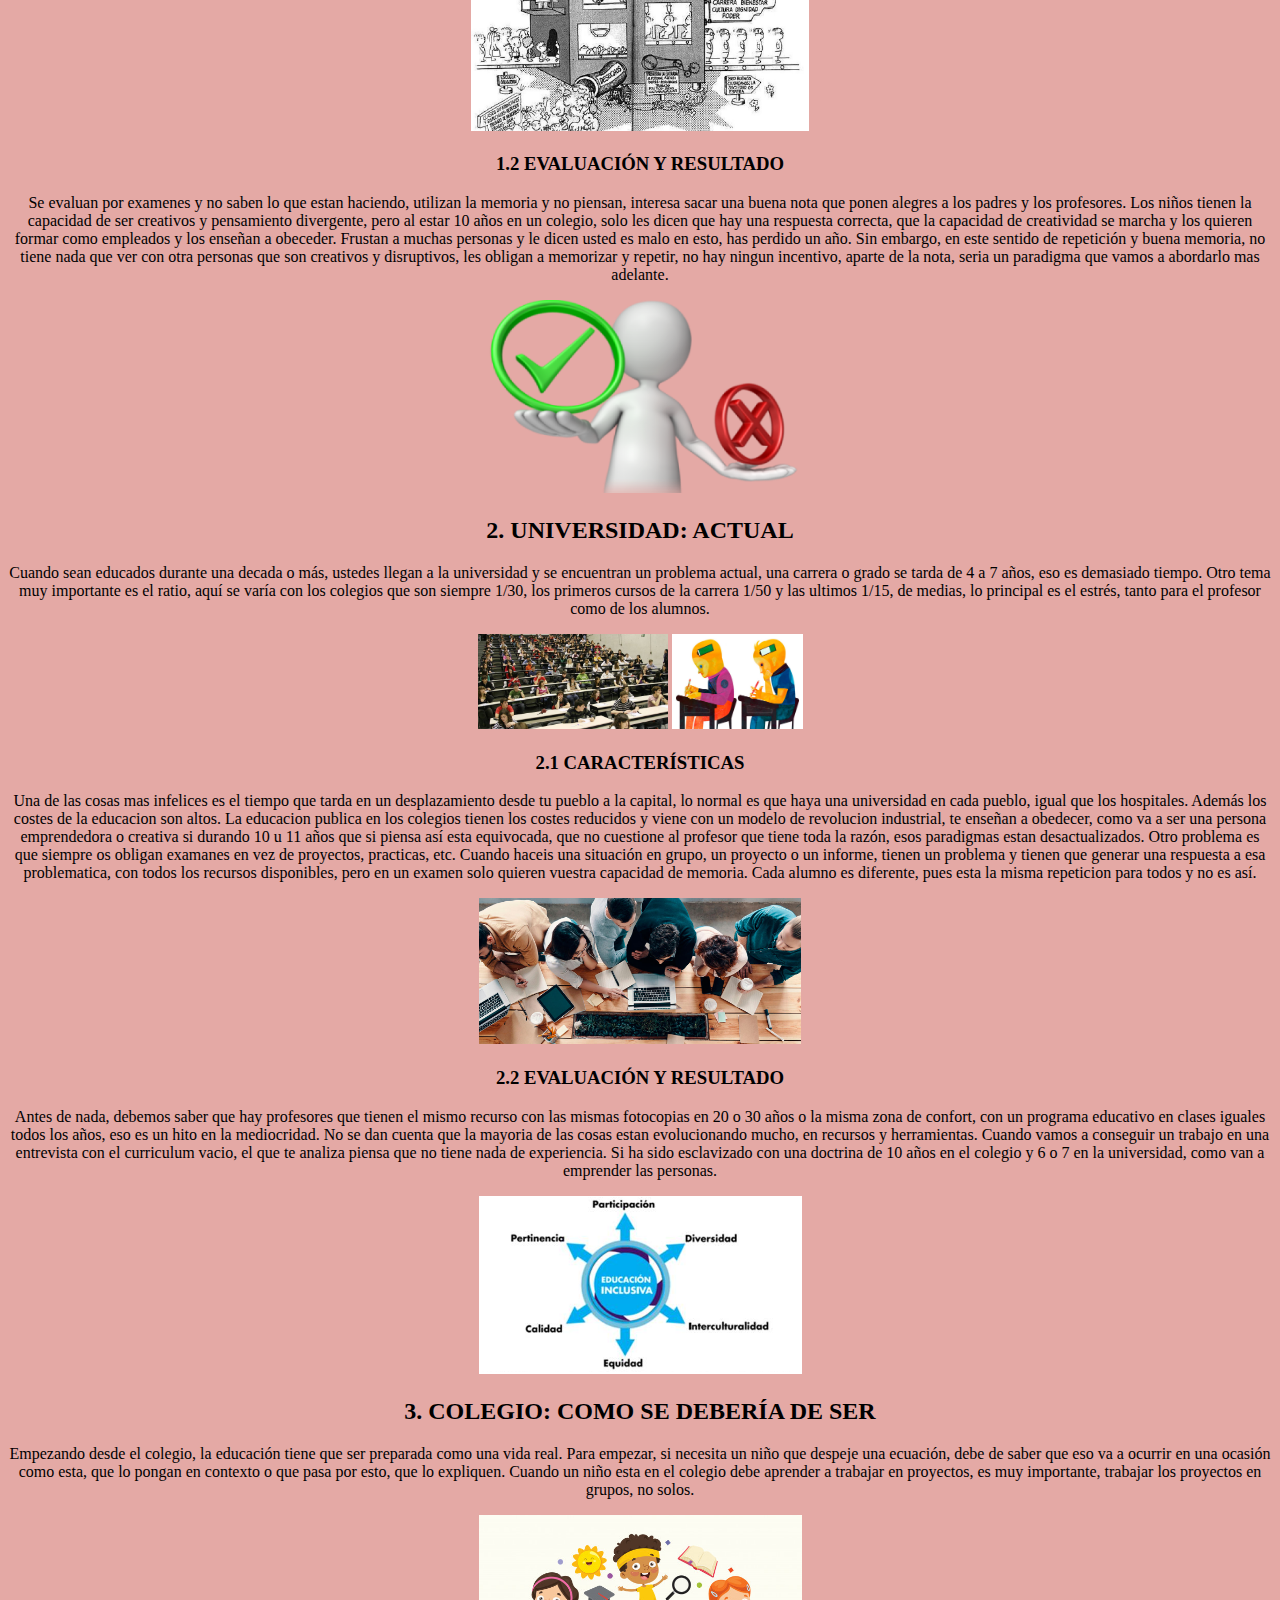
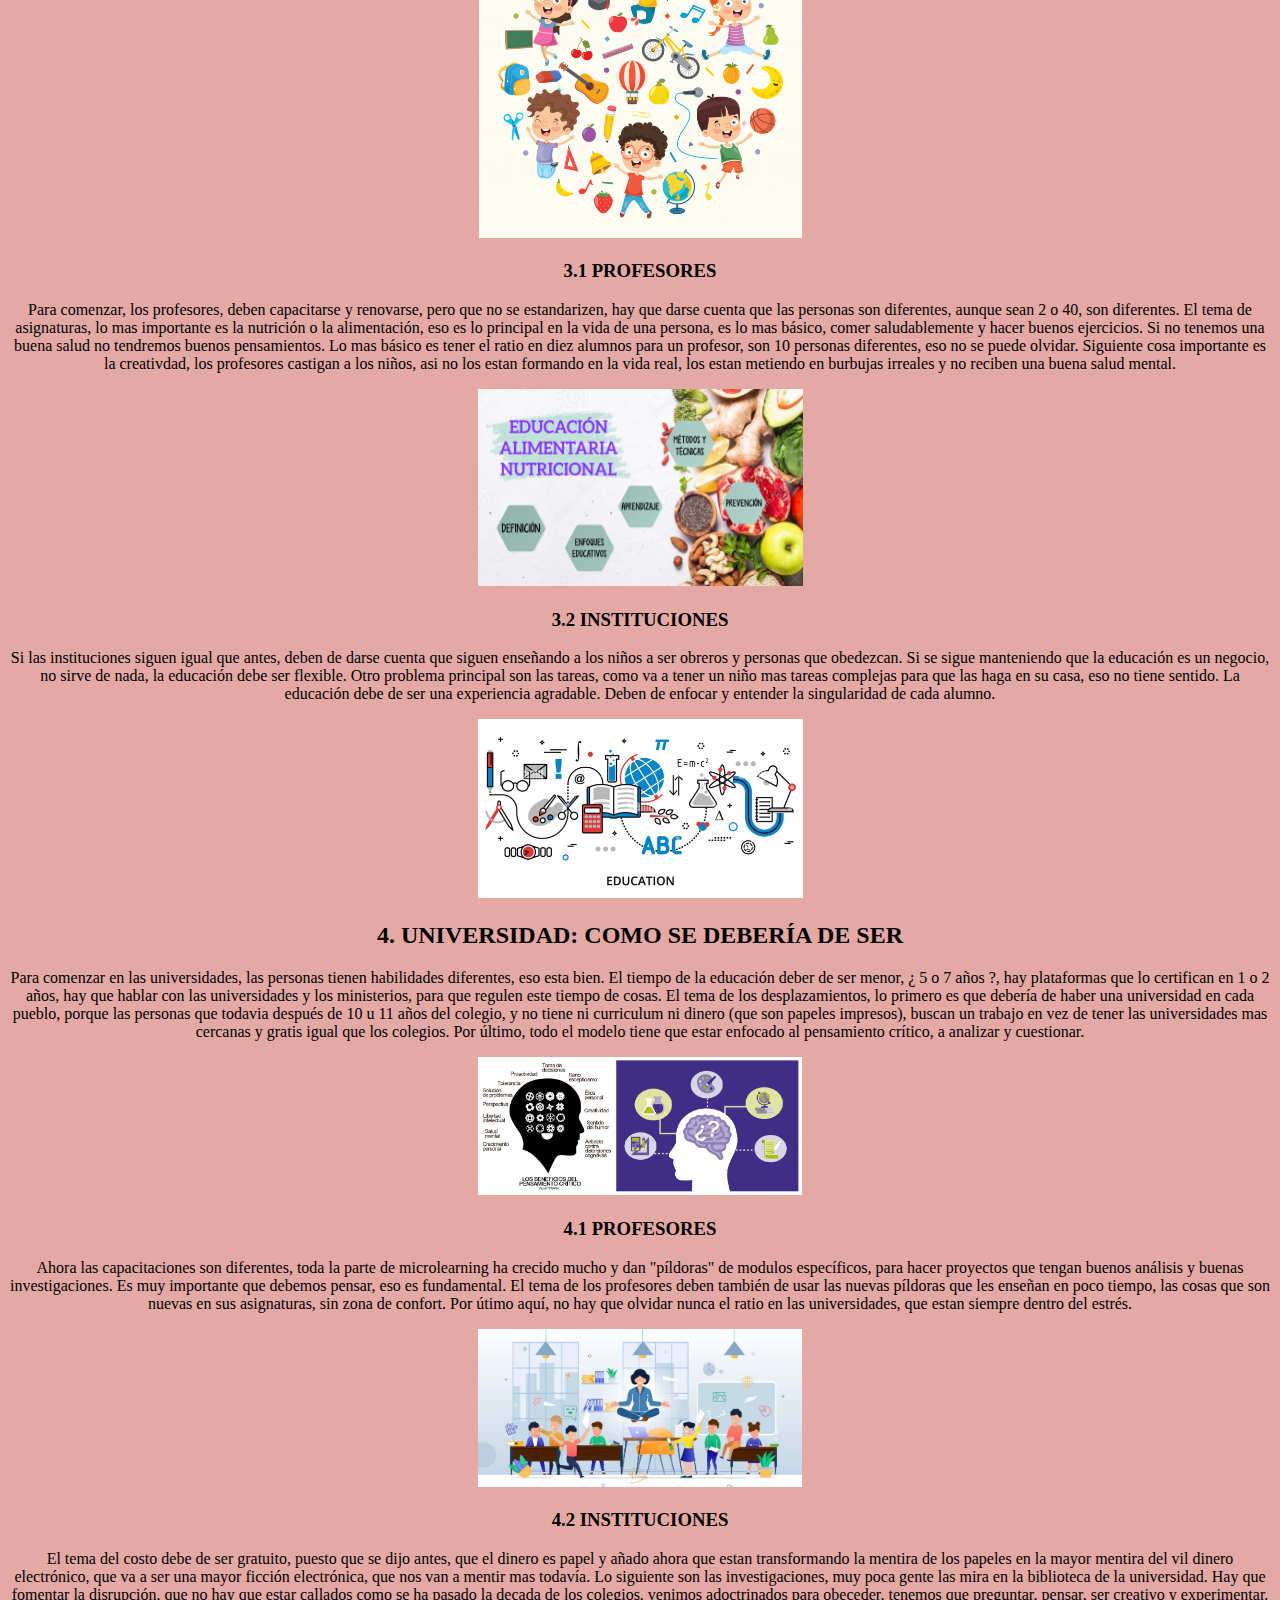
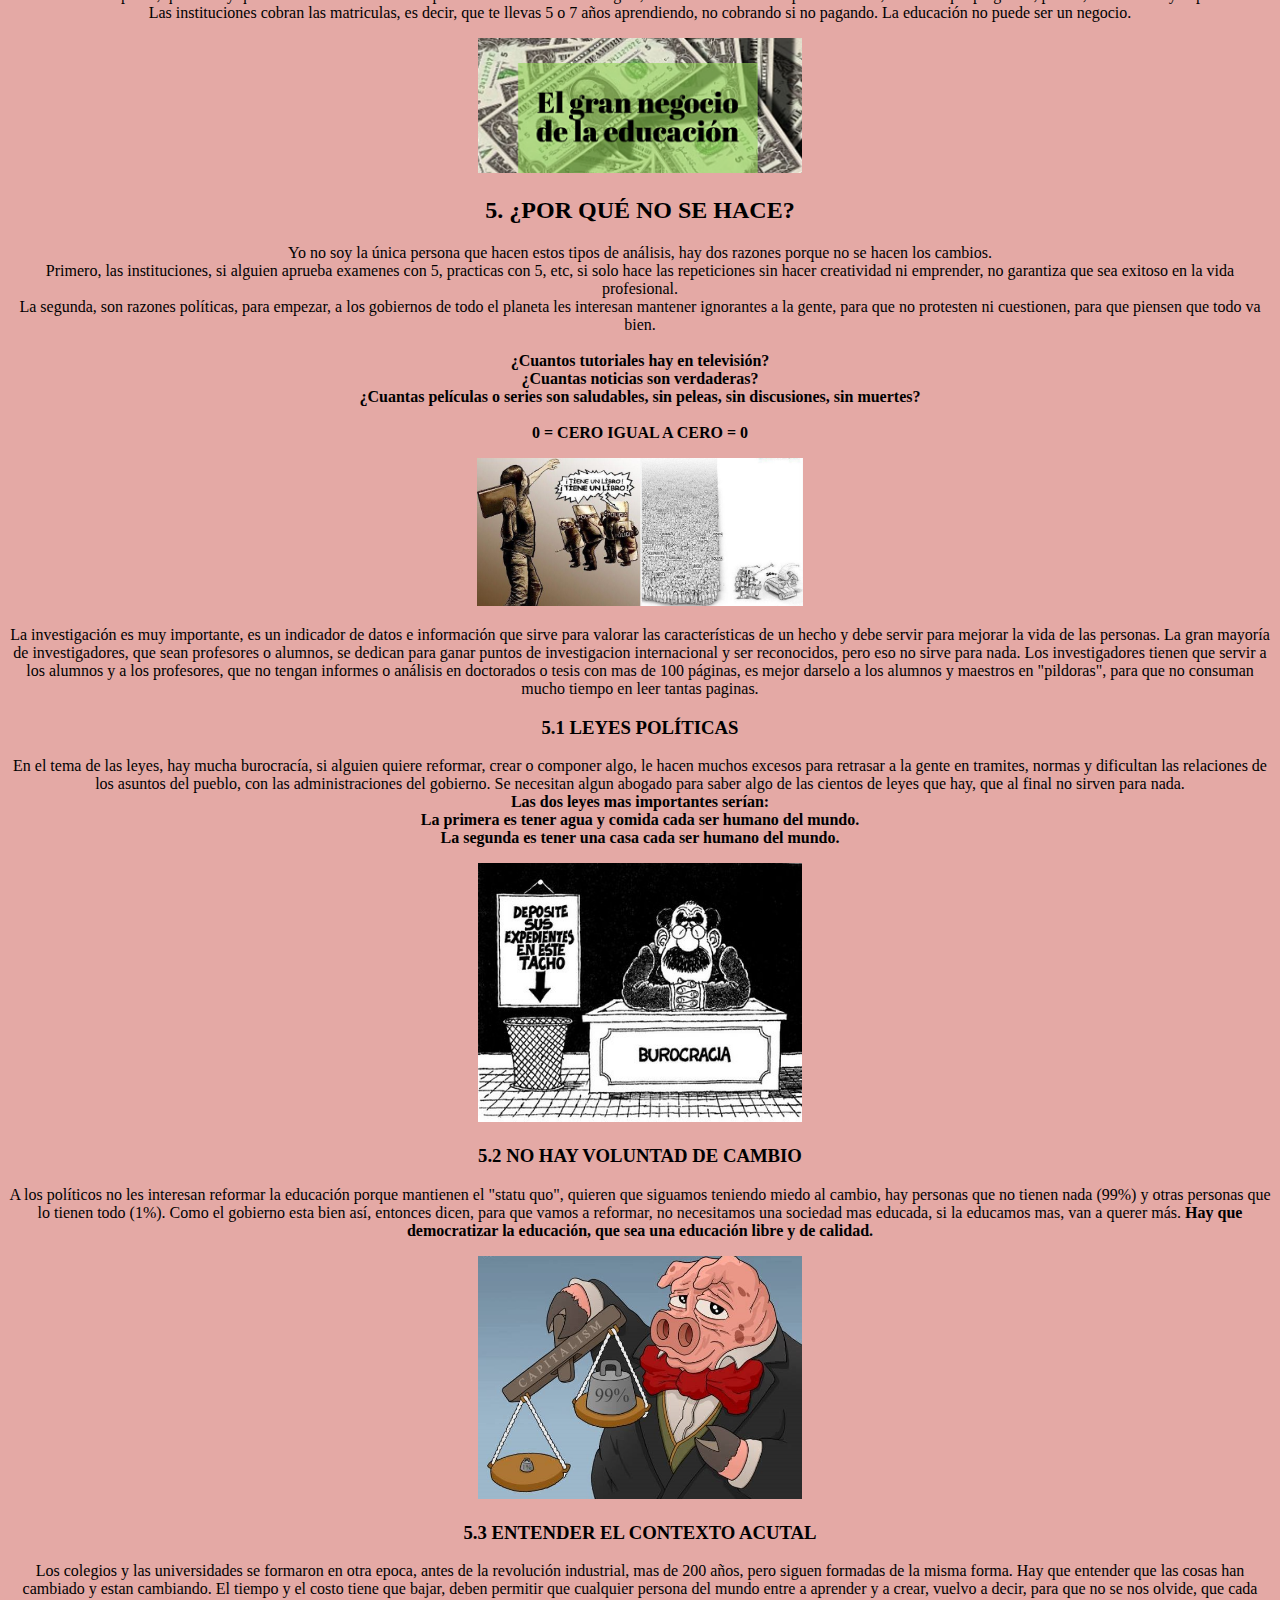
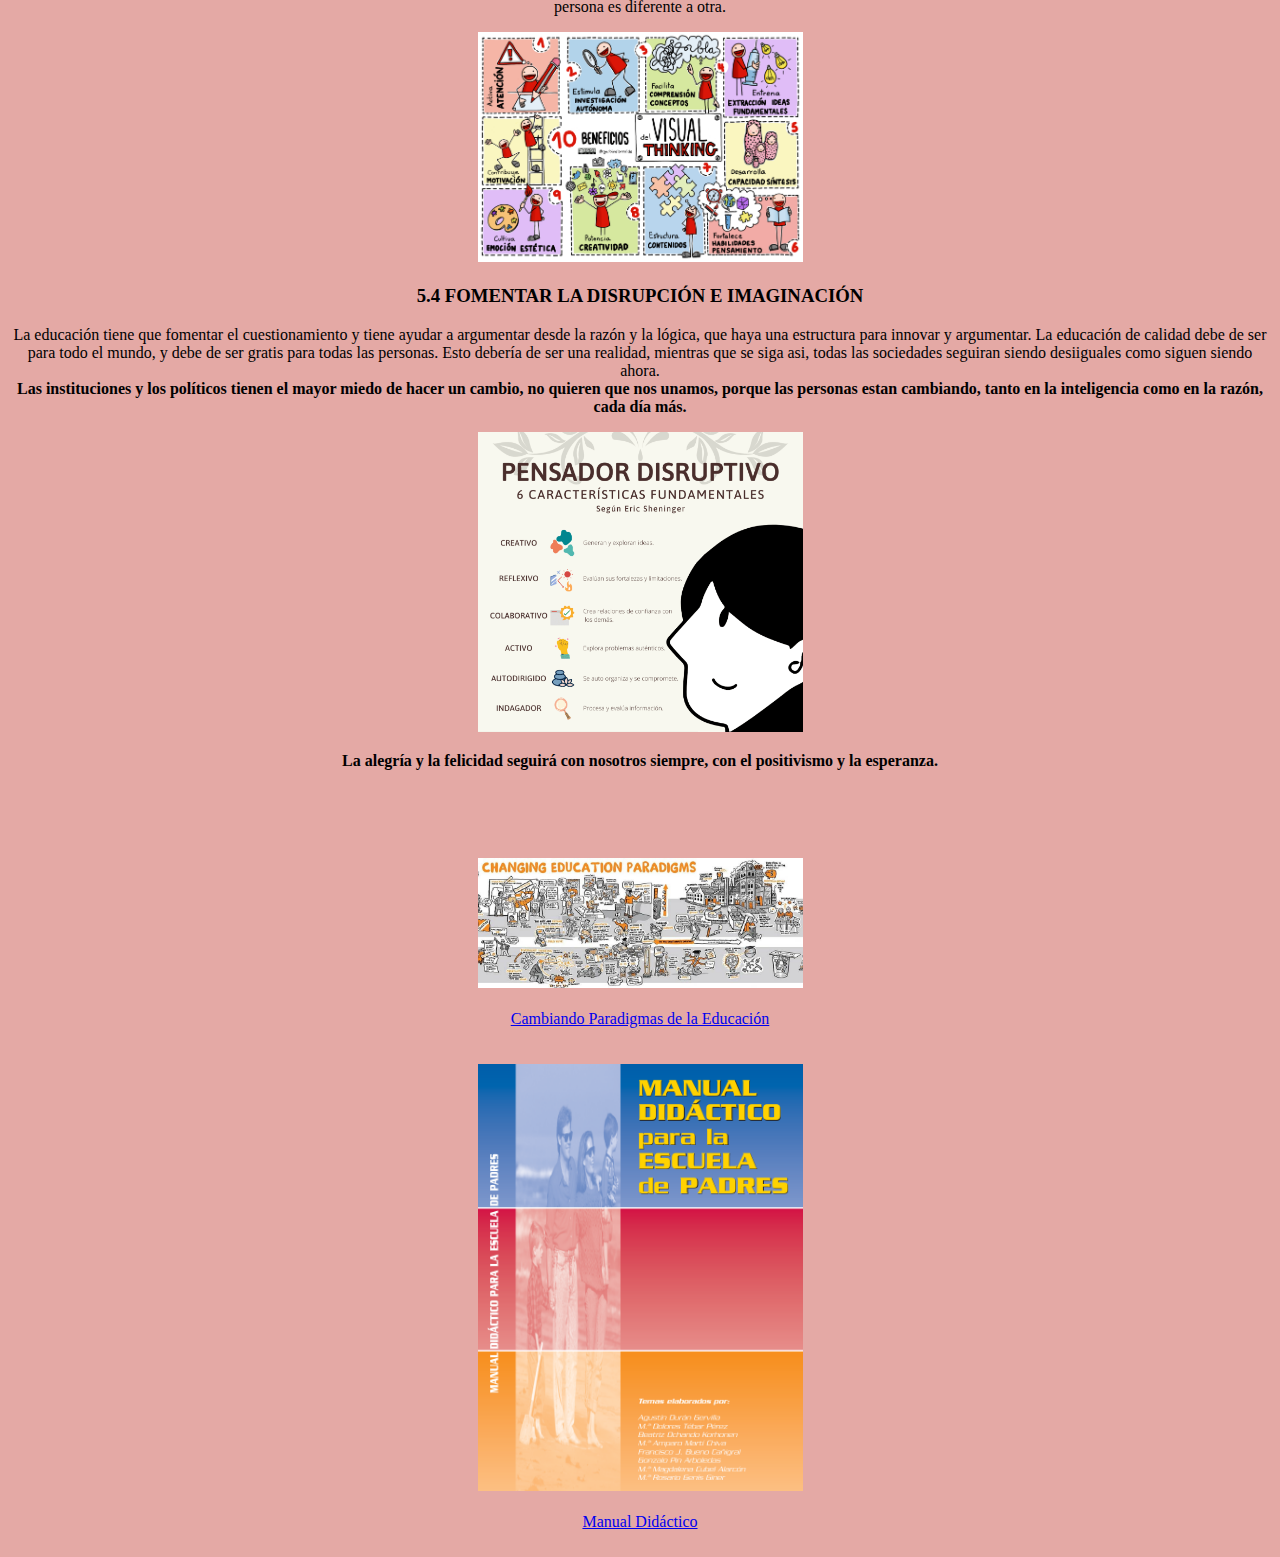
<file: maestro.html>
<!DOCTYPE html>
<html lang="en">
<head>
    <meta charset="UTF-8">
    <meta name="viewport" content="width=device-width, initial-scale=1.0">
    <meta http-equiv="X-UA-Compatible" content="ie=edge">
    <title>El Colegio</title>
</head>

<body style="background-color: rgb(228, 169, 165)">

<!-- Navegacion -->
  <nav class="text-center justify-content-center align-self-center">
    <div class="background-overlay text-white py-5">
        <h1 style="font-size: 200%; text-align: center; 
        background-color: rgb(195, 65, 39);">
        <a href="index.html" style="color: black">EL BARRIO</a>
        </h1>
    </div>
  </nav>

    <!-- Cabecera -->
  <header class="main-header" style="text-align: center;"> 
      
    <div class="container">
      <div class="row">
          
        <h1 style="color: rgb(196, 20, 4);font-size: 260%;">COLEGIOS Y UNIVERSIDADES</h1>
        <img src="img/col/colegios.jpg" alt="space book" style="width:322px;height:246px">
        <h3 style="color: rgb(89, 2, 2);">DEBEN TENER UN RATIO 1/10 (PROFESOR/ALUMNOS)</h3>
        <img src="img/col/etsi.jpg" alt="space book" style="width:322px;height:223px">
         
        <br><br>

        <div class="col-md-6 text-center justify-content-center align-self-center">
          <h2>0. GUARDERIAS, ESCUELAS, INSTITUTOS Y UNIVERSIDADES</h2>
          <p> 
          Para empezar, el conocimiento y la sabiduría de las personas, desde los primeros años, deben de tener
          experiencias buenas desde pequeños. Hay que comenzar y terminar con un buen modelo pedagógico. Todas las personas
          somos distintas.<br> Los modelos pedagógicos son estructuras de un proceso de aprendizaje. Son cosas lógicas:<br> 
          <ul>
           <li>
             Qué asignaturas le gustan aprenderlas (Alimentación, Salud, Música, Yoga (Unión), Ciencia, Filosofía, etc.)<br><br>
           </li> 
           <li>
            Con que procedimiento quieren que le enseñen (Resúmenes, Exposiciones, Informes, Practicas Exteriores, etc.)
           </li>
          </ul>
        </p>
          <img src="img/col/modPed.jpg" alt="space book" style="width:322px;height:180px">
        </div>

        <div class="col-md-6 text-center justify-content-center align-self-center">
          <h2>1. COLEGIO: ACTUAL</h2>
          <p> 
            El modelo pedagógico actual se inventó en Prusia en el año 1750/1850 y también empezaba una de las revoluciones
            industriales, siguen estando en vez de clases se parecen bastante a las cárceles, no les permiten hablar, una
            hora encerrados, al final de la hora una vil alarma, etc. No se como hemos llegado a la disparatada idea que en
            una clase se aprenderá mejor si todo el mundo aprende lo mismo al mismo tiempo.
          </p>
          <img src="img/col/claCar.jpg" alt="space book" style="width: 159px;height:163px">
          <img src="img/col/claCon.jpg" alt="space book" style="width:163px;height:163px">
        </div>

        <div class="col-md-6 text-center justify-content-center align-self-center">
          <h3>1.1 CARACTERÍSTICAS</h3>
          <p> 
            Las clases parecen líneas de producción, los niños se clasifican por edad no por intereses. No los hacen pensar,
            analizan la capacidad de memoria que tienen y los hacen obedecer. Los niños se acostumbran a hacer las cosas
            de manera mecánica por una nota. Como si una clase fuera una fábrica.
          </p>
          <img src="img/col/claFab.jpg" alt="space book" style="width:338px;height:208px">
        </div>

        <div class="col-md-6 text-center justify-content-center align-self-center">
          <h3>1.2 EVALUACIÓN Y RESULTADO</h3>
          <p> 
            Se evaluan por examenes y no saben lo que estan haciendo, utilizan la memoria y no piensan, interesa sacar una
            buena nota que ponen alegres a los padres y los profesores. Los niños tienen la capacidad de ser creativos
            y pensamiento divergente, pero al estar 10 años en un colegio, solo les dicen que hay una respuesta correcta,
            que la capacidad de creatividad se marcha y los quieren formar como empleados y los enseñan a obeceder. Frustan a
            muchas personas y le dicen usted es malo en esto, has perdido un año. Sin embargo, en este sentido de repetición
            y buena memoria, no tiene nada que ver con otra personas que son creativos y disruptivos, les obligan a memorizar y
            repetir, no hay ningun incentivo, aparte de la nota, seria un paradigma que vamos a abordarlo mas adelante.
          </p>
          <img src="img/col/evaRes.png" alt="space book" style="width:321px;height:193px">
        </div>

        <div class="col-md-6 text-center justify-content-center align-self-center">
          <h2>2. UNIVERSIDAD: ACTUAL </h2>
          <p> 
            Cuando sean educados durante una decada o más, ustedes llegan a la universidad y se encuentran un problema actual,
            una carrera o grado se tarda de 4 a 7 años, eso es demasiado tiempo. Otro tema muy importante es el ratio, aquí
            se varía con los colegios que son siempre 1/30, los primeros cursos de la carrera 1/50 y las ultimos 1/15, de medias, lo
            principal es el estrés, tanto para el profesor como de los alumnos.
          </p>
          <img src="img/col/uni1.jpg" alt="space book" style="width:190px;height:95px">
          <img src="img/col/uni0.jpg" alt="space book" style="width:131px;height:95px">
        </div>

        <div class="col-md-6 text-center justify-content-center align-self-center">
          <h3>2.1 CARACTERÍSTICAS</h3>
          <p> 
            Una de las cosas mas infelices es el tiempo que tarda en un desplazamiento desde tu pueblo a la capital, lo normal
            es que haya una universidad en cada pueblo, igual que los hospitales. Además los costes de la educacion son altos.
            La educacion publica en los colegios tienen los costes reducidos y viene con un modelo de revolucion industrial, te enseñan
            a obedecer, como va a ser una persona emprendedora o creativa si durando 10 u 11 años que si piensa así esta equivocada,
            que no cuestione al profesor que tiene toda la razón, esos paradigmas estan desactualizados. Otro problema es que siempre
            os obligan examanes en vez de proyectos, practicas, etc. Cuando haceis una situación en grupo, un proyecto o un informe,
            tienen un problema y tienen que generar una respuesta a esa problematica, con todos los recursos disponibles, pero en
            un examen solo quieren vuestra capacidad de memoria. Cada alumno es diferente, pues esta la misma repeticion para
            todos y no es así.                                       
          </p>
          <img src="img/col/uniEmp.jpg" alt="space book" style="width:322px;height:146px">
        </div>

        <div class="col-md-6 text-center justify-content-center align-self-center">
          <h3>2.2 EVALUACIÓN Y RESULTADO</h3>
          <p> 
            Antes de nada, debemos saber que hay profesores que tienen el mismo recurso con las mismas fotocopias en 20 o 30 años
            o la misma zona de confort, con un programa educativo en clases iguales todos los años, eso es un hito en la mediocridad.
            No se dan cuenta que la mayoria de las cosas estan evolucionando mucho, en recursos y herramientas. Cuando vamos a
            conseguir un trabajo en una entrevista con el curriculum vacio, el que te analiza piensa que no tiene nada de experiencia.
            Si ha sido esclavizado con una doctrina de 10 años en el colegio y 6 o 7 en la universidad, como van a emprender las personas.
          </p>
          <img src="img/col/uniCar.png" alt="space book" style="width:323px;height:178px">
        </div>

        <div class="col-md-6 text-center justify-content-center align-self-center">
          <h2>3. COLEGIO: COMO SE DEBERÍA DE SER</h2>
          <p> 
            Empezando desde el colegio, la educación tiene que ser preparada como una vida real. Para empezar, si necesita
            un niño que despeje una ecuación, debe de saber que eso va a ocurrir en una ocasión como esta, que lo pongan en
            contexto o que pasa por esto, que lo expliquen. Cuando un niño esta en el colegio debe aprender a trabajar en
            proyectos, es muy importante, trabajar los proyectos en grupos, no solos.
          </p>
          <img src="img/col/colDeb.jpg" alt="space book" style="width:323px;height:323px">
        </div>

        <div class="col-md-6 text-center justify-content-center align-self-center">
          <h3>3.1 PROFESORES</h3>
          <p> 
            Para comenzar, los profesores, deben capacitarse y renovarse, pero que no se estandarizen, hay que darse cuenta que
            las personas son diferentes, aunque sean 2 o 40, son diferentes. El tema de asignaturas, lo mas importante es la nutrición
            o la alimentación, eso es lo principal en la vida de una persona, es lo mas básico, comer saludablemente y hacer
            buenos ejercicios. Si no tenemos una buena salud no tendremos buenos pensamientos. Lo mas básico es tener el ratio en
            diez alumnos para un profesor, son 10 personas diferentes, eso no se puede olvidar. Siguiente cosa importante es la
            creativdad, los profesores castigan a los niños, asi no los estan formando en la vida real, los estan metiendo en
            burbujas irreales y no reciben una buena salud mental.      
          </p>
          <img src="img/col/aliNut.png" alt="space book" style="width:325px;height:197px">
        </div>

        <div class="col-md-6 text-center justify-content-center align-self-center">
          <h3>3.2 INSTITUCIONES</h3>
          <p> 
            Si las instituciones siguen igual que antes, deben de darse cuenta que siguen enseñando a los niños a ser obreros
            y personas que obedezcan. Si se sigue manteniendo que la educación es un negocio, no sirve de nada, la educación debe
            ser flexible. Otro problema principal son las tareas, como va a tener un niño mas tareas complejas para que las haga
            en su casa, eso no tiene sentido. La educación debe de ser una experiencia agradable. Deben de enfocar y entender la
            singularidad de cada alumno.
          </p>
          <img src="img/col/eduInt.jpg" alt="space book" style="width:325px;height:179px">
        </div>
        
        <div class="col-md-6 text-center justify-content-center align-self-center">
          <h2>4. UNIVERSIDAD: COMO SE DEBERÍA DE SER</h2>
          <p> Para comenzar en las universidades, las personas tienen habilidades diferentes, eso esta bien. El tiempo de la
            educación deber de ser menor, ¿ 5 o 7 años ?, hay plataformas que lo certifican en 1 o 2 años, hay que hablar con las
            universidades y los ministerios, para que regulen este tiempo de cosas. El tema de los desplazamientos, lo primero es
            que debería de haber una universidad en cada pueblo, porque las personas que todavia después de 10 u 11 años del
            colegio, y no tiene ni curriculum ni dinero (que son papeles impresos), buscan un trabajo en vez de tener las universidades
            mas cercanas y gratis igual que los colegios. Por último, todo el modelo tiene que estar enfocado al pensamiento
            crítico, a analizar y cuestionar.
          </p>
          <img src="img/col/pemCri0.jpg" alt="space book" style="width:324px;height:138px">
        </div>

        <div class="col-md-6 text-center justify-content-center align-self-center">
          <h3>4.1 PROFESORES</h3>
          <p> 
            Ahora las capacitaciones son diferentes, toda la parte de microlearning ha crecido mucho y dan "píldoras" de modulos
            específicos, para hacer proyectos que tengan buenos análisis y buenas investigaciones. Es muy importante que debemos
            pensar, eso es fundamental. El tema de los profesores deben también de usar las nuevas píldoras que les enseñan en
            poco tiempo, las cosas que son nuevas en sus asignaturas, sin zona de confort. Por útimo aquí, no hay que olvidar
            nunca el ratio en las universidades, que estan siempre dentro del estrés.
          </p>
          <img src="img/col/inteligenciaEmocional.jpg" alt="space book" style="width:324px;height:158px">
        </div>

        <div class="col-md-6 text-center justify-content-center align-self-center">
          <h3>4.2 INSTITUCIONES</h3>
          <p> 
           El tema del costo debe de ser gratuito, puesto que se dijo antes, que el dinero es papel y añado ahora que estan
           transformando la mentira de los papeles en la mayor mentira del vil dinero electrónico, que va a ser una mayor ficción
           electrónica, que nos van a mentir mas todavía. Lo siguiente son las investigaciones, muy poca gente las mira en la
           biblioteca de la universidad. Hay que fomentar la disrupción, que no hay que estar callados como se ha pasado la decada
           de los colegios, venimos adoctrinados para obeceder, tenemos que preguntar, pensar, ser creativo y experimentar.
           Las instituciones cobran las matriculas, es decir, que te llevas 5 o 7 años aprendiendo, no cobrando si no pagando.
           La educación no puede ser un negocio.
          </p>
          <img src="img/col/negUni.png" alt="space book" style="width:324px;height:135px">
        </div>

        <div class="col-md-6 text-center justify-content-center align-self-center">
          <h2>5. ¿POR QUÉ NO SE HACE?</h2>
          <p> Yo no soy la única persona que hacen estos tipos de análisis, hay dos razones porque no se hacen los cambios.<br>
            Primero, las instituciones, si alguien aprueba examenes con 5, practicas con 5, etc, si solo hace las repeticiones
            sin hacer creatividad ni emprender, no garantiza que sea exitoso en la vida profesional. <br>
            La segunda, son razones políticas, para empezar, a los gobiernos de todo el planeta les interesan mantener ignorantes
            a la gente, para que no protesten ni cuestionen, para que piensen que todo va bien. <br><br>
            <b>¿Cuantos tutoriales hay en televisión?<br>
            ¿Cuantas noticias son verdaderas?<br>
            ¿Cuantas películas o series son saludables, sin peleas, sin discusiones, sin muertes?<br><br>
            0 = CERO IGUAL A CERO = 0</b>
          </p>
          <img src="img/col/tvVil.jpg" alt="space book" style="width:326px;height:148px">
          <P>
            La investigación es muy importante, es un indicador de datos e información que sirve para
            valorar las características de un hecho y debe servir para mejorar la vida de las personas.
            La gran mayoría de investigadores, que sean profesores o alumnos, se dedican para ganar puntos de investigacion
            internacional y ser reconocidos, pero eso no sirve para nada. Los investigadores tienen que
            servir a los alumnos y a los profesores, que no tengan informes o análisis
            en doctorados o tesis con mas de 100 páginas, es mejor darselo a los alumnos y maestros en "pildoras",
            para que no consuman mucho tiempo en leer tantas paginas.
          </P>
        </div>

        <div class="col-md-6 text-center justify-content-center align-self-center">
          <h3>5.1 LEYES POLÍTICAS</h3>
          <p> 
            En el tema de las leyes, hay mucha burocracía, si alguien quiere reformar, crear o componer algo,
            le hacen muchos excesos para retrasar a la gente en tramites, normas y dificultan las relaciones de
            los asuntos del pueblo, con las administraciones del gobierno. Se necesitan algun abogado para saber
            algo de las cientos de leyes que hay, que al final no sirven para nada.<br>
            <b>Las dos leyes mas importantes serían:<br>
            La primera es tener agua y comida cada ser humano del mundo.<br>
            La segunda es tener una casa cada ser humano del mundo.</b><br>
          </p>
          <img src="img/col/burCra.jpg" alt="space book" style="width:324px;height:259px">
        </div>

        <div class="col-md-6 text-center justify-content-center align-self-center">
          <h3>5.2 NO HAY VOLUNTAD DE CAMBIO</h3>
          <p> 
            A los políticos no les interesan reformar la educación porque mantienen el "statu quo",
            quieren que siguamos teniendo miedo al cambio, hay personas que no tienen nada (99%) 
            y otras personas que lo tienen todo (1%). Como el gobierno esta bien así,
            entonces dicen, para que vamos a reformar, no necesitamos una sociedad mas educada, si la educamos mas,
            van a querer más. <b>Hay que democratizar la educación, que sea una educación libre y de calidad.</b>     
          </p>
          <img src="img/col/199.jpg" alt="space book" style="width:324px;height:243px">
        </div>

        <div class="col-md-6 text-center justify-content-center align-self-center">
          <h3>5.3 ENTENDER EL CONTEXTO ACUTAL</h3>
          <p> 
             Los colegios y las universidades se formaron en otra epoca, antes de la revolución industrial,
             mas de 200 años, pero siguen formadas de la misma forma. Hay que entender que las cosas han cambiado
             y estan cambiando. El tiempo y el costo tiene que bajar, deben permitir que cualquier persona del mundo entre
             a aprender y a crear, vuelvo a decir, para que no se nos olvide, que cada persona es diferente a otra.
          </p>
          <img src="img/col/visThi.png" alt="space book" style="width:325px;height:230px">
        </div>

        <div class="col-md-6 text-center justify-content-center align-self-center">
          <h3>5.4 FOMENTAR LA DISRUPCIÓN E IMAGINACIÓN</h3>
          <p> 
             La educación tiene que fomentar el cuestionamiento y tiene ayudar a argumentar desde la razón y la lógica, que haya
             una estructura para innovar y argumentar. La educación de calidad debe de ser para todo el mundo, y debe de ser gratis
             para todas las personas. Esto debería de ser una realidad, mientras que se siga asi, todas las sociedades seguiran siendo
            desiiguales como siguen siendo ahora. <br>
            <b>Las instituciones y los políticos tienen el mayor miedo de hacer un cambio, no quieren que nos unamos,
            porque las personas estan cambiando, tanto en la inteligencia como en la razón, cada día más.</b> <br>
          </p>
          <img src="img/col/penDis.png" alt="space book" style="width:325px;height:300px">
          <p>
            <b>La alegría y la felicidad seguirá con nosotros siempre, con el positivismo y la esperanza.</b>
          </p>
        </div>

        <br><br><br><br>

        <div class="col-md-6 text-center justify-content-center align-self-center">
          <img src="img/col/camEduPar.jpg" alt="space book" style="width:325px;height:130px"
          class="img-fluid d-none d-sm-block"><br><br>
          <a href="https://youtu.be/fkBzLlYlc64">Cambiando Paradigmas de la Educación<br></a>
          <br><br><img src="img/col/ManualDidactico.PNG" alt="space book" style="width:325px;height:427px"
          class="img-fluid d-none d-sm-block"><br><br>
          <a href="img/col/ManualDidactico.pdf">Manual Didáctico<br><br></a>
        </div>

        
      </div>
    </div>      

  </header>

</body>
</file>
<file: css/estilos.css>
@charset "utf-8";
/* CSS Document */

.navbar .navbar-toggler {
    box-shadow: 2px 2px 5px #111111;
    background-color: #1c4dbef9;
    border: 1px solid #000000;
}

.navbar .nav-item .nav-link {
    color: #186b05;
}

.main-header {
    position: relative;
    background: url(../img/andromeda.jpg);
    background-size: cover;
    min-height: 400px;
}

.background-overlay {
    position: absolute;
    background: rgba(48, 51, 107, .7);
    top: 0;
    left: 0;
    width: 100%;
    height: 100%;
}

.form-control, .btn {
    border-radius: 0.5;
}

.team, footer {
    background: #30336b;
}
</file>
